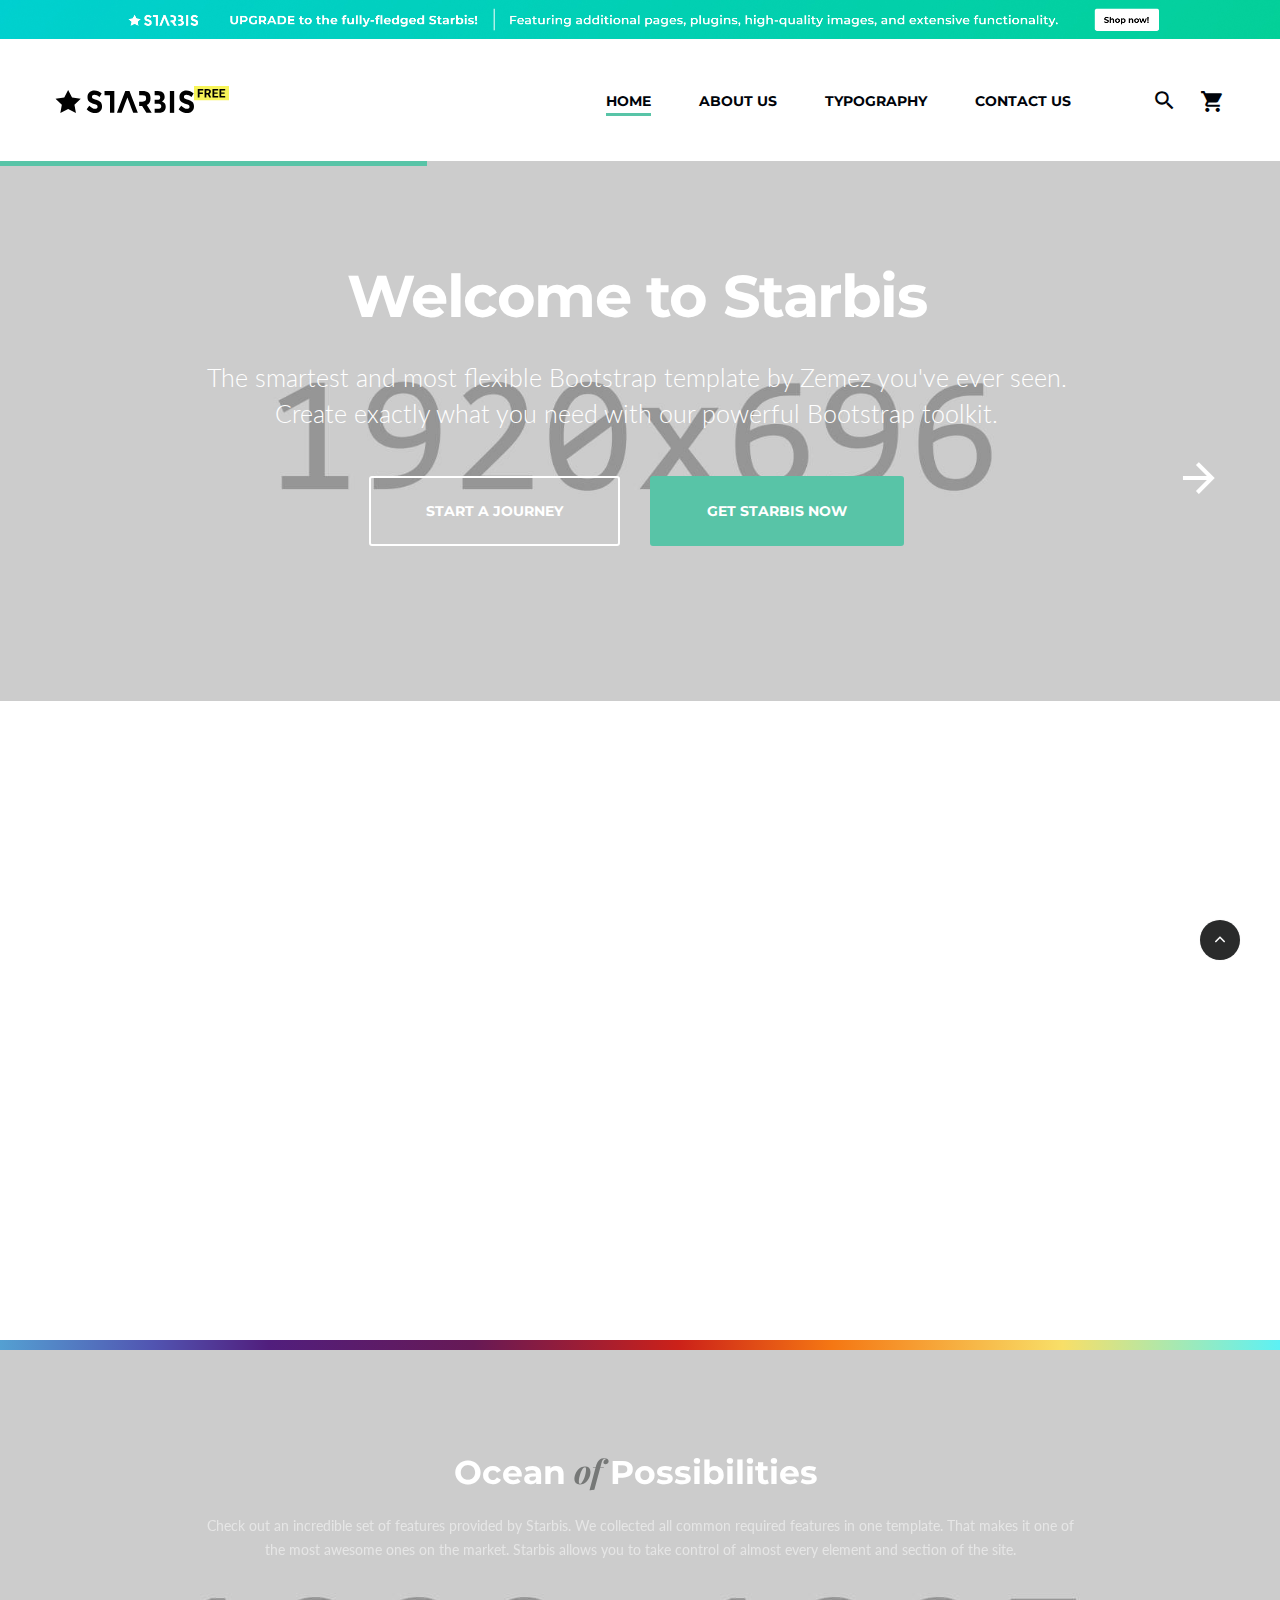
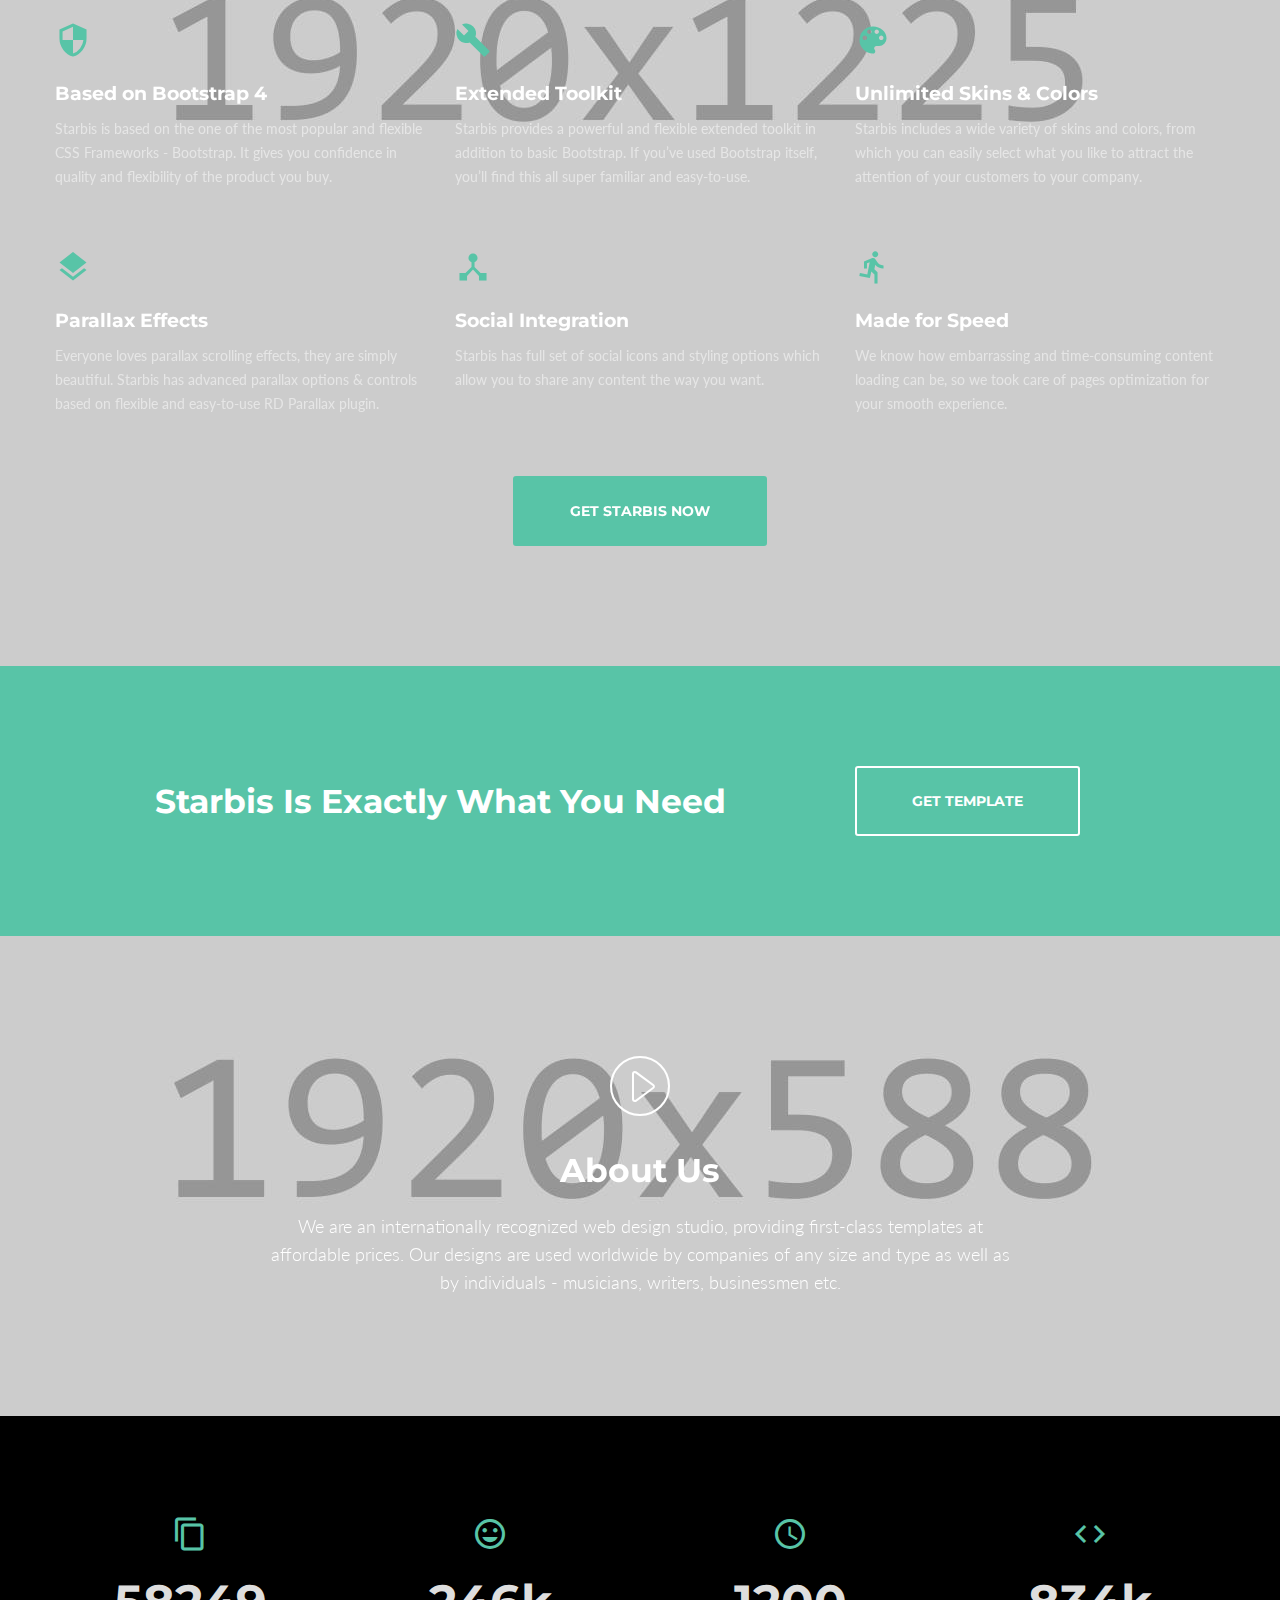
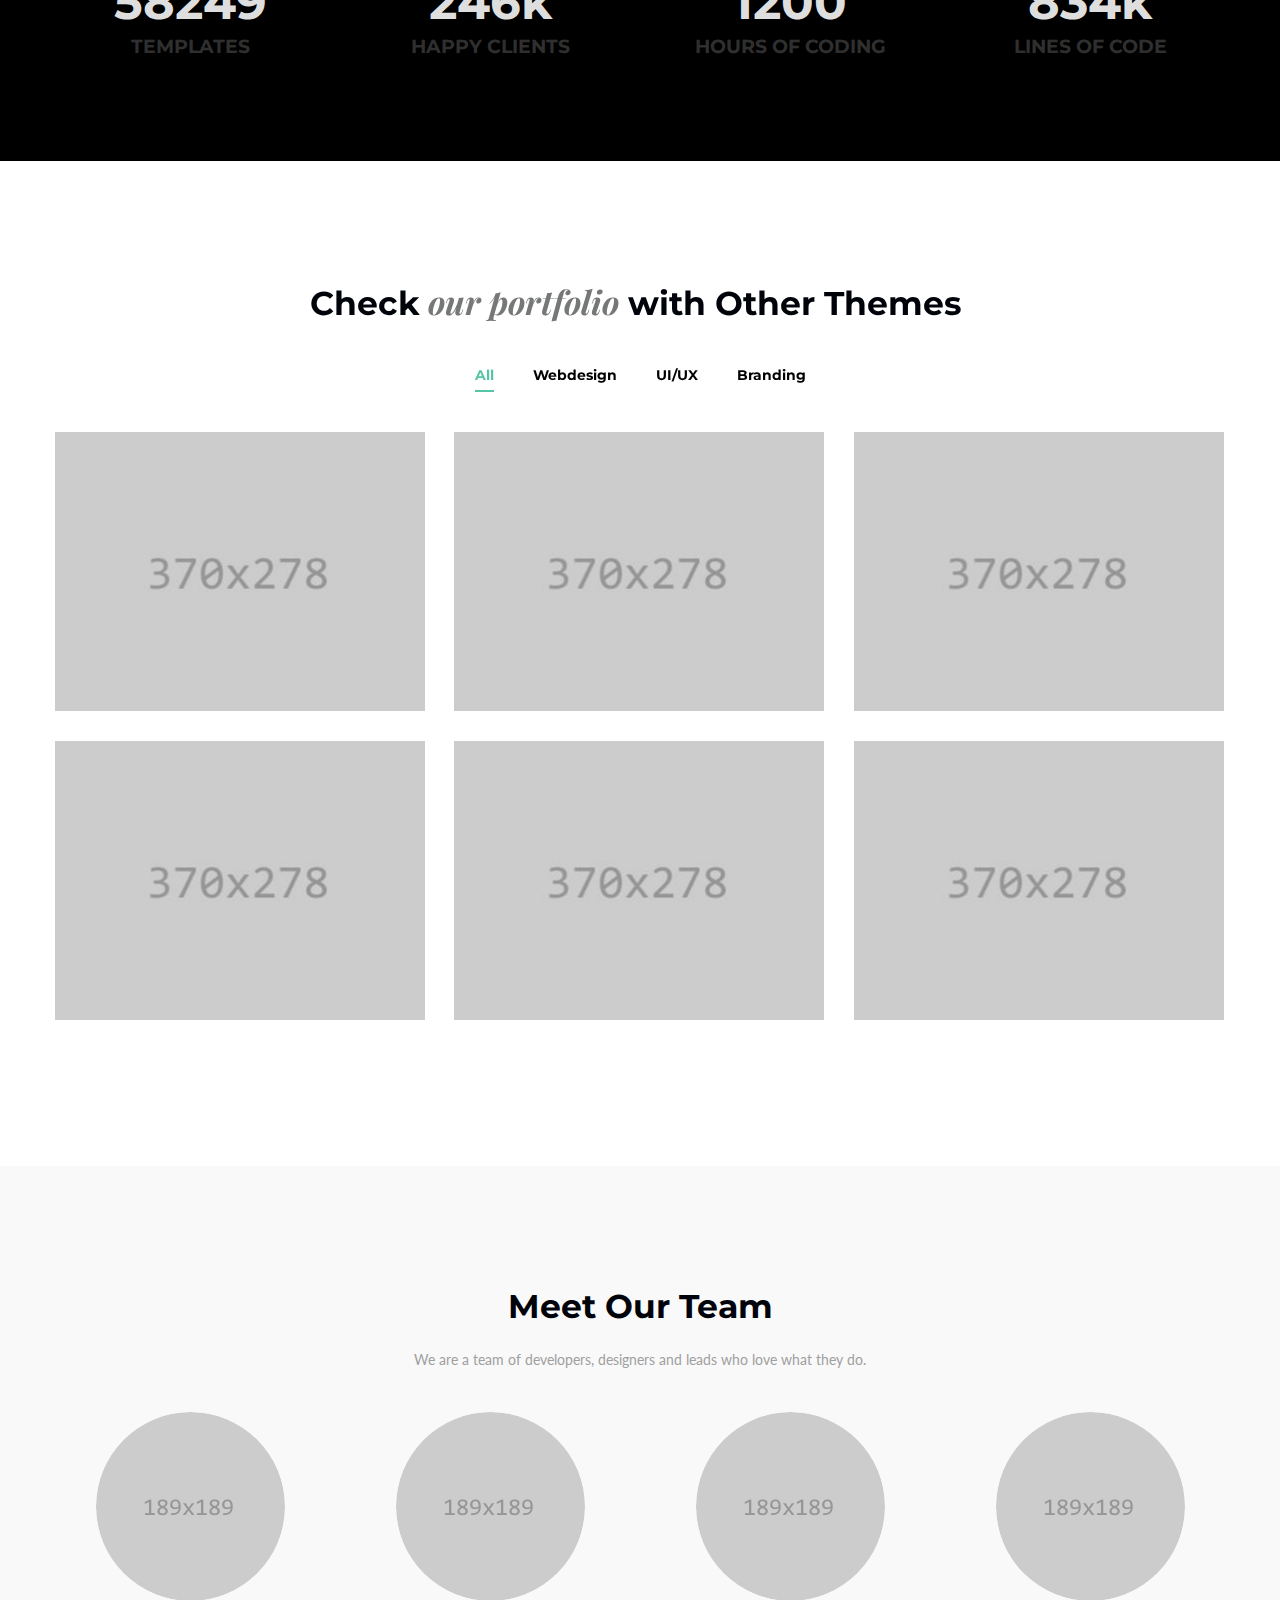
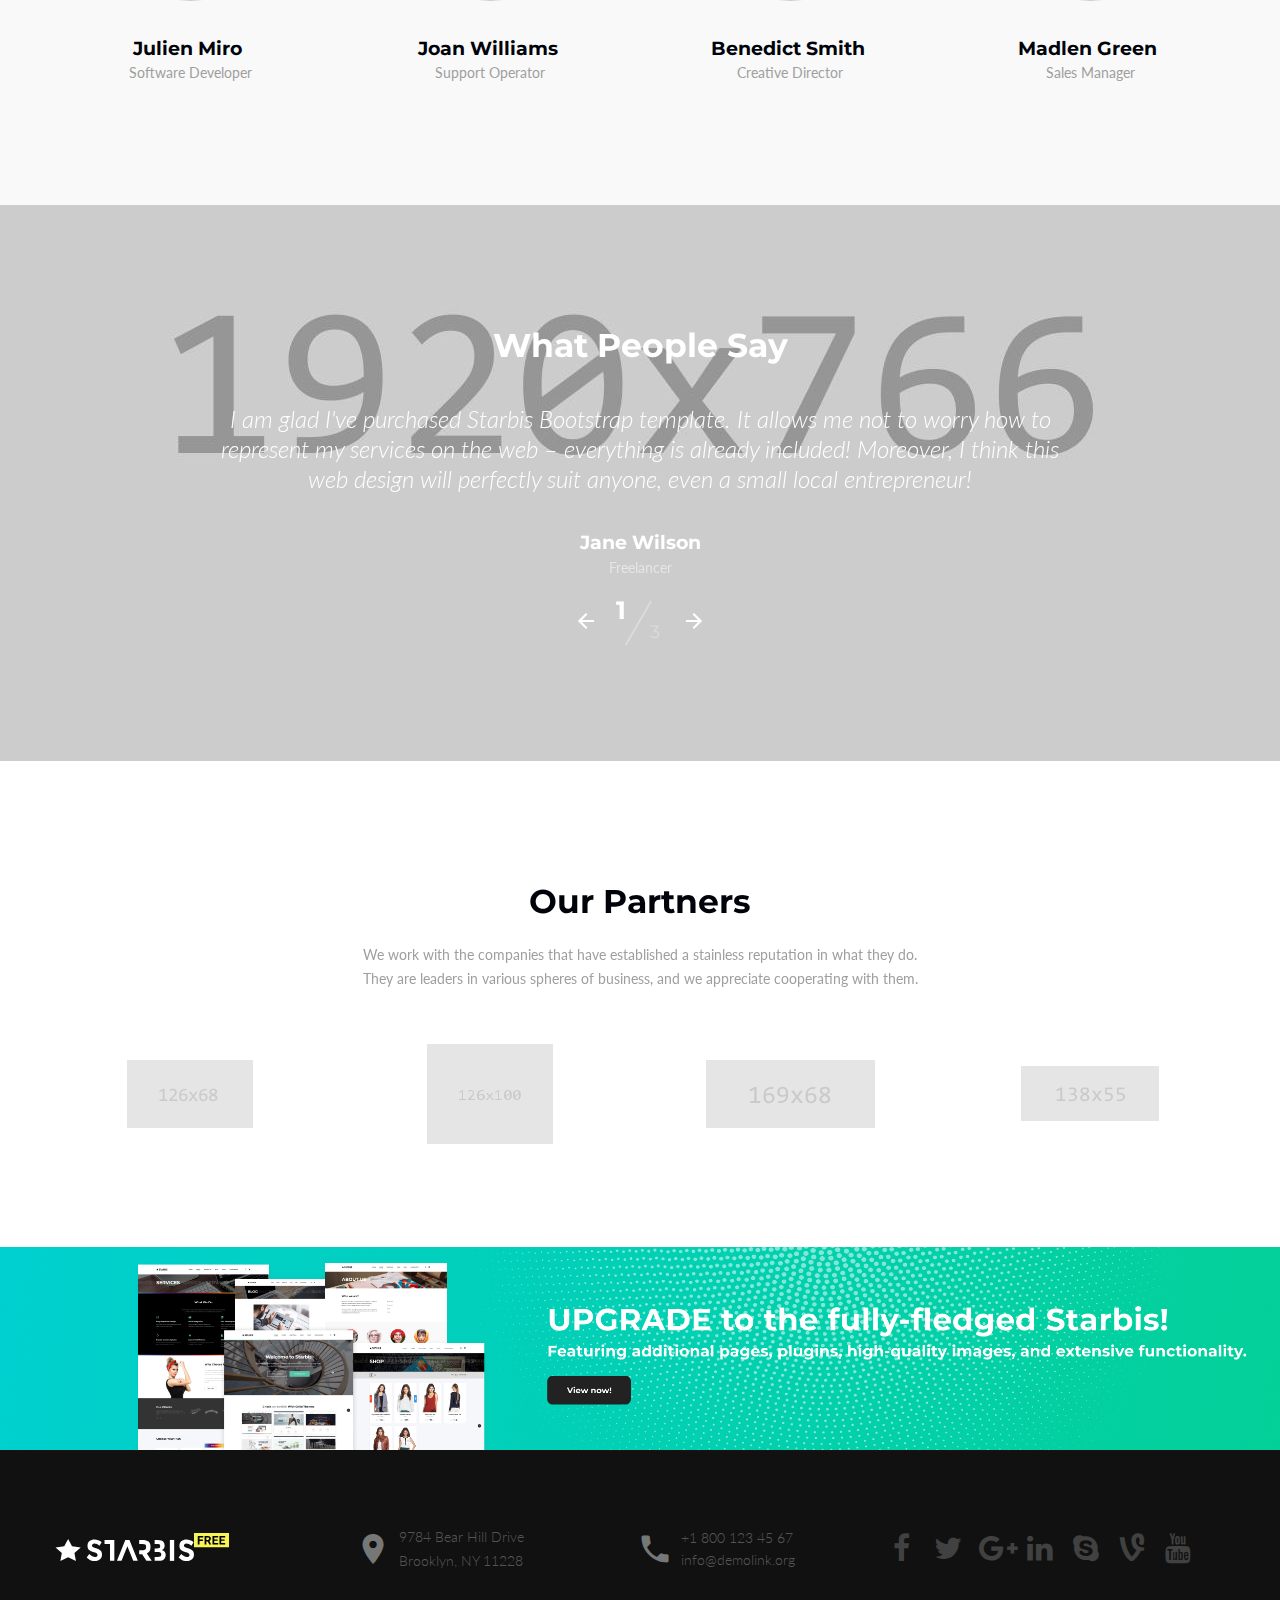
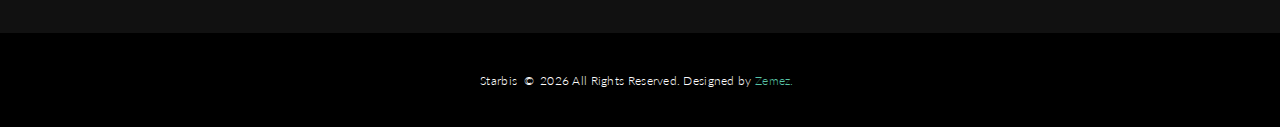
<file: index.html>
<!DOCTYPE html>
<html class="wide wow-animation" lang="en">
  <head>
    <title>Home</title>
    <meta charset="utf-8">
    <meta name="viewport" content="width=device-width, height=device-height, initial-scale=1.0">
    <meta http-equiv="X-UA-Compatible" content="IE=edge">
    <link rel="icon" href="images/favicon.ico" type="image/x-icon">
    <link rel="stylesheet" type="text/css" href="//fonts.googleapis.com/css?family=Montserrat:400,700%7CLato:300,300italic,400,400italic,700,900%7CPlayfair+Display:700italic,900">
    <link rel="stylesheet" href="css/bootstrap.css">
    <link rel="stylesheet" href="css/fonts.css">
    <link rel="stylesheet" href="css/style.css">
    <style>.ie-panel{display: none;background: #212121;padding: 10px 0;box-shadow: 3px 3px 5px 0 rgba(0,0,0,.3);clear: both;text-align:center;position: relative;z-index: 1;} html.ie-10 .ie-panel, html.lt-ie-10 .ie-panel {display: block;}</style>
  </head>
  <body>
    <div class="ie-panel"><a href="http://windows.microsoft.com/en-US/internet-explorer/"><img src="images/ie8-panel/warning_bar_0000_us.jpg" height="42" width="820" alt="You are using an outdated browser. For a faster, safer browsing experience, upgrade for free today."></a></div>
    <div class="preloader">
      <div><a class="brand brand-md" href="index.html"><img src="images/logo-inverse-139x22.svg" alt="" width="139" height="22"/></a>
        <div class="page-loader-body">
          <div id="spinningSquaresG">
            <div class="spinningSquaresG" id="spinningSquaresG_1"></div>
            <div class="spinningSquaresG" id="spinningSquaresG_2"></div>
            <div class="spinningSquaresG" id="spinningSquaresG_3"></div>
            <div class="spinningSquaresG" id="spinningSquaresG_4"></div>
            <div class="spinningSquaresG" id="spinningSquaresG_5"></div>
            <div class="spinningSquaresG" id="spinningSquaresG_6"></div>
            <div class="spinningSquaresG" id="spinningSquaresG_7"></div>
            <div class="spinningSquaresG" id="spinningSquaresG_8"></div>
          </div>
        </div>
      </div>
    </div><a class="d-none d-xl-block" href="https://www.templatemonster.com/website-templates/starbis.html" target="blank"><img class="d-block w-100" src="images/banner-01.jpg" alt=""/></a>
    <div class="page">
      <header class="page-head">
        <div class="rd-navbar-wrap">
          <nav class="rd-navbar rd-navbar-default" data-layout="rd-navbar-fixed" data-sm-layout="rd-navbar-fixed" data-md-layout="rd-navbar-fixed" data-md-device-layout="rd-navbar-fixed" data-lg-layout="rd-navbar-static" data-lg-device-layout="rd-navbar-fixed" data-xl-layout="rd-navbar-static" data-xl-device-layout="rd-navbar-static" data-xxl-layout="rd-navbar-static" data-xxl-device-layout="rd-navbar-static" data-lg-stick-up="true" data-xl-stick-up="true" data-xxl-stick-up="true" data-lg-stick-up-offset="60px" data-xl-stick-up-offset="60px" data-xxl-stick-up-offset="60px">
            <div class="rd-navbar-inner">
              <div class="rd-navbar-panel">
                <button class="rd-navbar-toggle" data-custom-toggle=".rd-navbar-nav-wrap" data-custom-toggle-disable-on-blur="true"><span></span></button><a class="rd-navbar-brand brand" href="index.html"><img src="images/logo-default-139x22.svg" alt="" width="139" height="22"/></a>
              </div>
              <div class="rd-navbar-group rd-navbar-search-wrap">
                <div class="rd-navbar-nav-wrap">
                  <div class="rd-navbar-nav-inner">
                    <div class="rd-navbar-search">
                      <form class="rd-search" action="#" method="GET" data-search-live="rd-search-results-live">
                        <div class="form-wrap">
                          <label class="form-label" for="rd-search-form-input">Search...</label>
                          <input class="form-input" id="rd-search-form-input" type="text" name="s" autocomplete="off">
                          <div class="rd-search-results-live" id="rd-search-results-live"></div>
                        </div>
                        <button class="rd-search-submit" type="submit"></button>
                      </form>
                      <button class="rd-navbar-search-toggle" data-rd-navbar-toggle=".rd-navbar-search, .rd-navbar-search-wrap"></button>
                    </div>
                    <ul class="rd-navbar-nav">
                      <li class="rd-nav-item active"><a class="rd-nav-link" href="index.html">Home</a>
                      </li>
                      <li class="rd-nav-item"><a class="rd-nav-link" href="about-us.html">About us</a>
                      </li>
                      <li class="rd-nav-item"><a class="rd-nav-link" href="typography.html">Typography</a>
                      </li>
                      <li class="rd-nav-item"><a class="rd-nav-link" href="contact-us.html">Contact us</a>
                      </li>
                    </ul>
                  </div>
                </div>
                <div class="rd-navbar-shop"><a class="novi-icon link-shop material-icons-shopping_cart" href="#"></a></div>
              </div>
            </div>
          </nav>
        </div>
      </header>
      <section class="swiper-container swiper-slider swiper-variant-1 bg-black" data-loop="false" data-autoplay="5500" data-simulate-touch="true">
        <div class="swiper-wrapper text-center">
          <div class="swiper-slide" data-slide-bg="images/home-slider-1-slide-1.jpg">
            <div class="swiper-slide-caption">
              <div class="container">
                <div class="row justify-content-md-center">
                  <div class="col-md-11 col-lg-10 col-xl-9">
                    <h2 class="slider-header" data-caption-animate="fadeInUp" data-caption-delay="0s">Welcome to Starbis</h2>
                    <p class="text-bigger slider-text" data-caption-animate="fadeInUp" data-caption-delay="100">The smartest and most flexible Bootstrap template by Zemez you've ever seen. Create exactly what you need with our powerful Bootstrap toolkit.</p>
                    <div class="group-xl-responsive"><a class="button button-xl button-white-outline-variant-1" data-caption-animate="fadeInUp" data-caption-delay="250" href="#" data-custom-scroll-to="section-start-journey">Start a journey</a><a class="button button-xl button-primary-contrast" data-caption-animate="fadeInUp" data-caption-delay="250" href="https://www.templatemonster.com/website-templates/starbis.html" target="_blank">Get starbis now</a></div>
                  </div>
                </div>
              </div>
            </div>
          </div>
          <div class="swiper-slide" data-slide-bg="images/home-slider-1-slide-2.jpg">
            <div class="swiper-slide-caption">
              <div class="container">
                <div class="row justify-content-md-center">
                  <div class="col-md-11 col-lg-10 col-xl-9">
                    <h2 class="slider-header" data-caption-animate="fadeInUp" data-caption-delay="0s">Unlimited Opportunities</h2>
                    <p class="text-bigger slider-text" data-caption-animate="fadeInUp" data-caption-delay="100">Starbis is the easiest way for you to build different sites without using many themes. Everything you need is combined in a single template.</p>
                    <div class="group-xl-responsive"><a class="button button-xl button-white-outline-variant-1" data-caption-animate="fadeInUp" data-caption-delay="250" href="#" data-custom-scroll-to="section-start-journey">Start a journey</a><a class="button button-xl button-primary-contrast" data-caption-animate="fadeInUp" data-caption-delay="250" href="https://www.templatemonster.com/website-templates/starbis.html" target="_blank">Get starbis now</a></div>
                  </div>
                </div>
              </div>
            </div>
          </div>
          <div class="swiper-slide" data-slide-bg="images/home-slider-1-slide-3.jpg">
            <div class="swiper-slide-caption">
              <div class="container">
                <div class="row justify-content-md-center">
                  <div class="col-md-11 col-lg-10 col-xl-9">
                    <h2 class="slider-header" data-caption-animate="fadeInUp" data-caption-delay="0s">Ultra Sharp & Responsive</h2>
                    <p class="text-bigger slider-text" data-caption-animate="fadeInUp" data-caption-delay="100">Beautiful and clean designs are optimized for all screen sizes and types. Taste a new meaning of Retina Ready.</p>
                    <div class="group-xl-responsive"><a class="button button-xl button-white-outline-variant-1" data-caption-animate="fadeInUp" data-caption-delay="250" href="#" data-custom-scroll-to="section-start-journey">Start a journey</a><a class="button button-xl button-primary-contrast" data-caption-animate="fadeInUp" data-caption-delay="250" href="https://www.templatemonster.com/website-templates/starbis.html" target="_blank">Get starbis now</a></div>
                  </div>
                </div>
              </div>
            </div>
          </div>
        </div>
        <div class="swiper-scrollbar"></div>
        <div class="swiper-nav-wrap">
          <div class="swiper-button-prev"></div>
          <div class="swiper-button-next"></div>
        </div>
      </section>
      <section class="section section-50 section-md-90 section-xl-top-120 section-xl-bottom-145" id="section-start-journey">
        <div class="container">
          <div class="row row-40 row-md-60 align-items-lg-end justify-content-lg-center">
            <div class="col-md-10 col-lg-5 wow fadeInLeftSmall" data-wow-duration="1s" data-wow-offset="200">
              <h2 class="text-red-orange">Most Flexible</h2>
              <p class="h3">Bootstrap template</p>
              <p class="text-secondary">Created by the industry leaders, Starbis Bootstrap template includes a comprehensive set of tools which are super easy to pick up and run. This template gives you a huge leg up to create your own beautiful site using powerful options & tools, unlimited designs, and responsive framework.</p><a class="button button-xl button-primary" href="https://www.templatemonster.com/website-templates/starbis.html" target="_blank">Get Starbis Now</a>
            </div>
            <div class="col-md-11 col-lg-7">
              <div class="image-group">
                <figure class="wow fadeInRightSmall" data-wow-duration=".9s" data-wow-delay=".0s" data-wow-offset="80"><img src="images/home-1-243x199.png" alt="" width="243" height="199"/>
                </figure>
                <figure class="wow fadeInRightSmall" data-wow-duration=".9s" data-wow-delay=".2s" data-wow-offset="200"><img src="images/home-2-508x341.png" alt="" width="508" height="341"/>
                </figure>
                <figure class="wow fadeInRightSmall" data-wow-duration=".9s" data-wow-delay=".4s" data-wow-offset="300"><img src="images/home-3-689x469.png" alt="" width="689" height="469"/>
                </figure>
              </div>
            </div>
          </div>
        </div>
      </section>
      <div class="divider-spectrum"></div>
      <section class="parallax-container bg-black" data-parallax-img="images/parallax-1.jpg">
        <div class="parallax-content">
          <div class="section-50 section-md-75 section-xl-top-100 section-xl-bottom-120">
            <div class="container">
              <div class="row justify-content-md-center">
                <div class="col-md-11 col-lg-10 col-xl-9 text-center">
                  <h3><span>Ocean</span><em>of</em><span>Possibilities</span></h3>
                  <p>
                    Check out an incredible set of features provided by Starbis. We collected all common required features in one template. That makes it one of the most awesome ones on the market. Starbis allows you to take control of almost every element and section of the site.
                    
                  </p>
                </div>
              </div>
              <div class="row row-40 row-xl-60 offset-xl-top-60">
                <div class="col-md-6 col-lg-4">
                  <article class="icon-box-vertical"><span class="novi-icon icon icon-primary icon-md material-icons-security"></span>
                    <h5 class="icon-box-header"><a href="#">Based on Bootstrap 4</a></h5>
                    <p>Starbis is based on the one of the most popular and flexible CSS Frameworks - Bootstrap. It gives you confidence in quality and flexibility of the product you buy.</p>
                  </article>
                </div>
                <div class="col-md-6 col-lg-4">
                  <article class="icon-box-vertical"><span class="novi-icon icon icon-primary icon-md material-icons-build"></span>
                    <h5 class="icon-box-header"><a href="#">Extended Toolkit</a></h5>
                    <p>Starbis provides a powerful and flexible extended toolkit in addition to basic Bootstrap. If you’ve used Bootstrap itself, you’ll find this all super familiar and easy-to-use.</p>
                  </article>
                </div>
                <div class="col-md-6 col-lg-4">
                  <article class="icon-box-vertical"><span class="novi-icon icon icon-primary icon-md material-icons-palette"></span>
                    <h5 class="icon-box-header"><a href="#">Unlimited Skins &amp; Colors</a></h5>
                    <p>Starbis includes a wide variety of skins and colors, from which you can easily select what you like to attract the attention of your customers to your company.</p>
                  </article>
                </div>
                <div class="col-md-6 col-lg-4">
                  <article class="icon-box-vertical"><span class="novi-icon icon icon-primary icon-md material-icons-layers"></span>
                    <h5 class="icon-box-header"><a href="#">Parallax Effects</a></h5>
                    <p>Everyone loves parallax scrolling effects, they are simply beautiful. Starbis has advanced parallax options &amp; controls based on flexible and easy-to-use RD Parallax plugin.</p>
                  </article>
                </div>
                <div class="col-md-6 col-lg-4">
                  <article class="icon-box-vertical"><span class="novi-icon icon icon-primary icon-md material-icons-device_hub"></span>
                    <h5 class="icon-box-header"><a href="#">Social Integration</a></h5>
                    <p>Starbis has full set of social icons and styling options which allow you to share any content the way you want.</p>
                  </article>
                </div>
                <div class="col-md-6 col-lg-4">
                  <article class="icon-box-vertical"><span class="novi-icon icon icon-primary icon-md material-icons-directions_run"></span>
                    <h5 class="icon-box-header"><a href="#">Made for Speed</a></h5>
                    <p>We know how embarrassing and time-consuming content loading can be, so we took care of pages optimization for your smooth experience.</p>
                  </article>
                </div>
              </div>
              <div class="row offset-xl-top-60">
                <div class="col-sm-12 text-center"><a class="button button-xl button-primary" href="https://www.templatemonster.com/website-templates/starbis.html" target="_blank">Get Starbis Now</a></div>
              </div>
            </div>
          </div>
        </div>
      </section>
      <section class="section section-60 section-md-100 bg-accent novi-background">
        <div class="container text-center text-lg-left">
          <div class="row row-30 align-items-md-center justify-content-lg-center">
            <div class="col-lg-8 col-xl-7">
              <h3>Starbis Is Exactly What You Need</h3>
            </div>
            <div class="col-lg-4 col-xl-3"><a class="button button-xl button-black-outline" href="https://www.templatemonster.com/website-templates/starbis.html" target="_blank">Get template</a></div>
          </div>
        </div>
      </section>
      <section class="parallax-container bg-black" data-parallax-img="images/parallax-2.jpg">
        <div class="parallax-content">
          <div class="section-60 section-md-100 section-xl-120">
            <div class="container text-center">
              <div class="row">
                <div class="col-sm-12"><a class="link-circle link-white" data-lightgallery="item" href="https://www.youtube.com/watch?v=1UWpbtUupQQ"><span class="novi-icon icon icon-xl fl-36-slim-icons-play90"></span></a>
                  <h3>About Us</h3>
                  <p class="big font-weight-light"><span class="d-inline-block" style="max-width: 740px;">We are an internationally recognized web design studio, providing first-class templates at affordable prices. Our designs are used worldwide by companies of any size and type as well as by individuals - musicians, writers, businessmen etc.</span></p>
                </div>
              </div>
            </div>
          </div>
        </div>
      </section>
      <section class="section section-60 section-md-100 novi-background bg-black">
        <div class="container">
          <div class="row row-40">
            <div class="col-sm-6 col-md-3">
              <div class="box-counter"><span class="novi-icon icon icon-md icon-primary material-icons-content_copy"></span>
                <div class="text-large counter">58249</div>
                <h5 class="box-header">templates</h5>
              </div>
            </div>
            <div class="col-sm-6 col-md-3">
              <div class="box-counter"><span class="novi-icon icon icon-md icon-primary material-icons-mood"></span>
                <div class="text-large counter counter-k">246</div>
                <h5 class="box-header">happy clients</h5>
              </div>
            </div>
            <div class="col-sm-6 col-md-3">
              <div class="box-counter"><span class="novi-icon icon icon-md icon-primary material-icons-access_time"></span>
                <div class="text-large counter">1200</div>
                <h5 class="box-header">hours of coding</h5>
              </div>
            </div>
            <div class="col-sm-6 col-md-3">
              <div class="box-counter"><span class="novi-icon icon icon-md icon-primary material-icons-code"></span>
                <div class="text-large counter counter-k">834</div>
                <h5 class="box-header">lines of code</h5>
              </div>
            </div>
          </div>
        </div>
      </section>
      <section class="section section-50 section-md-90 section-xl-top-120 section-xl-bottom-145">
        <div class="container isotope-wrap">
          <div class="row row-40">
            <div class="col-sm-12 text-center">
              <h3><span>Check</span><em>our portfolio</em><span>with Other Themes</span></h3>
              <ul class="isotope-filters-responsive">
                <li>
                  <p>Choose your category:</p>
                </li>
                <li class="block-top-level">
                  <button class="isotope-filters-toggle button button-sm button-default" data-custom-toggle="#isotope-1" data-custom-toggle-disable-on-blur="true">Filter<span class="caret"></span></button>
                  <div class="isotope-filters isotope-filters-minimal isotope-filters-horizontal" id="isotope-1">
                    <ul class="list-inline">
                      <li><a class="active" data-isotope-filter="*" href="#">All</a></li>
                      <li><a data-isotope-filter="Category 1" href="#">Webdesign</a></li>
                      <li><a data-isotope-filter="Category 2" href="#">UI/UX</a></li>
                      <li><a data-isotope-filter="Category 3" href="#">Branding</a></li>
                    </ul>
                  </div>
                </li>
              </ul>
            </div>
            <div class="col-sm-12">
              <div class="row isotope isotope-gutter-default" data-lightgallery="group" data-lg-thumbnail="false">
                <div class="col-12 col-md-6 col-lg-4 isotope-item" data-filter="Category 1">
                  <div class="thumbnail thumbnail-variant-3"><a class="link link-external" href="#"><span class="novi-icon icon icon-sm fa fa-link"></span></a>
                    <figure><img src="images/gallery-grid-1-370x278.jpg" alt="" width="370" height="278"/>
                    </figure>
                    <div class="caption"><a class="link link-original" href="images/gallery-1-1200x900_original.jpg" data-lightgallery="item"></a></div>
                  </div>
                </div>
                <div class="col-12 col-md-6 col-lg-4 isotope-item" data-filter="Category 2">
                  <div class="thumbnail thumbnail-variant-3"><a class="link link-external" href="#"><span class="novi-icon icon icon-sm fa fa-link"></span></a>
                    <figure><img src="images/gallery-grid-2-370x278.jpg" alt="" width="370" height="278"/>
                    </figure>
                    <div class="caption"><a class="link link-original" href="images/gallery-2-1200x978_original.jpg" data-lightgallery="item"></a></div>
                  </div>
                </div>
                <div class="col-12 col-md-6 col-lg-4 isotope-item" data-filter="Category 3">
                  <div class="thumbnail thumbnail-variant-3"><a class="link link-external" href="#"><span class="novi-icon icon icon-sm fa fa-link"></span></a>
                    <figure><img src="images/gallery-grid-3-370x278.jpg" alt="" width="370" height="278"/>
                    </figure>
                    <div class="caption"><a class="link link-original" href="images/gallery-3-1200x606_original.jpg" data-lightgallery="item"></a></div>
                  </div>
                </div>
                <div class="col-12 col-md-6 col-lg-4 isotope-item" data-filter="Category 1">
                  <div class="thumbnail thumbnail-variant-3"><a class="link link-external" href="#"><span class="novi-icon icon icon-sm fa fa-link"></span></a>
                    <figure><img src="images/gallery-grid-4-370x278.jpg" alt="" width="370" height="278"/>
                    </figure>
                    <div class="caption"><a class="link link-original" href="images/gallery-4-1200x713_original.jpg" data-lightgallery="item"></a></div>
                  </div>
                </div>
                <div class="col-12 col-md-6 col-lg-4 isotope-item" data-filter="Category 2">
                  <div class="thumbnail thumbnail-variant-3"><a class="link link-external" href="#"><span class="novi-icon icon icon-sm fa fa-link"></span></a>
                    <figure><img src="images/gallery-grid-5-370x278.jpg" alt="" width="370" height="278"/>
                    </figure>
                    <div class="caption"><a class="link link-original" href="images/gallery-5-1200x900_original.jpg" data-lightgallery="item"></a></div>
                  </div>
                </div>
                <div class="col-12 col-md-6 col-lg-4 isotope-item" data-filter="Category 3">
                  <div class="thumbnail thumbnail-variant-3"><a class="link link-external" href="#"><span class="novi-icon icon icon-sm fa fa-link"></span></a>
                    <figure><img src="images/gallery-grid-6-370x278.jpg" alt="" width="370" height="278"/>
                    </figure>
                    <div class="caption"><a class="link link-original" href="images/gallery-6-1200x900_original.jpg" data-lightgallery="item"></a></div>
                  </div>
                </div>
              </div>
            </div>
          </div>
        </div>
      </section>
      <section class="section section-50 section-md-90 section-xl-120 bg-gray-lighter novi-background">
        <div class="container">
          <div class="text-center">
            <h3>Meet Our Team</h3>
            <p>We are a team of developers, designers and leads who love what they do.</p>
          </div>
          <div class="row row-40 row-lg-60">
            <div class="col-sm-6 col-md-4 col-lg-3">
              <div class="thumbnail thumbnail-variant-1">
                <div class="thumbnail-image"><img src="images/team-1-189x189.png" alt="" width="189" height="189"/>
                  <div class="thumbnail-image-inner"><a class="novi-icon icon icon-md material-icons-local_phone link-primary-inverse-v2" href="tel:#"></a><a class="novi-icon icon icon-md-smaller fa-envelope-o link-white" href="mailto:#"></a></div>
                </div>
                <div class="thumbnail-caption">
                  <h5 class="header"><a href="#">Julien Miro</a></h5>
                  <p>Software Developer</p>
                </div>
              </div>
            </div>
            <div class="col-sm-6 col-md-4 col-lg-3">
              <div class="thumbnail thumbnail-variant-1">
                <div class="thumbnail-image"><img src="images/team-2-189x189.png" alt="" width="189" height="189"/>
                  <div class="thumbnail-image-inner"><a class="novi-icon icon icon-md material-icons-local_phone link-primary-inverse-v2" href="tel:#"></a><a class="novi-icon icon icon-md-smaller fa-envelope-o link-white" href="mailto:#"></a></div>
                </div>
                <div class="thumbnail-caption">
                  <h5 class="header"><a href="#">Joan Williams</a></h5>
                  <p>Support Operator</p>
                </div>
              </div>
            </div>
            <div class="col-sm-6 col-md-4 col-lg-3">
              <div class="thumbnail thumbnail-variant-1">
                <div class="thumbnail-image"><img src="images/team-3-189x189.png" alt="" width="189" height="189"/>
                  <div class="thumbnail-image-inner"><a class="novi-icon icon icon-md material-icons-local_phone link-primary-inverse-v2" href="tel:#"></a><a class="novi-icon icon icon-md-smaller fa-envelope-o link-white" href="mailto:#"></a></div>
                </div>
                <div class="thumbnail-caption">
                  <h5 class="header"><a href="#">Benedict Smith</a></h5>
                  <p>Creative Director</p>
                </div>
              </div>
            </div>
            <div class="col-sm-6 col-md-4 col-lg-3">
              <div class="thumbnail thumbnail-variant-1">
                <div class="thumbnail-image"><img src="images/team-4-189x189.png" alt="" width="189" height="189"/>
                  <div class="thumbnail-image-inner"><a class="novi-icon icon icon-md material-icons-local_phone link-primary-inverse-v2" href="tel:#"></a><a class="novi-icon icon icon-md-smaller fa-envelope-o link-white" href="mailto:#"></a></div>
                </div>
                <div class="thumbnail-caption">
                  <h5 class="header"><a href="#">Madlen Green</a></h5>
                  <p>Sales Manager</p>
                </div>
              </div>
            </div>
          </div>
        </div>
      </section>
      <section class="parallax-container bg-black" data-parallax-img="images/clients-testimonials-parallax-1.jpg">
        <div class="parallax-content">
          <div class="section-60 section-md-90 section-xl-120">
            <div class="container text-center">
              <h3>What People Say</h3>
              <div class="row justify-content-lg-center">
                <div class="col-lg-11 col-xl-9">
                  <div class="owl-carousel-inverse">
                    <div class="owl-carousel owl-nav-position-numbering" data-items="1" data-stage-padding="0" data-loop="false" data-margin="30" data-nav="true" data-numbering="#owl-numbering-1" data-animation-in="fadeIn" data-animation-out="fadeOut">
                      <div class="item">
                              <blockquote class="quote-minimal quote-minimal-inverse">
                                <div class="quote-body">
                                  <p>
                                    <q>I am glad I've purchased Starbis Bootstrap template. It allows me not to worry how to represent my services on the web – everything is already included! Moreover, I think this web design will perfectly suit anyone, even a small local entrepreneur!</q>
                                  </p>
                                </div>
                                <div class="quote-meta">
                                  <cite>Jane Wilson</cite>
                                  <p class="caption">Freelancer</p>
                                </div>
                              </blockquote>
                      </div>
                      <div class="item">
                              <blockquote class="quote-minimal quote-minimal-inverse">
                                <div class="quote-body">
                                  <p>
                                    <q>The themes are beautiful! But what really makes the difference is the customer service. Both pre and post sales support is second to none. Very fast, friendly and competent. I can only recommend Starbis.</q>
                                  </p>
                                </div>
                                <div class="quote-meta">
                                  <cite>Amanda Smith</cite>
                                  <p class="caption">Sales manager</p>
                                </div>
                              </blockquote>
                      </div>
                      <div class="item">
                              <blockquote class="quote-minimal quote-minimal-inverse">
                                <div class="quote-body">
                                  <p>
                                    <q>We have purchased several themes and contacted support once, the case had to be passed to technical support but it was resolved within the day. Very fast responses and excellent templates to choose from. Would highly recommend.</q>
                                  </p>
                                </div>
                                <div class="quote-meta">
                                  <cite>Sam Cole</cite>
                                  <p class="caption">Business owner</p>
                                </div>
                              </blockquote>
                      </div>
                    </div>
                    <div class="owl-numbering owl-numbering-default" id="owl-numbering-1">
                      <div class="numbering-current"></div>
                      <div class="numbering-separator"></div>
                      <div class="numbering-count"></div>
                    </div>
                  </div>
                </div>
              </div>
            </div>
          </div>
        </div>
      </section>
      <section class="section section-50 section-md-90 section-xl-top-120">
        <div class="container">
          <div class="text-center">
            <h3>Our Partners</h3>
            <p><span class="d-inline-block" style="max-width: 580px;">We work with the companies that have established a stainless reputation in what they do. They are leaders in various spheres of business, and we appreciate cooperating with them.</span></p>
          </div>
          <div class="row row-30">
            <div class="col-sm-6 col-md-3">
              <div class="link-image-wrap"><a class="link-image" href="#"><img src="images/clients-1-126x68.png" alt="" width="126" height="68"/></a></div>
            </div>
            <div class="col-sm-6 col-md-3">
              <div class="link-image-wrap"><a class="link-image" href="#"><img src="images/clients-2-126x100.png" alt="" width="126" height="100"/></a></div>
            </div>
            <div class="col-sm-6 col-md-3">
              <div class="link-image-wrap"><a class="link-image" href="#"><img src="images/clients-4-169x68.png" alt="" width="169" height="68"/></a></div>
            </div>
            <div class="col-sm-6 col-md-3">
              <div class="link-image-wrap"><a class="link-image" href="#"><img src="images/clients-6-138x55.png" alt="" width="138" height="55"/></a></div>
            </div>
          </div>
        </div>
      </section><a class="d-block" href="https://www.templatemonster.com/website-templates/starbis.html" target="blank"><img class="d-block w-100" src="images/banner-02.jpg" alt=""/></a>
      <section class="section section-40 section-md-top-75 section-md-bottom-60 bg-cod-gray novi-background">
        <div class="container text-center text-md-left">
          <div class="row row-30 align-items-md-center justify-content-lg-center justify-content-xl-start">
            <div class="col-lg-11 col-xl-3"><a class="brand" href="index.html"><img src="images/logo-inverse-139x22.svg" alt="" width="139" height="22"/></a></div>
            <div class="col-md-7 col-lg-6 col-xl-5">
              <div class="wrap-justify">
                <address class="contact-info text-left">
                  <div class="unit unit-horizontal unit-spacing-xs align-items-center justify-content-center unit-sm-left">
                    <div class="unit-left"><span class="novi-icon icon icon-md-custom icon-gunsmoke material-icons-place"></span></div>
                    <div class="unit-body font-weight-light"><a class="link-light-03 d-inline" href="#">9784 Bear Hill Drive<br>Brooklyn, NY 11228</a></div>
                  </div>
                </address>
                <address class="contact-info text-left">
                  <div class="unit unit-horizontal unit-spacing-xs align-items-center justify-content-center unit-sm-left">
                    <div class="unit-left"><span class="novi-icon icon icon-md-custom icon-gunsmoke material-icons-phone"></span></div>
                    <div class="unit-body font-weight-light">
                      <div class="link-wrap"><a class="link-light-03" href="tel:#">+1 800 123 45 67</a></div>
                      <div class="link-wrap"><a class="link-light-03" href="mailto:#">info@demolink.org</a></div>
                    </div>
                  </div>
                </address>
              </div>
            </div>
            <div class="col-md-5 col-xl-4 text-lg-center">
              <ul class="list-inline list-inline-xs">
                <li><a class="novi-icon icon icon-sm-custom link-tundora fa-facebook" href="#"></a></li>
                <li><a class="novi-icon icon icon-sm-custom link-tundora fa-twitter" href="#"></a></li>
                <li><a class="novi-icon icon icon-sm-custom link-tundora fa-google-plus" href="#"></a></li>
                <li><a class="novi-icon icon icon-sm-custom link-tundora fa-linkedin" href="#"></a></li>
                <li><a class="novi-icon icon icon-sm-custom link-tundora fa-skype" href="#"></a></li>
                <li><a class="novi-icon icon icon-sm-custom link-tundora fa-vine" href="#"></a></li>
                <li><a class="novi-icon icon icon-sm-custom link-tundora fa-youtube" href="#"></a></li>
              </ul>
            </div>
          </div>
        </div>
      </section>
      <footer class="page-foot page-foot-default section-35 bg-black novi-background text-center">
        <div class="container">
          <p class="rights small"><span>Starbis</span><span>&nbsp;&#169;&nbsp;</span><span class="copyright-year"></span><span>All Rights Reserved.</span><br class="d-md-none"><span>Designed by <a class="link-primary" href="https://www.templatemonster.com/products/author/zemez/">Zemez.</a></span></p>
        </div>
      </footer>
    </div>
    <div class="snackbars" id="form-output-global"></div>
    <script src="js/core.min.js"></script>
    <script src="js/script.js"></script>
  </body>
</html>
</file>
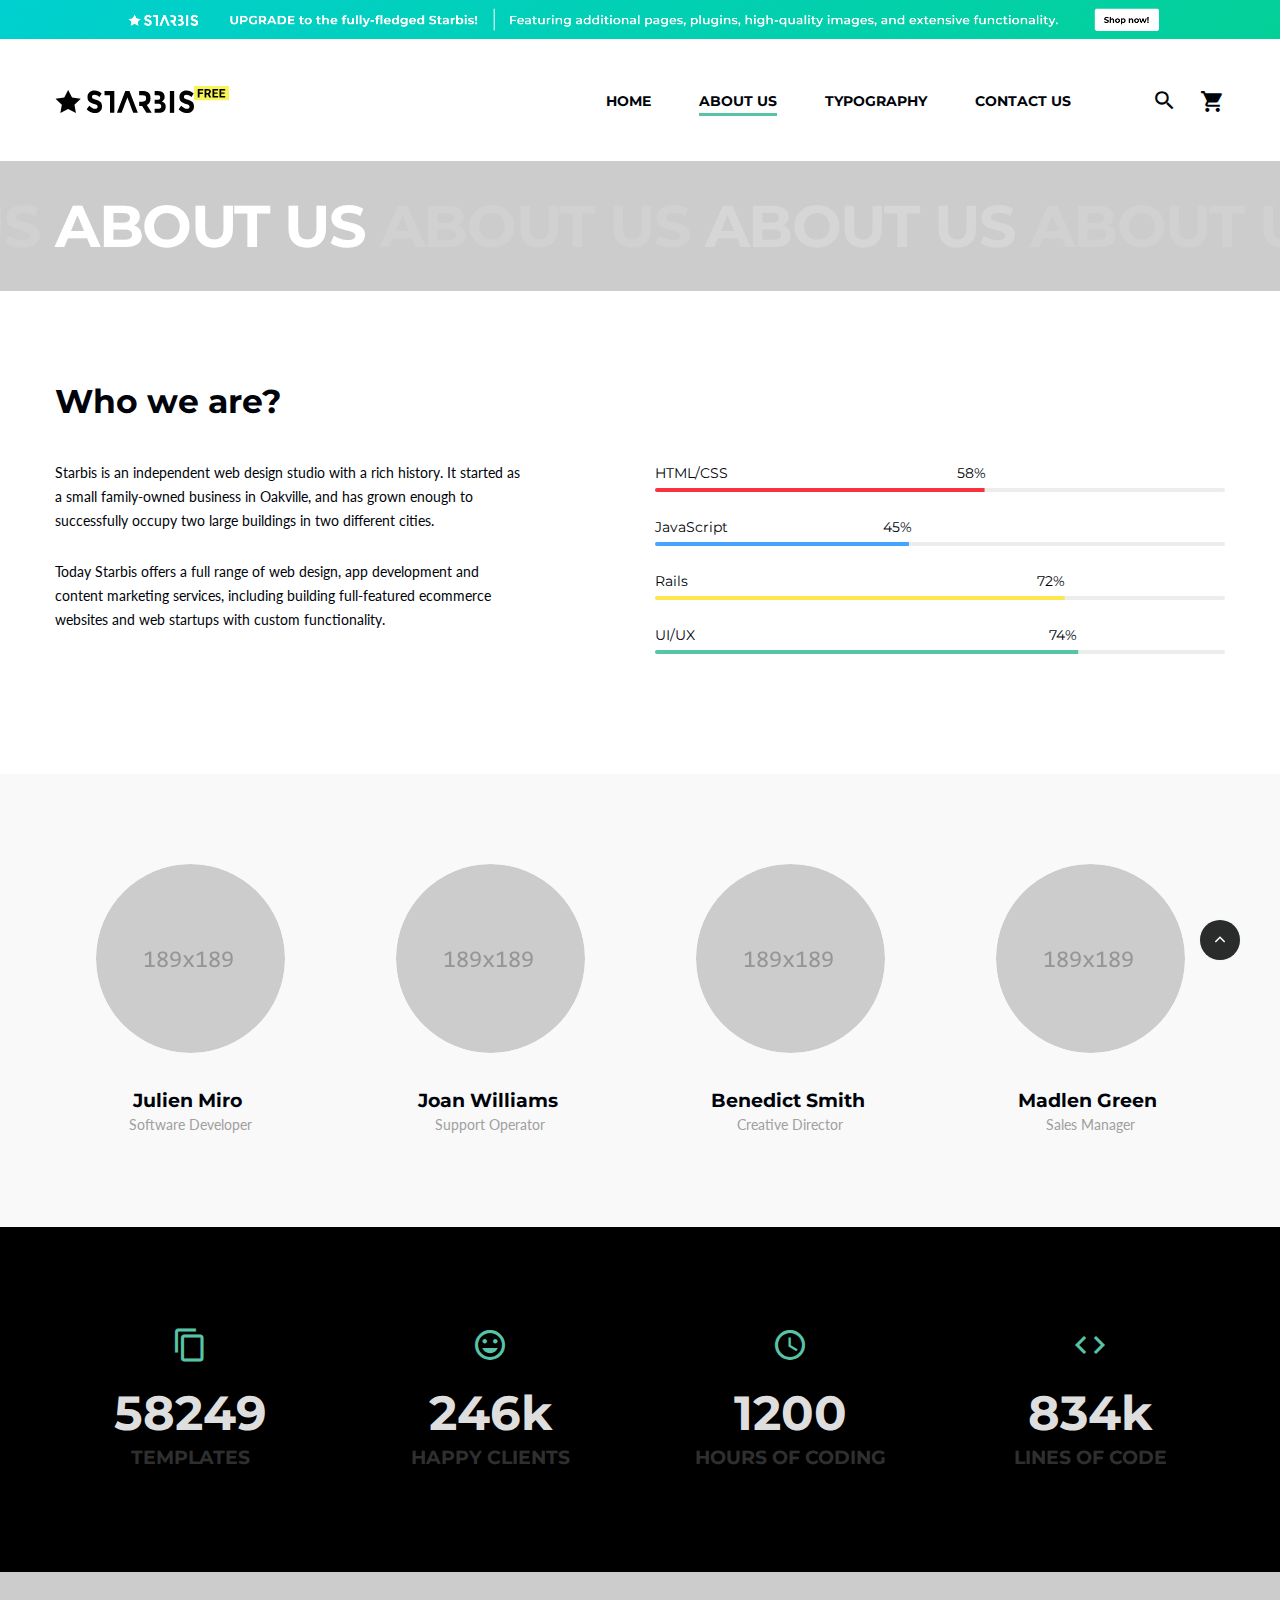
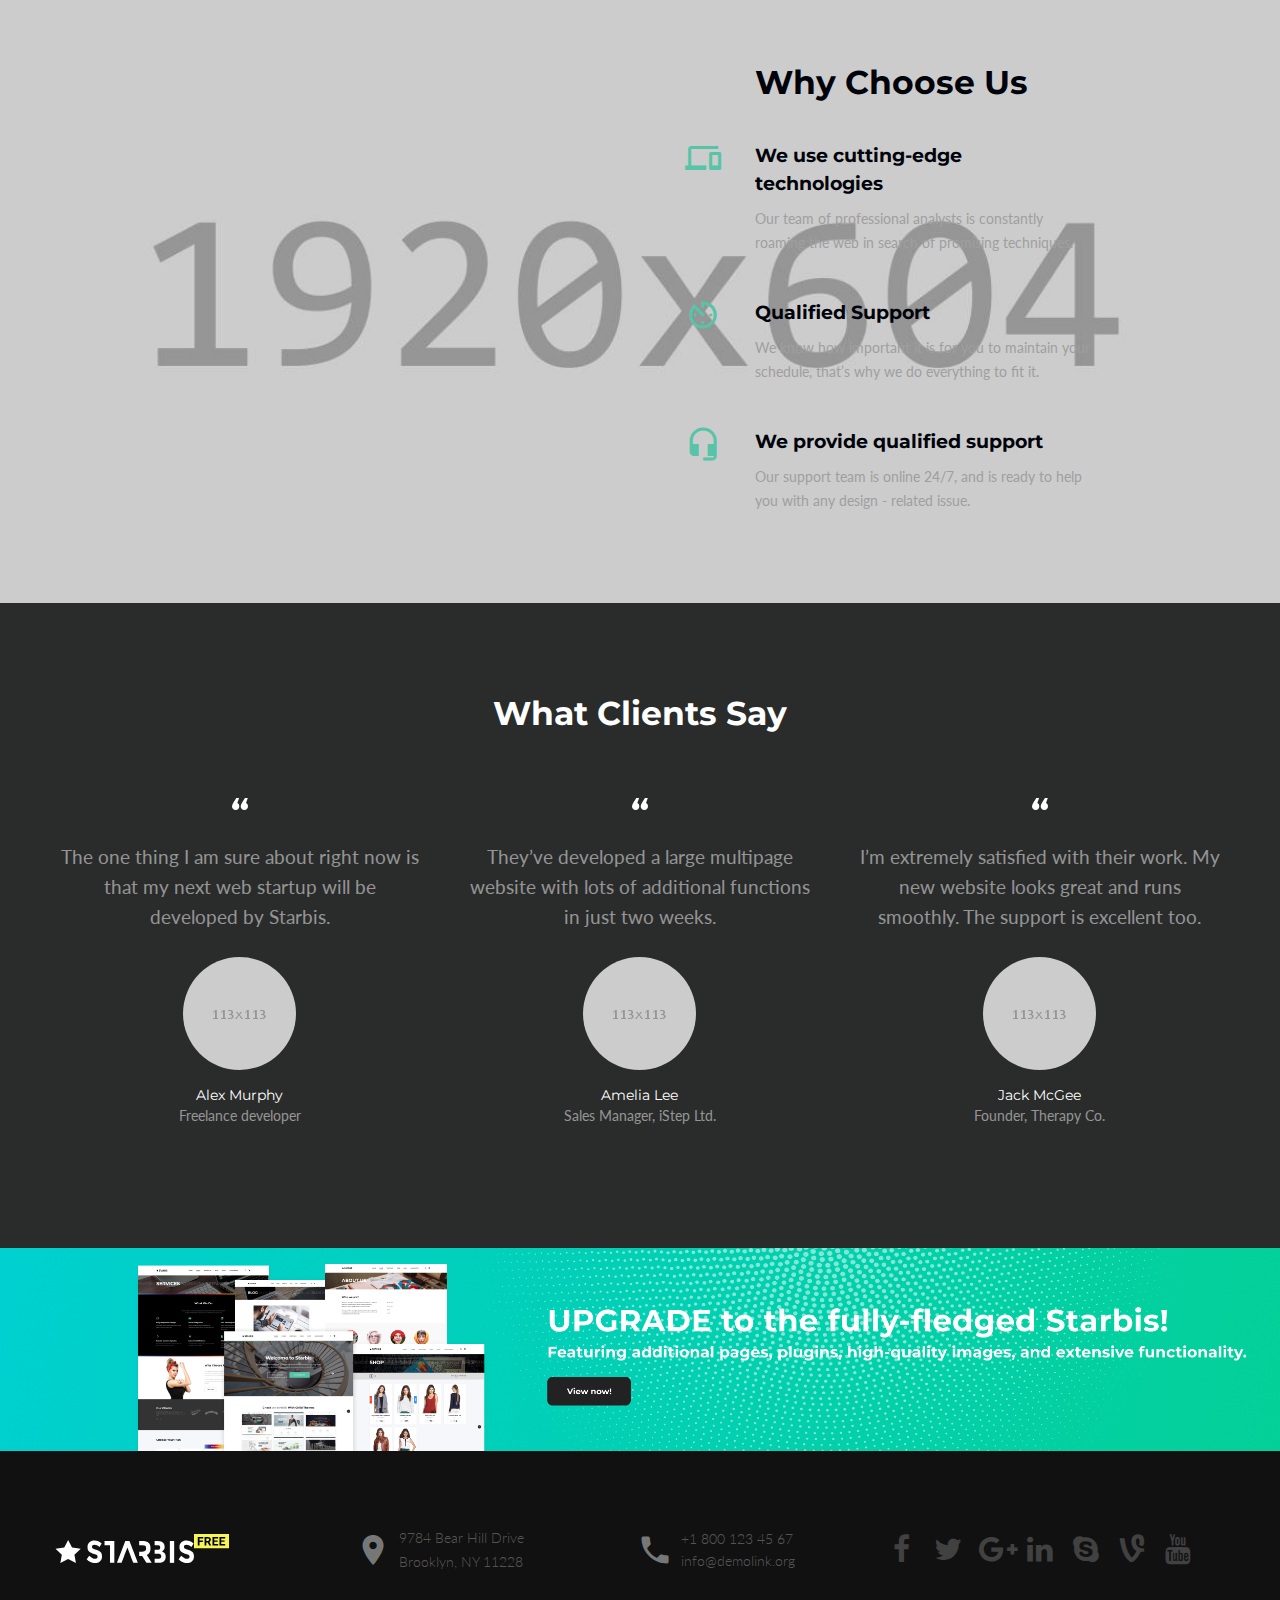
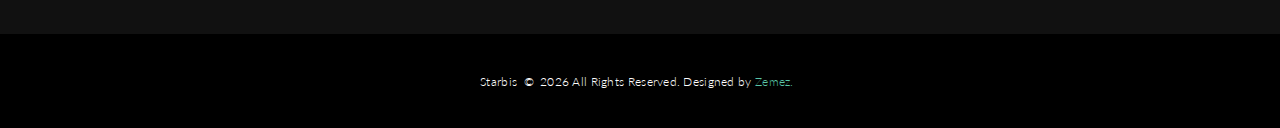
<file: about-us.html>
<!DOCTYPE html>
<html class="wide wow-animation" lang="en">
  <head>
    <title>About us</title>
    <meta charset="utf-8">
    <meta name="viewport" content="width=device-width, height=device-height, initial-scale=1.0">
    <meta http-equiv="X-UA-Compatible" content="IE=edge">
    <link rel="icon" href="images/favicon.ico" type="image/x-icon">
    <link rel="stylesheet" type="text/css" href="//fonts.googleapis.com/css?family=Montserrat:400,700%7CLato:300,300italic,400,400italic,700,900%7CPlayfair+Display:700italic,900">
    <link rel="stylesheet" href="css/bootstrap.css">
    <link rel="stylesheet" href="css/fonts.css">
    <link rel="stylesheet" href="css/style.css">
    <style>.ie-panel{display: none;background: #212121;padding: 10px 0;box-shadow: 3px 3px 5px 0 rgba(0,0,0,.3);clear: both;text-align:center;position: relative;z-index: 1;} html.ie-10 .ie-panel, html.lt-ie-10 .ie-panel {display: block;}</style>
  </head>
  <body>
    <div class="ie-panel"><a href="http://windows.microsoft.com/en-US/internet-explorer/"><img src="images/ie8-panel/warning_bar_0000_us.jpg" height="42" width="820" alt="You are using an outdated browser. For a faster, safer browsing experience, upgrade for free today."></a></div>
    <div class="preloader">
      <div><a class="brand brand-md" href="index.html"><img src="images/logo-inverse-139x22.svg" alt="" width="139" height="22"/></a>
        <div class="page-loader-body">
          <div id="spinningSquaresG">
            <div class="spinningSquaresG" id="spinningSquaresG_1"></div>
            <div class="spinningSquaresG" id="spinningSquaresG_2"></div>
            <div class="spinningSquaresG" id="spinningSquaresG_3"></div>
            <div class="spinningSquaresG" id="spinningSquaresG_4"></div>
            <div class="spinningSquaresG" id="spinningSquaresG_5"></div>
            <div class="spinningSquaresG" id="spinningSquaresG_6"></div>
            <div class="spinningSquaresG" id="spinningSquaresG_7"></div>
            <div class="spinningSquaresG" id="spinningSquaresG_8"></div>
          </div>
        </div>
      </div>
    </div><a class="d-none d-xl-block" href="https://www.templatemonster.com/website-templates/starbis.html" target="blank"><img class="d-block w-100" src="images/banner-01.jpg" alt=""/></a>
    <div class="page">
      <header class="page-head">
        <div class="rd-navbar-wrap">
          <nav class="rd-navbar rd-navbar-default" data-layout="rd-navbar-fixed" data-sm-layout="rd-navbar-fixed" data-md-layout="rd-navbar-fixed" data-md-device-layout="rd-navbar-fixed" data-lg-layout="rd-navbar-static" data-lg-device-layout="rd-navbar-fixed" data-xl-layout="rd-navbar-static" data-xl-device-layout="rd-navbar-static" data-xxl-layout="rd-navbar-static" data-xxl-device-layout="rd-navbar-static" data-lg-stick-up="true" data-xl-stick-up="true" data-xxl-stick-up="true" data-lg-stick-up-offset="60px" data-xl-stick-up-offset="60px" data-xxl-stick-up-offset="60px">
            <div class="rd-navbar-inner">
              <div class="rd-navbar-panel">
                <button class="rd-navbar-toggle" data-custom-toggle=".rd-navbar-nav-wrap" data-custom-toggle-disable-on-blur="true"><span></span></button><a class="rd-navbar-brand brand" href="index.html"><img src="images/logo-default-139x22.svg" alt="" width="139" height="22"/></a>
              </div>
              <div class="rd-navbar-group rd-navbar-search-wrap">
                <div class="rd-navbar-nav-wrap">
                  <div class="rd-navbar-nav-inner">
                    <div class="rd-navbar-search">
                      <form class="rd-search" action="#" method="GET" data-search-live="rd-search-results-live">
                        <div class="form-wrap">
                          <label class="form-label" for="rd-search-form-input">Search...</label>
                          <input class="form-input" id="rd-search-form-input" type="text" name="s" autocomplete="off">
                          <div class="rd-search-results-live" id="rd-search-results-live"></div>
                        </div>
                        <button class="rd-search-submit" type="submit"></button>
                      </form>
                      <button class="rd-navbar-search-toggle" data-rd-navbar-toggle=".rd-navbar-search, .rd-navbar-search-wrap"></button>
                    </div>
                    <ul class="rd-navbar-nav">
                      <li class="rd-nav-item"><a class="rd-nav-link" href="index.html">Home</a>
                      </li>
                      <li class="rd-nav-item active"><a class="rd-nav-link" href="about-us.html">About us</a>
                      </li>
                      <li class="rd-nav-item"><a class="rd-nav-link" href="typography.html">Typography</a>
                      </li>
                      <li class="rd-nav-item"><a class="rd-nav-link" href="contact-us.html">Contact us</a>
                      </li>
                    </ul>
                  </div>
                </div>
                <div class="rd-navbar-shop"><a class="novi-icon link-shop material-icons-shopping_cart" href="#"></a></div>
              </div>
            </div>
          </nav>
        </div>
      </header>
      <section class="section section-30 section-xxl-40 section-xxl-66 section-xxl-bottom-90 novi-background bg-gray-dark page-title-wrap" style="background-image: url(images/bg-image-1.jpg);">
        <div class="container">
          <div class="page-title">
            <h2>About us</h2>
          </div>
        </div>
      </section>
      <section class="section section-66 section-md-90 section-xl-bottom-120 novi-background">
        <div class="container">
          <h3>Who we are?</h3>
          <div class="row row-40 justify-content-lg-between">
            <div class="col-md-6 col-xl-5 text-secondary">
              <div class="inset-md-right-15 inset-xl-right-0">
                <p>Starbis is an independent web design studio with a rich history. It started as a small family-owned business in Oakville, and has grown enough to successfully occupy two large buildings in two different cities.</p>
                <p>Today Starbis offers a full range of web design, app development and content marketing services, including building full-featured ecommerce websites and web startups with custom functionality.</p>
              </div>
            </div>
            <div class="col-md-6">
              <div class="shift-sm-top-1">
                <ul class="list-progress">
                  <li>
                    <p class="animated fadeIn">HTML/CSS</p>
                    <div class="progress-bar-js progress-bar-horizontal progress-bar-red-orange-1" data-value="70" data-stroke="4" data-easing="linear" data-counter="true" data-duration="1000" data-trail="100"></div>
                  </li>
                  <li>
                    <p class="animated fadeIn">JavaScript</p>
                    <div class="progress-bar-js progress-bar-horizontal progress-bar-dodger-blue" data-value="54" data-stroke="4" data-easing="linear" data-counter="true" data-duration="1000" data-trail="100"></div>
                  </li>
                  <li>
                    <p class="animated fadeIn">Rails</p>
                    <div class="progress-bar-js progress-bar-horizontal progress-bar-gorse" data-value="87" data-stroke="4" data-easing="linear" data-counter="true" data-duration="1000" data-trail="100"></div>
                  </li>
                  <li>
                    <p class="animated fadeIn">UI/UX</p>
                    <div class="progress-bar-js progress-bar-horizontal progress-bar-primary" data-value="90" data-stroke="4" data-easing="linear" data-counter="true" data-duration="1000" data-trail="100"></div>
                  </li>
                </ul>
              </div>
            </div>
          </div>
        </div>
      </section>
      <section class="section section-60 section-md-90 bg-gray-lighter novi-background">
        <div class="container">
          <div class="row row-40 row-lg-60">
            <div class="col-sm-6 col-md-4 col-lg-3">
              <div class="thumbnail thumbnail-variant-1">
                <div class="thumbnail-image"><img src="images/team-1-189x189.png" alt="" width="189" height="189"/>
                  <div class="thumbnail-image-inner"><a class="novi-icon icon icon-md material-icons-local_phone link-primary-inverse-v2" href="tel:#"></a><a class="novi-icon icon icon-md-smaller fa-envelope-o link-white" href="mailto:#"></a></div>
                </div>
                <div class="thumbnail-caption">
                  <h5 class="header"><a href="#">Julien Miro</a></h5>
                  <p>Software Developer</p>
                </div>
              </div>
            </div>
            <div class="col-sm-6 col-md-4 col-lg-3">
              <div class="thumbnail thumbnail-variant-1">
                <div class="thumbnail-image"><img src="images/team-2-189x189.png" alt="" width="189" height="189"/>
                  <div class="thumbnail-image-inner"><a class="novi-icon icon icon-md material-icons-local_phone link-primary-inverse-v2" href="tel:#"></a><a class="novi-icon icon icon-md-smaller fa-envelope-o link-white" href="mailto:#"></a></div>
                </div>
                <div class="thumbnail-caption">
                  <h5 class="header"><a href="#">Joan Williams</a></h5>
                  <p>Support Operator</p>
                </div>
              </div>
            </div>
            <div class="col-sm-6 col-md-4 col-lg-3">
              <div class="thumbnail thumbnail-variant-1">
                <div class="thumbnail-image"><img src="images/team-3-189x189.png" alt="" width="189" height="189"/>
                  <div class="thumbnail-image-inner"><a class="novi-icon icon icon-md material-icons-local_phone link-primary-inverse-v2" href="tel:#"></a><a class="novi-icon icon icon-md-smaller fa-envelope-o link-white" href="mailto:#"></a></div>
                </div>
                <div class="thumbnail-caption">
                  <h5 class="header"><a href="#">Benedict Smith</a></h5>
                  <p>Creative Director</p>
                </div>
              </div>
            </div>
            <div class="col-sm-6 col-md-4 col-lg-3">
              <div class="thumbnail thumbnail-variant-1">
                <div class="thumbnail-image"><img src="images/team-4-189x189.png" alt="" width="189" height="189"/>
                  <div class="thumbnail-image-inner"><a class="novi-icon icon icon-md material-icons-local_phone link-primary-inverse-v2" href="tel:#"></a><a class="novi-icon icon icon-md-smaller fa-envelope-o link-white" href="mailto:#"></a></div>
                </div>
                <div class="thumbnail-caption">
                  <h5 class="header"><a href="#">Madlen Green</a></h5>
                  <p>Sales Manager</p>
                </div>
              </div>
            </div>
          </div>
        </div>
      </section>
      <section class="section section-60 section-md-100 novi-background bg-black">
        <div class="container">
          <div class="row row-40">
            <div class="col-sm-6 col-md-3">
              <div class="box-counter"><span class="novi-icon icon icon-md icon-primary material-icons-content_copy"></span>
                <div class="text-large counter">58249</div>
                <h5 class="box-header">templates</h5>
              </div>
            </div>
            <div class="col-sm-6 col-md-3">
              <div class="box-counter"><span class="novi-icon icon icon-md icon-primary material-icons-mood"></span>
                <div class="text-large counter counter-k">246</div>
                <h5 class="box-header">happy clients</h5>
              </div>
            </div>
            <div class="col-sm-6 col-md-3">
              <div class="box-counter"><span class="novi-icon icon icon-md icon-primary material-icons-access_time"></span>
                <div class="text-large counter">1200</div>
                <h5 class="box-header">hours of coding</h5>
              </div>
            </div>
            <div class="col-sm-6 col-md-3">
              <div class="box-counter"><span class="novi-icon icon icon-md icon-primary material-icons-code"></span>
                <div class="text-large counter counter-k">834</div>
                <h5 class="box-header">lines of code</h5>
              </div>
            </div>
          </div>
        </div>
      </section>
      <section class="section section-60 section-md-90 bg-athens-gray bg-image bg-image-1 novi-background" style="background-image: url(images/about-1.jpg);">
        <div class="container">
          <div class="row">
            <div class="offset-md-4 col-md-8 offset-lg-5 col-lg-7 offset-xl-6 col-xl-5">
              <div class="inset-md-left-100">
                <h3>Why Choose Us</h3>
              </div>
              <div class="inset-md-left-30 inset-md-right-30">
                <ul class="list-xl">
                  <li>
                    <article class="icon-box-horizontal">
                      <div class="unit unit-spacing-md">
                        <div class="unit-left"><span class="novi-icon icon icon-primary icon-md material-icons-phonelink"></span></div>
                        <div class="unit-body">
                          <h5><a href="#">We use cutting-edge technologies</a></h5>
                          <p>Our team of professional analysts is constantly roaming the web in search of promising techniques.</p>
                        </div>
                      </div>
                    </article>
                  </li>
                  <li>
                    <article class="icon-box-horizontal">
                      <div class="unit unit-spacing-md">
                        <div class="unit-left"><span class="novi-icon icon icon-primary icon-md material-icons-av_timer"></span></div>
                        <div class="unit-body">
                          <h5><a href="#">Qualified Support</a></h5>
                          <p>We know how important it is for you to maintain your schedule, that’s why we do everything to fit it. </p>
                        </div>
                      </div>
                    </article>
                  </li>
                  <li>
                    <article class="icon-box-horizontal">
                      <div class="unit unit-spacing-md">
                        <div class="unit-left"><span class="novi-icon icon icon-primary icon-md material-icons-headset_mic"></span></div>
                        <div class="unit-body">
                          <h5><a href="#">We provide qualified support</a></h5>
                          <p>Our support team is online 24/7, and is ready to help you with any design - related issue.</p>
                        </div>
                      </div>
                    </article>
                  </li>
                </ul>
              </div>
            </div>
          </div>
        </div>
      </section>
      <section class="section section-60 section-md-90 section-lg-bottom-120 bg-gray-dark novi-background text-center">
        <div class="container">
          <h3>What Clients Say</h3>
          <div class="row row-40 row-xl-60 justify-content-sm-center justify-content-md-start offset-xl-top-60">
            <div class="col-md-4"> 
                    <blockquote class="quote-vertical">
                      <div class="quote-body">
                        <div class="quote-open">
                          <svg version="1.1" baseprofile="tiny" xmlns="http://www.w3.org/2000/svg" xmlns:xlink="http://www.w3.org/1999/xlink" x="0px" y="0px" width="16px" height="12px" viewbox="0 0 21 15" overflow="scroll" xml:space="preserve" preserveAspectRatio="none">
                            <path d="M9.597,10.412c0,1.306-0.473,2.399-1.418,3.277c-0.944,0.876-2.06,1.316-3.349,1.316                  c-1.287,0-2.414-0.44-3.382-1.316C0.482,12.811,0,11.758,0,10.535c0-1.226,0.58-2.716,1.739-4.473L5.603,0H9.34L6.956,6.37                  C8.716,7.145,9.597,8.493,9.597,10.412z M20.987,10.412c0,1.306-0.473,2.399-1.418,3.277c-0.944,0.876-2.06,1.316-3.35,1.316                  c-1.288,0-2.415-0.44-3.381-1.316c-0.966-0.879-1.45-1.931-1.45-3.154c0-1.226,0.582-2.716,1.74-4.473L16.994,0h3.734l-2.382,6.37                  C20.106,7.145,20.987,8.493,20.987,10.412z"></path>
                          </svg>
                        </div>
                        <p class="quote-text">
                          <q>The one thing I am sure about right now is that my next web startup will be developed by Starbis.</q>
                        </p>
                      </div>
                      <div class="quote-meta">
                        <figure class="quote-image"><img src="images/clients-testimonials-7-113x113.png" alt="" width="113" height="113"/>
                        </figure>
                        <cite>Alex Murphy</cite>
                        <p class="caption">Freelance developer</p>
                      </div>
                    </blockquote>
            </div>
            <div class="col-md-4">
                    <blockquote class="quote-vertical">
                      <div class="quote-body">
                        <div class="quote-open">
                          <svg version="1.1" baseprofile="tiny" xmlns="http://www.w3.org/2000/svg" xmlns:xlink="http://www.w3.org/1999/xlink" x="0px" y="0px" width="16px" height="12px" viewbox="0 0 21 15" overflow="scroll" xml:space="preserve" preserveAspectRatio="none">
                            <path d="M9.597,10.412c0,1.306-0.473,2.399-1.418,3.277c-0.944,0.876-2.06,1.316-3.349,1.316                  c-1.287,0-2.414-0.44-3.382-1.316C0.482,12.811,0,11.758,0,10.535c0-1.226,0.58-2.716,1.739-4.473L5.603,0H9.34L6.956,6.37                  C8.716,7.145,9.597,8.493,9.597,10.412z M20.987,10.412c0,1.306-0.473,2.399-1.418,3.277c-0.944,0.876-2.06,1.316-3.35,1.316                  c-1.288,0-2.415-0.44-3.381-1.316c-0.966-0.879-1.45-1.931-1.45-3.154c0-1.226,0.582-2.716,1.74-4.473L16.994,0h3.734l-2.382,6.37                  C20.106,7.145,20.987,8.493,20.987,10.412z"></path>
                          </svg>
                        </div>
                        <p class="quote-text">
                          <q>They’ve developed a large multipage website with lots of additional functions in just two weeks.</q>
                        </p>
                      </div>
                      <div class="quote-meta">
                        <figure class="quote-image"><img src="images/clients-testimonials-8-113x113.png" alt="" width="113" height="113"/>
                        </figure>
                        <cite>Amelia Lee</cite>
                        <p class="caption">Sales Manager, iStep Ltd.</p>
                      </div>
                    </blockquote>
            </div>
            <div class="col-md-4">
                    <blockquote class="quote-vertical">
                      <div class="quote-body">
                        <div class="quote-open">
                          <svg version="1.1" baseprofile="tiny" xmlns="http://www.w3.org/2000/svg" xmlns:xlink="http://www.w3.org/1999/xlink" x="0px" y="0px" width="16px" height="12px" viewbox="0 0 21 15" overflow="scroll" xml:space="preserve" preserveAspectRatio="none">
                            <path d="M9.597,10.412c0,1.306-0.473,2.399-1.418,3.277c-0.944,0.876-2.06,1.316-3.349,1.316                  c-1.287,0-2.414-0.44-3.382-1.316C0.482,12.811,0,11.758,0,10.535c0-1.226,0.58-2.716,1.739-4.473L5.603,0H9.34L6.956,6.37                  C8.716,7.145,9.597,8.493,9.597,10.412z M20.987,10.412c0,1.306-0.473,2.399-1.418,3.277c-0.944,0.876-2.06,1.316-3.35,1.316                  c-1.288,0-2.415-0.44-3.381-1.316c-0.966-0.879-1.45-1.931-1.45-3.154c0-1.226,0.582-2.716,1.74-4.473L16.994,0h3.734l-2.382,6.37                  C20.106,7.145,20.987,8.493,20.987,10.412z"></path>
                          </svg>
                        </div>
                        <p class="quote-text">
                          <q>I’m extremely satisfied with their work. My new website looks great and runs smoothly. The support is excellent too.</q>
                        </p>
                      </div>
                      <div class="quote-meta">
                        <figure class="quote-image"><img src="images/clients-testimonials-9-113x113.png" alt="" width="113" height="113"/>
                        </figure>
                        <cite>Jack McGee</cite>
                        <p class="caption">Founder, Therapy Co.</p>
                      </div>
                    </blockquote>
            </div>
          </div>
        </div>
      </section><a class="d-block" href="https://www.templatemonster.com/website-templates/starbis.html" target="blank"><img class="d-block w-100" src="images/banner-02.jpg" alt=""/></a>
      <section class="section section-40 section-md-top-75 section-md-bottom-60 bg-cod-gray novi-background">
        <div class="container text-center text-md-left">
          <div class="row row-30 align-items-md-center justify-content-lg-center justify-content-xl-start">
            <div class="col-lg-11 col-xl-3"><a class="brand" href="index.html"><img src="images/logo-inverse-139x22.svg" alt="" width="139" height="22"/></a></div>
            <div class="col-md-7 col-lg-6 col-xl-5">
              <div class="wrap-justify">
                <address class="contact-info text-left">
                  <div class="unit unit-horizontal unit-spacing-xs align-items-center justify-content-center unit-sm-left">
                    <div class="unit-left"><span class="novi-icon icon icon-md-custom icon-gunsmoke material-icons-place"></span></div>
                    <div class="unit-body font-weight-light"><a class="link-light-03 d-inline" href="#">9784 Bear Hill Drive<br>Brooklyn, NY 11228</a></div>
                  </div>
                </address>
                <address class="contact-info text-left">
                  <div class="unit unit-horizontal unit-spacing-xs align-items-center justify-content-center unit-sm-left">
                    <div class="unit-left"><span class="novi-icon icon icon-md-custom icon-gunsmoke material-icons-phone"></span></div>
                    <div class="unit-body font-weight-light">
                      <div class="link-wrap"><a class="link-light-03" href="tel:#">+1 800 123 45 67</a></div>
                      <div class="link-wrap"><a class="link-light-03" href="mailto:#">info@demolink.org</a></div>
                    </div>
                  </div>
                </address>
              </div>
            </div>
            <div class="col-md-5 col-xl-4 text-lg-center">
              <ul class="list-inline list-inline-xs">
                <li><a class="novi-icon icon icon-sm-custom link-tundora fa-facebook" href="#"></a></li>
                <li><a class="novi-icon icon icon-sm-custom link-tundora fa-twitter" href="#"></a></li>
                <li><a class="novi-icon icon icon-sm-custom link-tundora fa-google-plus" href="#"></a></li>
                <li><a class="novi-icon icon icon-sm-custom link-tundora fa-linkedin" href="#"></a></li>
                <li><a class="novi-icon icon icon-sm-custom link-tundora fa-skype" href="#"></a></li>
                <li><a class="novi-icon icon icon-sm-custom link-tundora fa-vine" href="#"></a></li>
                <li><a class="novi-icon icon icon-sm-custom link-tundora fa-youtube" href="#"></a></li>
              </ul>
            </div>
          </div>
        </div>
      </section>
      <footer class="page-foot page-foot-default section-35 bg-black novi-background text-center">
        <div class="container">
          <p class="rights small"><span>Starbis</span><span>&nbsp;&#169;&nbsp;</span><span class="copyright-year"></span><span>All Rights Reserved.</span><br class="d-md-none"><span>Designed by <a class="link-primary" href="https://www.templatemonster.com/products/author/zemez/">Zemez.</a></span></p>
        </div>
      </footer>
    </div>
    <div class="snackbars" id="form-output-global"></div>
    <script src="js/core.min.js"></script>
    <script src="js/script.js"></script>
  </body>
</html>
</file>
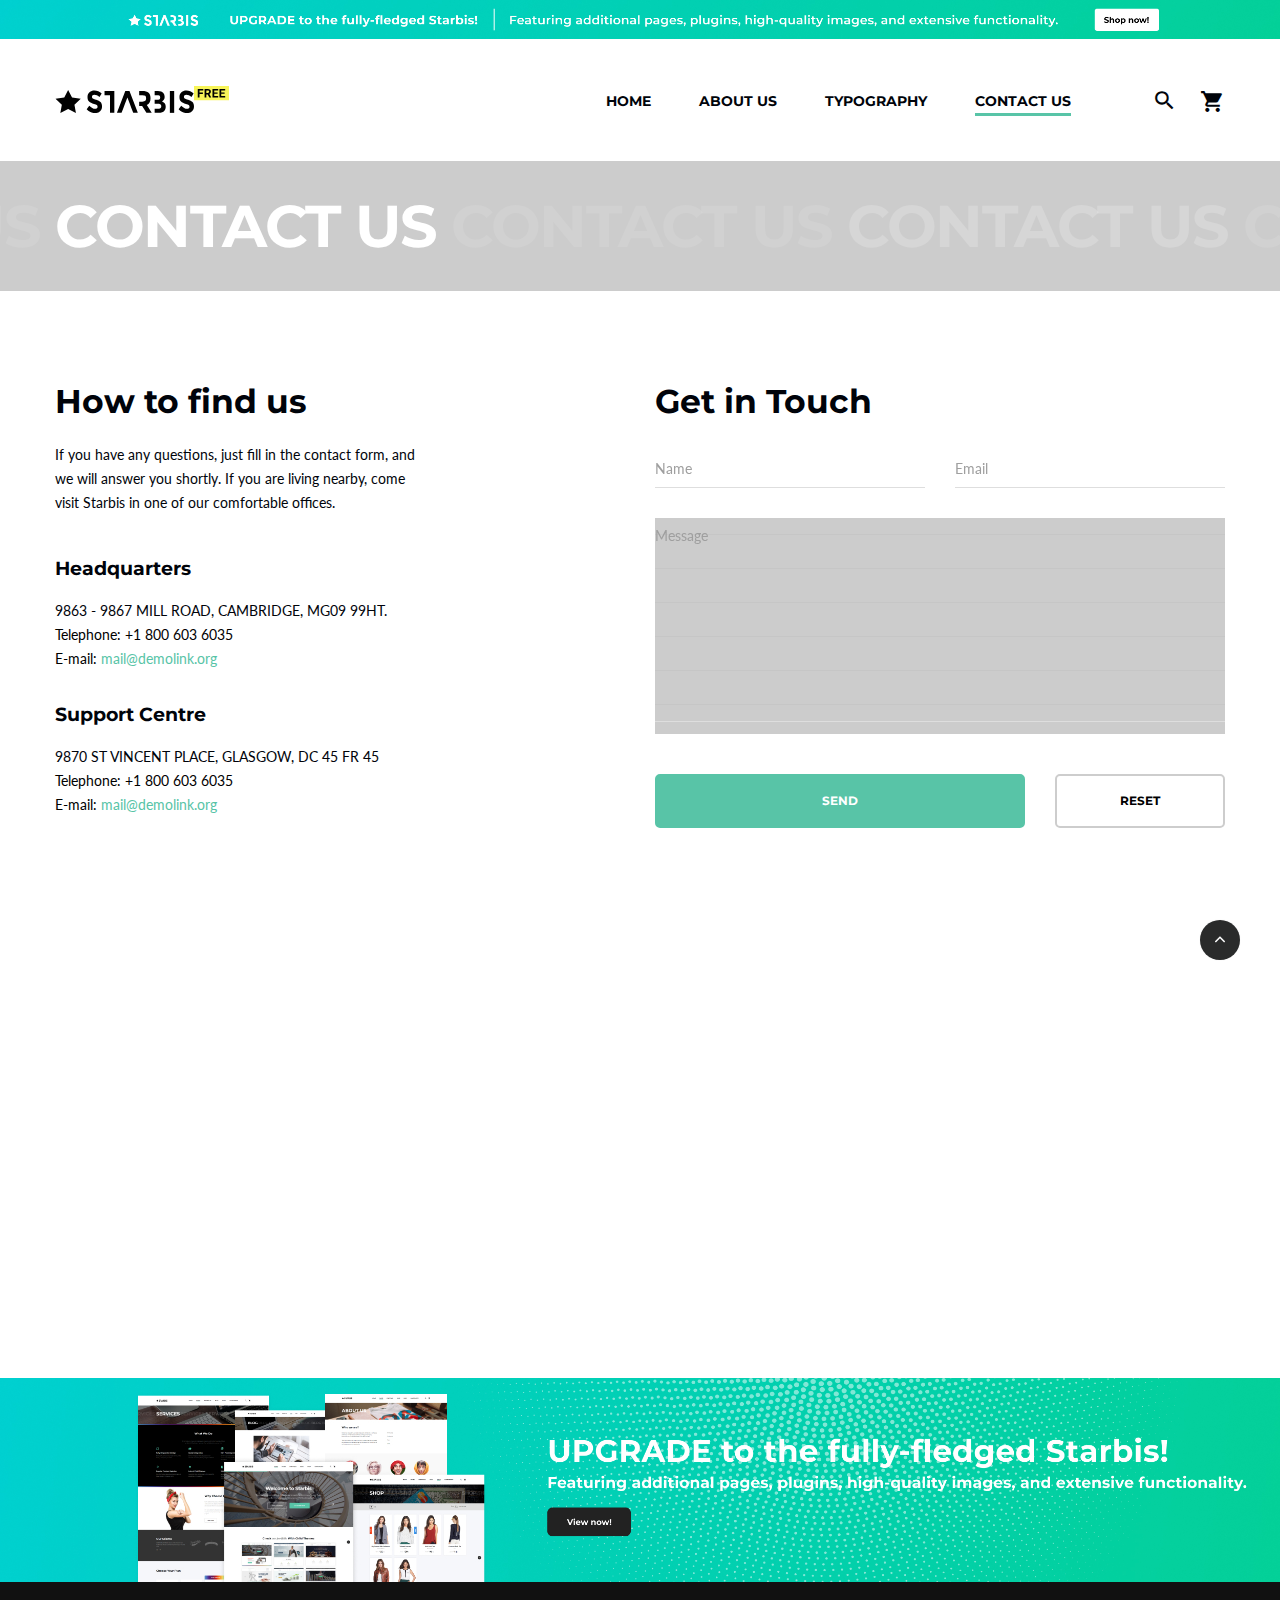
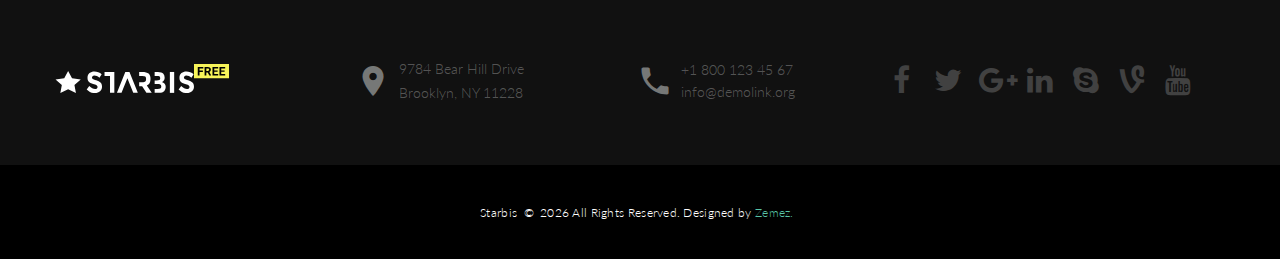
<file: contact-us.html>
<!DOCTYPE html>
<html class="wide wow-animation" lang="en">
  <head>
    <title>Contact us</title>
    <meta charset="utf-8">
    <meta name="viewport" content="width=device-width, height=device-height, initial-scale=1.0">
    <meta http-equiv="X-UA-Compatible" content="IE=edge">
    <link rel="icon" href="images/favicon.ico" type="image/x-icon">
    <link rel="stylesheet" type="text/css" href="//fonts.googleapis.com/css?family=Montserrat:400,700%7CLato:300,300italic,400,400italic,700,900%7CPlayfair+Display:700italic,900">
    <link rel="stylesheet" href="css/bootstrap.css">
    <link rel="stylesheet" href="css/fonts.css">
    <link rel="stylesheet" href="css/style.css">
    <style>.ie-panel{display: none;background: #212121;padding: 10px 0;box-shadow: 3px 3px 5px 0 rgba(0,0,0,.3);clear: both;text-align:center;position: relative;z-index: 1;} html.ie-10 .ie-panel, html.lt-ie-10 .ie-panel {display: block;}</style>
  </head>
  <body>
    <div class="ie-panel"><a href="http://windows.microsoft.com/en-US/internet-explorer/"><img src="images/ie8-panel/warning_bar_0000_us.jpg" height="42" width="820" alt="You are using an outdated browser. For a faster, safer browsing experience, upgrade for free today."></a></div>
    <div class="preloader">
      <div><a class="brand brand-md" href="index.html"><img src="images/logo-inverse-139x22.svg" alt="" width="139" height="22"/></a>
        <div class="page-loader-body">
          <div id="spinningSquaresG">
            <div class="spinningSquaresG" id="spinningSquaresG_1"></div>
            <div class="spinningSquaresG" id="spinningSquaresG_2"></div>
            <div class="spinningSquaresG" id="spinningSquaresG_3"></div>
            <div class="spinningSquaresG" id="spinningSquaresG_4"></div>
            <div class="spinningSquaresG" id="spinningSquaresG_5"></div>
            <div class="spinningSquaresG" id="spinningSquaresG_6"></div>
            <div class="spinningSquaresG" id="spinningSquaresG_7"></div>
            <div class="spinningSquaresG" id="spinningSquaresG_8"></div>
          </div>
        </div>
      </div>
    </div><a class="d-none d-xl-block" href="https://www.templatemonster.com/website-templates/starbis.html" target="blank"><img class="d-block w-100" src="images/banner-01.jpg" alt=""/></a>
    <div class="page">
      <header class="page-head">
        <div class="rd-navbar-wrap">
          <nav class="rd-navbar rd-navbar-default" data-layout="rd-navbar-fixed" data-sm-layout="rd-navbar-fixed" data-md-layout="rd-navbar-fixed" data-md-device-layout="rd-navbar-fixed" data-lg-layout="rd-navbar-static" data-lg-device-layout="rd-navbar-fixed" data-xl-layout="rd-navbar-static" data-xl-device-layout="rd-navbar-static" data-xxl-layout="rd-navbar-static" data-xxl-device-layout="rd-navbar-static" data-lg-stick-up="true" data-xl-stick-up="true" data-xxl-stick-up="true" data-lg-stick-up-offset="60px" data-xl-stick-up-offset="60px" data-xxl-stick-up-offset="60px">
            <div class="rd-navbar-inner">
              <div class="rd-navbar-panel">
                <button class="rd-navbar-toggle" data-custom-toggle=".rd-navbar-nav-wrap" data-custom-toggle-disable-on-blur="true"><span></span></button><a class="rd-navbar-brand brand" href="index.html"><img src="images/logo-default-139x22.svg" alt="" width="139" height="22"/></a>
              </div>
              <div class="rd-navbar-group rd-navbar-search-wrap">
                <div class="rd-navbar-nav-wrap">
                  <div class="rd-navbar-nav-inner">
                    <div class="rd-navbar-search">
                      <form class="rd-search" action="#" method="GET" data-search-live="rd-search-results-live">
                        <div class="form-wrap">
                          <label class="form-label" for="rd-search-form-input">Search...</label>
                          <input class="form-input" id="rd-search-form-input" type="text" name="s" autocomplete="off">
                          <div class="rd-search-results-live" id="rd-search-results-live"></div>
                        </div>
                        <button class="rd-search-submit" type="submit"></button>
                      </form>
                      <button class="rd-navbar-search-toggle" data-rd-navbar-toggle=".rd-navbar-search, .rd-navbar-search-wrap"></button>
                    </div>
                    <ul class="rd-navbar-nav">
                      <li class="rd-nav-item"><a class="rd-nav-link" href="index.html">Home</a>
                      </li>
                      <li class="rd-nav-item"><a class="rd-nav-link" href="about-us.html">About us</a>
                      </li>
                      <li class="rd-nav-item"><a class="rd-nav-link" href="typography.html">Typography</a>
                      </li>
                      <li class="rd-nav-item active"><a class="rd-nav-link" href="contact-us.html">Contact us</a>
                      </li>
                    </ul>
                  </div>
                </div>
                <div class="rd-navbar-shop"><a class="novi-icon link-shop material-icons-shopping_cart" href="#"></a></div>
              </div>
            </div>
          </nav>
        </div>
      </header>
      <section class="section section-30 section-xxl-40 section-xxl-66 section-xxl-bottom-90 novi-background bg-gray-dark page-title-wrap" style="background-image: url(images/bg-image-4.jpg);">
        <div class="container">
          <div class="page-title">
            <h2>Contact us</h2>
          </div>
        </div>
      </section>
      <section class="section section-60 section-md-top-90 section-md-bottom-100">
        <div class="container">
          <div class="row row-50 justify-content-md-between">
            <div class="col-lg-5 col-xl-4">
              <div class="inset-lg-right-15 inset-xl-right-0">
                <div class="row row-30 row-md-40">
                  <div class="col-md-10 col-lg-12">
                    <h3>How to find us</h3>
                    <p class="offset-sm-top-40 text-secondary">
                      If you have any questions, just fill in the contact form, and we will answer you shortly. If you are living nearby, come visit Starbis in one of our comfortable offices.
                      
                    </p>
                  </div>
                  <div class="col-sm-12">
                    <div class="row row-30">
                      <div class="col-md-6 col-lg-12">
                        <h5>Headquarters</h5>
                        <address class="contact-info">
                          <p class="text-uppercase">9863 - 9867 MILL ROAD, CAMBRIDGE, MG09 99HT.</p>
                          <dl class="list-terms-inline">
                            <dt>Telephone</dt>
                            <dd><a class="link-secondary" href="tel:#">+1 800 603 6035</a></dd>
                          </dl>
                          <dl class="list-terms-inline">
                            <dt>E-mail</dt>
                            <dd><a class="link-primary" href="mailto:#">mail@demolink.org</a></dd>
                          </dl>
                        </address>
                      </div>
                      <div class="col-md-6 col-lg-12">
                        <h5>Support Centre</h5>
                        <address class="contact-info">
                          <p class="text-uppercase">9870 ST VINCENT PLACE, GLASGOW, DC 45 FR 45</p>
                          <dl class="list-terms-inline">
                            <dt>Telephone</dt>
                            <dd><a class="link-secondary" href="tel:#">+1 800 603 6035</a></dd>
                          </dl>
                          <dl class="list-terms-inline">
                            <dt>E-mail</dt>
                            <dd><a class="link-primary" href="mailto:#">mail@demolink.org</a></dd>
                          </dl>
                        </address>
                      </div>
                    </div>
                  </div>
                </div>
              </div>
            </div>
            <div class="col-lg-7 col-xl-6">
              <h3>Get in Touch</h3>
              <form class="rd-mailform form-modern" data-form-output="form-output-global" data-form-type="contact" method="post" action="bat/rd-mailform.php">
                <div class="row row-30">
                  <div class="col-md-6">
                    <div class="form-wrap">
                      <input class="form-input" id="contact-name" type="text" name="name" data-constraints="@Required">
                      <label class="form-label" for="contact-name">Name</label>
                    </div>
                  </div>
                  <div class="col-md-6">
                    <div class="form-wrap">
                      <input class="form-input" id="contact-email" type="email" name="email" data-constraints="@Email @Required">
                      <label class="form-label" for="contact-email">Email</label>
                    </div>
                  </div>
                  <div class="col-sm-12">
                    <div class="form-wrap">
                      <div class="textarea-lined-wrap">
                        <textarea class="form-input" id="contact-message" name="message" data-constraints="@Required"></textarea>
                        <label class="form-label" for="contact-message">Message</label>
                      </div>
                    </div>
                  </div>
                </div>
                <div class="row row-30 row-sm-50">
                  <div class="col-sm-8">
                    <button class="button button-primary button-block" type="submit">Send</button>
                  </div>
                  <div class="col-sm-4">
                    <button class="button button-silver-outline button-block" type="reset">Reset</button>
                  </div>
                </div>
              </form>
            </div>
          </div>
        </div>
      </section>
      <!--Google Map-->
      <section class="section">
        <!--Please, add the data attribute data-key="YOUR_API_KEY" in order to insert your own API key for the Google map.-->
        <!--Please note that YOUR_API_KEY should replaced with your key.-->
        <!--Example: <div class="google-map-container" data-key="YOUR_API_KEY">-->
        <div class="google-map-container" data-center="9870 St Vincent Place, Glasgow, DC 45 Fr 45." data-zoom="5" data-icon="images/gmap_marker.png" data-icon-active="images/gmap_marker_active.png" data-styles="[{&quot;featureType&quot;:&quot;landscape&quot;,&quot;stylers&quot;:[{&quot;saturation&quot;:-100},{&quot;lightness&quot;:60}]},{&quot;featureType&quot;:&quot;road.local&quot;,&quot;stylers&quot;:[{&quot;saturation&quot;:-100},{&quot;lightness&quot;:40},{&quot;visibility&quot;:&quot;on&quot;}]},{&quot;featureType&quot;:&quot;transit&quot;,&quot;stylers&quot;:[{&quot;saturation&quot;:-100},{&quot;visibility&quot;:&quot;simplified&quot;}]},{&quot;featureType&quot;:&quot;administrative.province&quot;,&quot;stylers&quot;:[{&quot;visibility&quot;:&quot;off&quot;}]},{&quot;featureType&quot;:&quot;water&quot;,&quot;stylers&quot;:[{&quot;visibility&quot;:&quot;on&quot;},{&quot;lightness&quot;:30}]},{&quot;featureType&quot;:&quot;road.highway&quot;,&quot;elementType&quot;:&quot;geometry.fill&quot;,&quot;stylers&quot;:[{&quot;color&quot;:&quot;#ef8c25&quot;},{&quot;lightness&quot;:40}]},{&quot;featureType&quot;:&quot;road.highway&quot;,&quot;elementType&quot;:&quot;geometry.stroke&quot;,&quot;stylers&quot;:[{&quot;visibility&quot;:&quot;off&quot;}]},{&quot;featureType&quot;:&quot;poi.park&quot;,&quot;elementType&quot;:&quot;geometry.fill&quot;,&quot;stylers&quot;:[{&quot;color&quot;:&quot;#b6c54c&quot;},{&quot;lightness&quot;:40},{&quot;saturation&quot;:-40}]},{}]">
          <div class="google-map"></div>
          <ul class="google-map-markers">
            <li data-location="9870 St Vincent Place, Glasgow, DC 45 Fr 45." data-description="9870 St Vincent Place, Glasgow"></li>
          </ul>
        </div>
      </section><a class="d-block" href="https://www.templatemonster.com/website-templates/starbis.html" target="blank"><img class="d-block w-100" src="images/banner-02.jpg" alt=""/></a>
      <section class="section section-40 section-md-top-75 section-md-bottom-60 bg-cod-gray novi-background">
        <div class="container text-center text-md-left">
          <div class="row row-30 align-items-md-center justify-content-lg-center justify-content-xl-start">
            <div class="col-lg-11 col-xl-3"><a class="brand" href="index.html"><img src="images/logo-inverse-139x22.svg" alt="" width="139" height="22"/></a></div>
            <div class="col-md-7 col-lg-6 col-xl-5">
              <div class="wrap-justify">
                <address class="contact-info text-left">
                  <div class="unit unit-horizontal unit-spacing-xs align-items-center justify-content-center unit-sm-left">
                    <div class="unit-left"><span class="novi-icon icon icon-md-custom icon-gunsmoke material-icons-place"></span></div>
                    <div class="unit-body font-weight-light"><a class="link-light-03 d-inline" href="#">9784 Bear Hill Drive<br>Brooklyn, NY 11228</a></div>
                  </div>
                </address>
                <address class="contact-info text-left">
                  <div class="unit unit-horizontal unit-spacing-xs align-items-center justify-content-center unit-sm-left">
                    <div class="unit-left"><span class="novi-icon icon icon-md-custom icon-gunsmoke material-icons-phone"></span></div>
                    <div class="unit-body font-weight-light">
                      <div class="link-wrap"><a class="link-light-03" href="tel:#">+1 800 123 45 67</a></div>
                      <div class="link-wrap"><a class="link-light-03" href="mailto:#">info@demolink.org</a></div>
                    </div>
                  </div>
                </address>
              </div>
            </div>
            <div class="col-md-5 col-xl-4 text-lg-center">
              <ul class="list-inline list-inline-xs">
                <li><a class="novi-icon icon icon-sm-custom link-tundora fa-facebook" href="#"></a></li>
                <li><a class="novi-icon icon icon-sm-custom link-tundora fa-twitter" href="#"></a></li>
                <li><a class="novi-icon icon icon-sm-custom link-tundora fa-google-plus" href="#"></a></li>
                <li><a class="novi-icon icon icon-sm-custom link-tundora fa-linkedin" href="#"></a></li>
                <li><a class="novi-icon icon icon-sm-custom link-tundora fa-skype" href="#"></a></li>
                <li><a class="novi-icon icon icon-sm-custom link-tundora fa-vine" href="#"></a></li>
                <li><a class="novi-icon icon icon-sm-custom link-tundora fa-youtube" href="#"></a></li>
              </ul>
            </div>
          </div>
        </div>
      </section>
      <footer class="page-foot page-foot-default section-35 bg-black novi-background text-center">
        <div class="container">
          <p class="rights small"><span>Starbis</span><span>&nbsp;&#169;&nbsp;</span><span class="copyright-year"></span><span>All Rights Reserved.</span><br class="d-md-none"><span>Designed by <a class="link-primary" href="https://www.templatemonster.com/products/author/zemez/">Zemez.</a></span></p>
        </div>
      </footer>
    </div>
    <div class="snackbars" id="form-output-global"></div>
    <script src="js/core.min.js"></script>
    <script src="js/script.js"></script>
  </body>
</html>
</file>
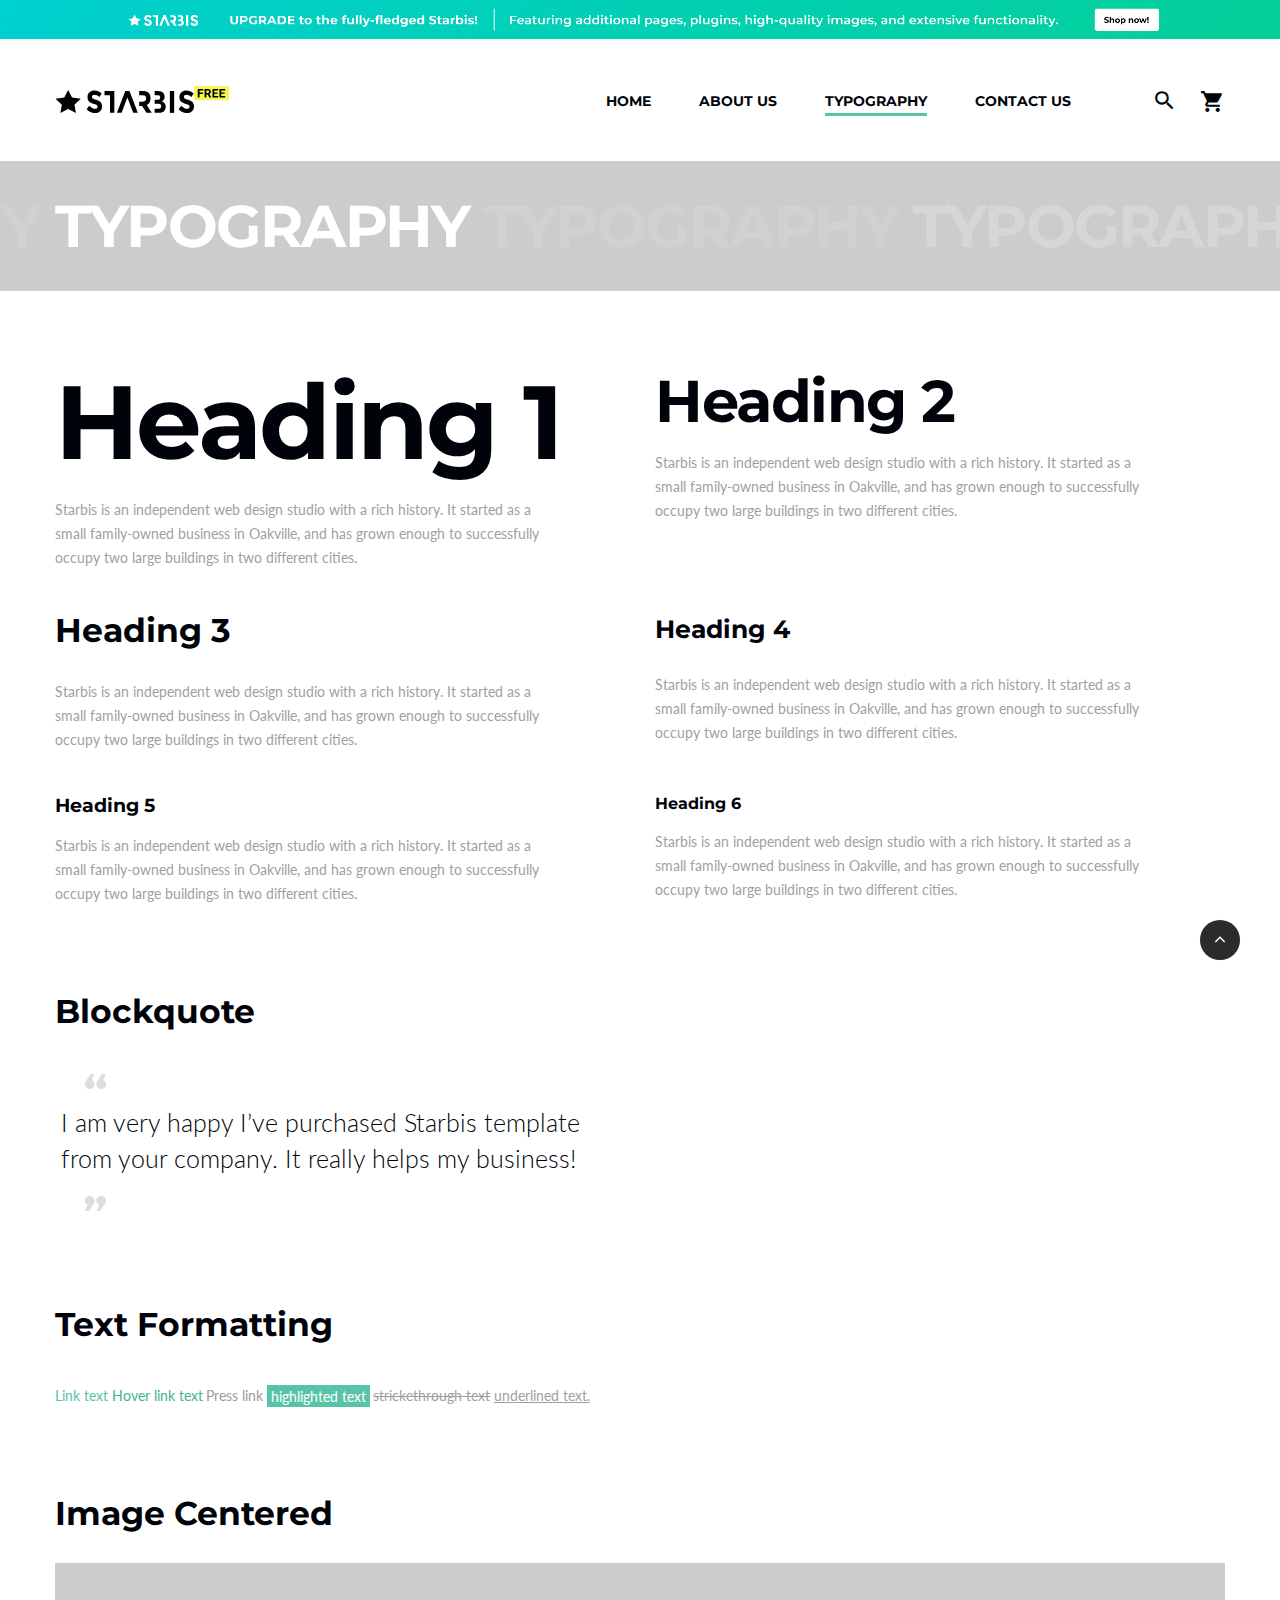
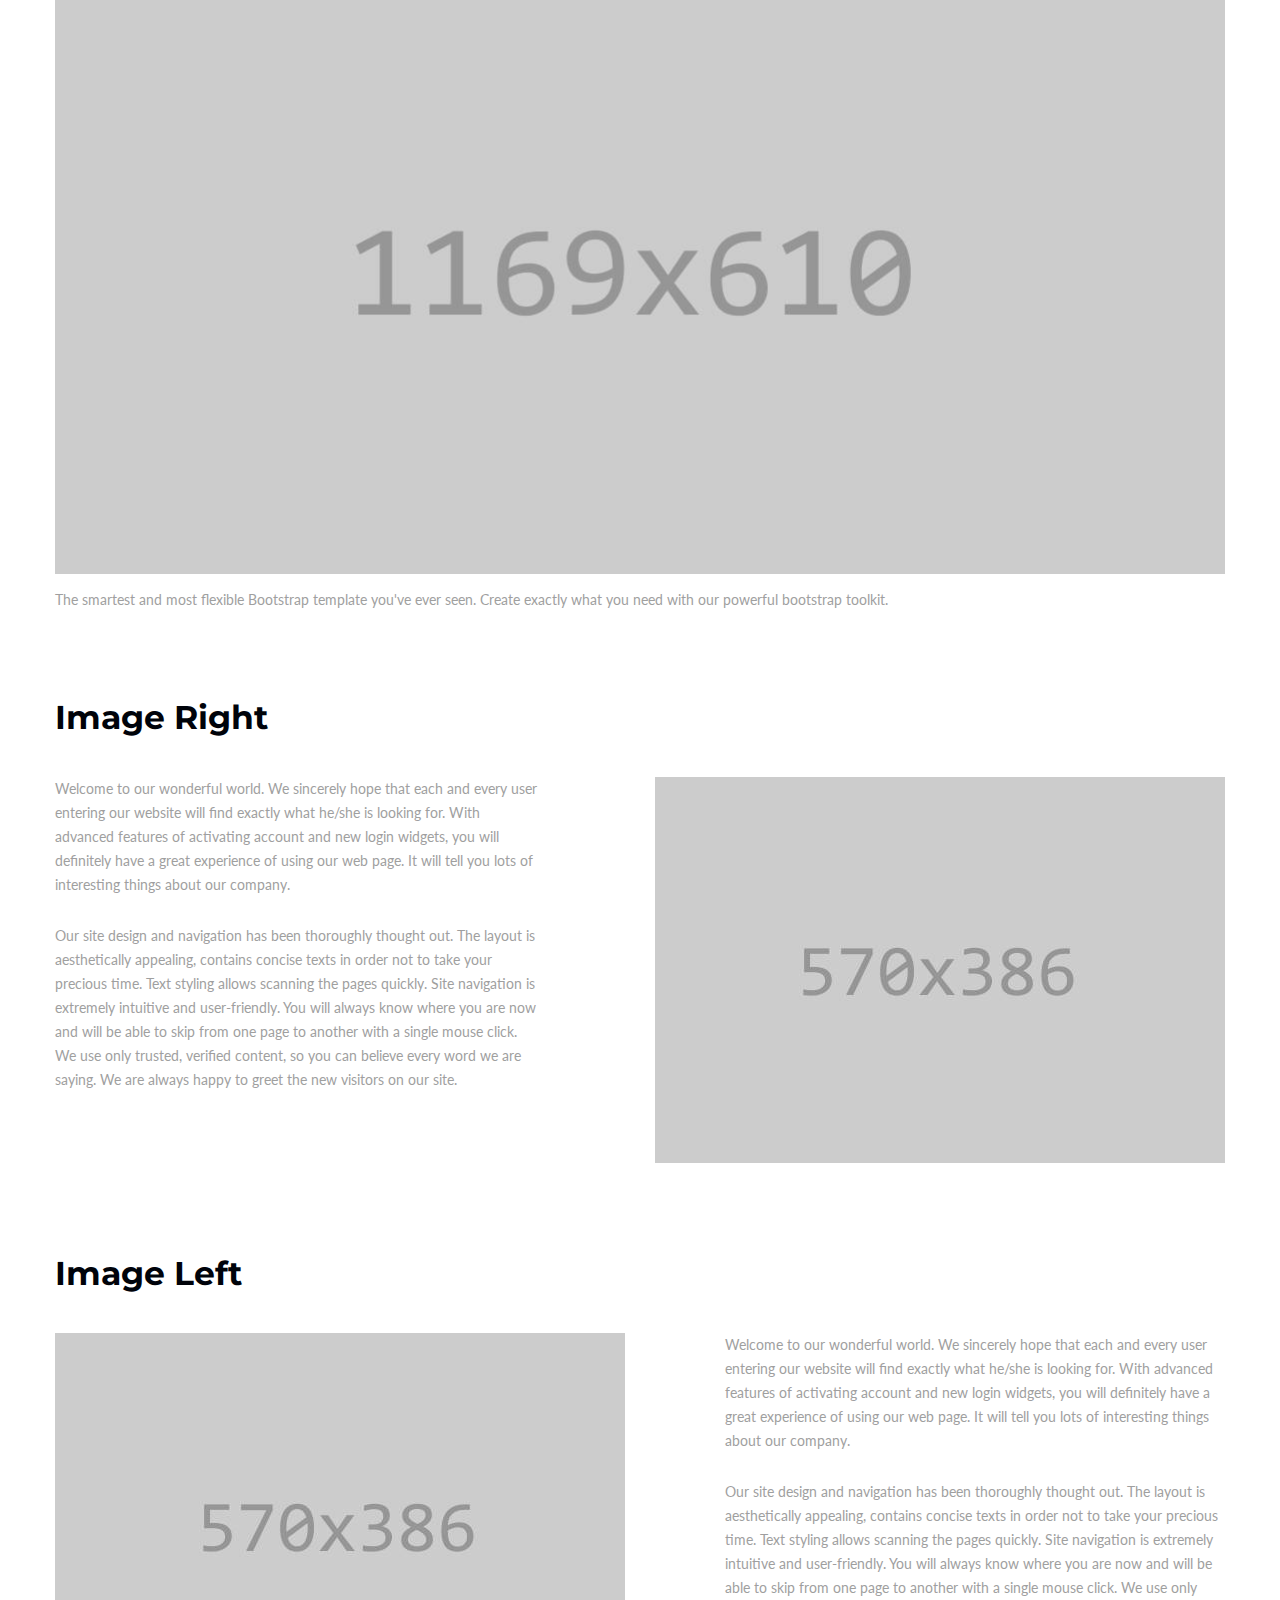
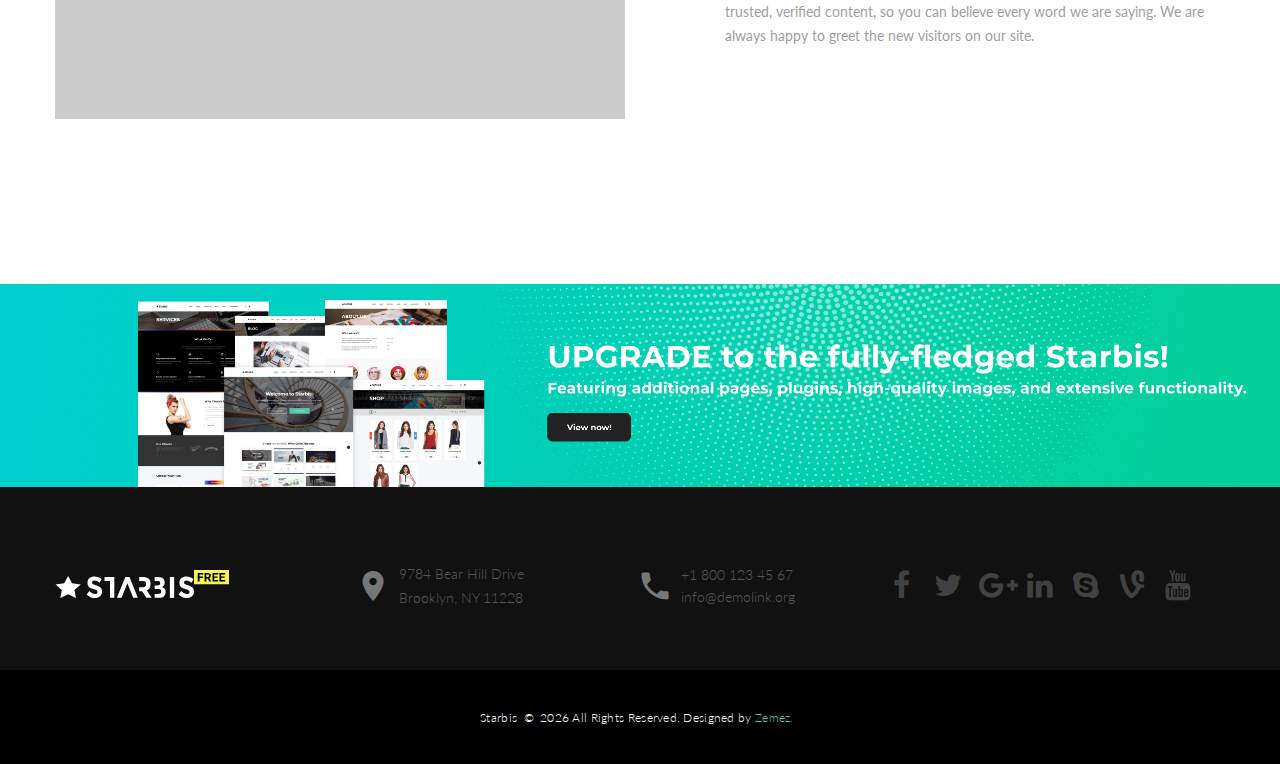
<file: typography.html>
<!DOCTYPE html>
<html class="wide wow-animation" lang="en">
  <head>
    <title>Typography</title>
    <meta charset="utf-8">
    <meta name="viewport" content="width=device-width, height=device-height, initial-scale=1.0">
    <meta http-equiv="X-UA-Compatible" content="IE=edge">
    <link rel="icon" href="images/favicon.ico" type="image/x-icon">
    <link rel="stylesheet" type="text/css" href="//fonts.googleapis.com/css?family=Montserrat:400,700%7CLato:300,300italic,400,400italic,700,900%7CPlayfair+Display:700italic,900">
    <link rel="stylesheet" href="css/bootstrap.css">
    <link rel="stylesheet" href="css/fonts.css">
    <link rel="stylesheet" href="css/style.css">
    <style>.ie-panel{display: none;background: #212121;padding: 10px 0;box-shadow: 3px 3px 5px 0 rgba(0,0,0,.3);clear: both;text-align:center;position: relative;z-index: 1;} html.ie-10 .ie-panel, html.lt-ie-10 .ie-panel {display: block;}</style>
  </head>
  <body>
    <div class="ie-panel"><a href="http://windows.microsoft.com/en-US/internet-explorer/"><img src="images/ie8-panel/warning_bar_0000_us.jpg" height="42" width="820" alt="You are using an outdated browser. For a faster, safer browsing experience, upgrade for free today."></a></div>
    <div class="preloader">
      <div><a class="brand brand-md" href="index.html"><img src="images/logo-inverse-139x22.svg" alt="" width="139" height="22"/></a>
        <div class="page-loader-body">
          <div id="spinningSquaresG">
            <div class="spinningSquaresG" id="spinningSquaresG_1"></div>
            <div class="spinningSquaresG" id="spinningSquaresG_2"></div>
            <div class="spinningSquaresG" id="spinningSquaresG_3"></div>
            <div class="spinningSquaresG" id="spinningSquaresG_4"></div>
            <div class="spinningSquaresG" id="spinningSquaresG_5"></div>
            <div class="spinningSquaresG" id="spinningSquaresG_6"></div>
            <div class="spinningSquaresG" id="spinningSquaresG_7"></div>
            <div class="spinningSquaresG" id="spinningSquaresG_8"></div>
          </div>
        </div>
      </div>
    </div><a class="d-none d-xl-block" href="https://www.templatemonster.com/website-templates/starbis.html" target="blank"><img class="d-block w-100" src="images/banner-01.jpg" alt=""/></a>
    <div class="page">
      <header class="page-head">
        <div class="rd-navbar-wrap">
          <nav class="rd-navbar rd-navbar-default" data-layout="rd-navbar-fixed" data-sm-layout="rd-navbar-fixed" data-md-layout="rd-navbar-fixed" data-md-device-layout="rd-navbar-fixed" data-lg-layout="rd-navbar-static" data-lg-device-layout="rd-navbar-fixed" data-xl-layout="rd-navbar-static" data-xl-device-layout="rd-navbar-static" data-xxl-layout="rd-navbar-static" data-xxl-device-layout="rd-navbar-static" data-lg-stick-up="true" data-xl-stick-up="true" data-xxl-stick-up="true" data-lg-stick-up-offset="60px" data-xl-stick-up-offset="60px" data-xxl-stick-up-offset="60px">
            <div class="rd-navbar-inner">
              <div class="rd-navbar-panel">
                <button class="rd-navbar-toggle" data-custom-toggle=".rd-navbar-nav-wrap" data-custom-toggle-disable-on-blur="true"><span></span></button><a class="rd-navbar-brand brand" href="index.html"><img src="images/logo-default-139x22.svg" alt="" width="139" height="22"/></a>
              </div>
              <div class="rd-navbar-group rd-navbar-search-wrap">
                <div class="rd-navbar-nav-wrap">
                  <div class="rd-navbar-nav-inner">
                    <div class="rd-navbar-search">
                      <form class="rd-search" action="#" method="GET" data-search-live="rd-search-results-live">
                        <div class="form-wrap">
                          <label class="form-label" for="rd-search-form-input">Search...</label>
                          <input class="form-input" id="rd-search-form-input" type="text" name="s" autocomplete="off">
                          <div class="rd-search-results-live" id="rd-search-results-live"></div>
                        </div>
                        <button class="rd-search-submit" type="submit"></button>
                      </form>
                      <button class="rd-navbar-search-toggle" data-rd-navbar-toggle=".rd-navbar-search, .rd-navbar-search-wrap"></button>
                    </div>
                    <ul class="rd-navbar-nav">
                      <li class="rd-nav-item"><a class="rd-nav-link" href="index.html">Home</a>
                      </li>
                      <li class="rd-nav-item"><a class="rd-nav-link" href="about-us.html">About us</a>
                      </li>
                      <li class="rd-nav-item active"><a class="rd-nav-link" href="typography.html">Typography</a>
                      </li>
                      <li class="rd-nav-item"><a class="rd-nav-link" href="contact-us.html">Contact us</a>
                      </li>
                    </ul>
                  </div>
                </div>
                <div class="rd-navbar-shop"><a class="novi-icon link-shop material-icons-shopping_cart" href="#"></a></div>
              </div>
            </div>
          </nav>
        </div>
      </header>
      <section class="section section-30 section-xxl-40 section-xxl-66 section-xxl-bottom-90 novi-background bg-gray-dark page-title-wrap" style="background-image: url(images/bg-image-1.jpg);">
        <div class="container">
          <div class="page-title">
            <h2>Typography</h2>
          </div>
        </div>
      </section>
      <section class="section section-60 section-md-top-75 section-md-bottom-50">
        <div class="container">
          <div class="row row-30 row-md-40">
            <div class="col-md-6">
              <h1>Heading 1</h1>
              <div class="inset-lg-right-40 inset-xl-right-70">
                <p>Starbis is an independent web design studio with a rich history. It started as a small family-owned business in Oakville, and has grown enough to successfully occupy two large buildings in two different cities.</p>
              </div>
            </div>
            <div class="col-md-6">
              <h2>Heading 2</h2>
              <div class="inset-lg-right-40 inset-xl-right-70">
                <p>Starbis is an independent web design studio with a rich history. It started as a small family-owned business in Oakville, and has grown enough to successfully occupy two large buildings in two different cities.</p>
              </div>
            </div>
            <div class="col-md-6">
              <h3>Heading 3</h3>
              <div class="inset-lg-right-40 inset-xl-right-70">
                <p>Starbis is an independent web design studio with a rich history. It started as a small family-owned business in Oakville, and has grown enough to successfully occupy two large buildings in two different cities.</p>
              </div>
            </div>
            <div class="col-md-6">
              <h4>Heading 4</h4>
              <div class="inset-lg-right-40 inset-xl-right-70">
                <p>Starbis is an independent web design studio with a rich history. It started as a small family-owned business in Oakville, and has grown enough to successfully occupy two large buildings in two different cities.</p>
              </div>
            </div>
            <div class="col-md-6">
              <h5>Heading 5</h5>
              <div class="inset-lg-right-40 inset-xl-right-70">
                <p>Starbis is an independent web design studio with a rich history. It started as a small family-owned business in Oakville, and has grown enough to successfully occupy two large buildings in two different cities.</p>
              </div>
            </div>
            <div class="col-md-6">
              <h6>Heading 6</h6>
              <div class="inset-lg-right-40 inset-xl-right-70">
                <p>Starbis is an independent web design studio with a rich history. It started as a small family-owned business in Oakville, and has grown enough to successfully occupy two large buildings in two different cities.</p>
              </div>
            </div>
          </div>
        </div>
      </section>
      <section class="section section-35">
        <div class="container">
          <h3>Blockquote</h3>
          <blockquote class="quote-default">
            <div class="quote-open">
              <svg version="1.1" baseprofile="tiny" xmlns="http://www.w3.org/2000/svg" xmlns:xlink="http://www.w3.org/1999/xlink" x="0px" y="0px" width="21px" height="15px" viewbox="0 0 21 15" overflow="scroll" xml:space="preserve">
                <path d="M9.597,10.412c0,1.306-0.473,2.399-1.418,3.277c-0.944,0.876-2.06,1.316-3.349,1.316            c-1.287,0-2.414-0.44-3.382-1.316C0.482,12.811,0,11.758,0,10.535c0-1.226,0.58-2.716,1.739-4.473L5.603,0H9.34L6.956,6.37            C8.716,7.145,9.597,8.493,9.597,10.412z M20.987,10.412c0,1.306-0.473,2.399-1.418,3.277c-0.944,0.876-2.06,1.316-3.35,1.316            c-1.288,0-2.415-0.44-3.381-1.316c-0.966-0.879-1.45-1.931-1.45-3.154c0-1.226,0.582-2.716,1.74-4.473L16.994,0h3.734l-2.382,6.37            C20.106,7.145,20.987,8.493,20.987,10.412z"></path>
              </svg>
            </div>
            <div class="quote-body">
              <p>
                <q>I am very happy I’ve purchased Starbis template from your company. It really helps my business!</q>
              </p>
            </div>
            <div class="quote-close">
              <svg version="1.1" baseprofile="tiny" xmlns="http://www.w3.org/2000/svg" xmlns:xlink="http://www.w3.org/1999/xlink" x="0px" y="0px" width="21px" height="15px" viewbox="0 0 21 15" overflow="scroll" xml:space="preserve">
                <path d="M11.39,4.593c0-1.306,0.473-2.399,1.418-3.277C13.752,0.44,14.869,0,16.157,0c1.287,0,2.414,0.44,3.382,1.316            c0.966,0.879,1.448,1.931,1.448,3.154c0,1.226-0.58,2.716-1.739,4.473l-3.865,6.062h-3.737l2.384-6.37            C12.271,7.86,11.39,6.512,11.39,4.593z M0,4.593c0-1.306,0.473-2.399,1.418-3.277C2.362,0.44,3.478,0,4.768,0            c1.288,0,2.415,0.44,3.381,1.316c0.966,0.879,1.45,1.931,1.45,3.154c0,1.226-0.582,2.716-1.74,4.473l-3.865,6.062H0.259l2.382-6.37            C0.881,7.86,0,6.512,0,4.593z"></path>
              </svg>
            </div>
          </blockquote>
        </div>
      </section>
      <section class="section section-md-50">
        <div class="container">
          <h3>Text Formatting</h3>
          <div class="box-text"><a class="link link-primary-inline" href="#">Link text</a><a class="link link-primary-inline hover" href="#">Hover link text</a><a class="link link-primary-inline active" href="#">Press link</a><span class="mark">highlighted text</span><span class="text-strike">strickethrough text</span><span class="text-underline">underlined text.</span></div>
        </div>
      </section>
      <section class="section section-35">
        <div class="container">
          <h3>Image Centered</h3>
          <figure><img src="images/typography-1-1169x610.jpg" alt="" width="1169" height="610"/>
          </figure>
          <p class="text-gray-darker">The smartest and most flexible Bootstrap template you've ever seen. Create exactly what you need with our powerful bootstrap toolkit.</p>
        </div>
      </section>
      <section class="section section-35 section-md-50">
        <div class="container">
          <h3>Image Right</h3>
          <div class="row row-30 flex-row-md-reverse justify-content-end-md-justify">
            <div class="col-md-6">
              <figure><img src="images/typography-2-570x386.jpg" alt="" width="570" height="386"/>
              </figure>
            </div>
            <div class="col-md-6">
              <div class="inset-lg-right-40 inset-xl-right-85 text-gray-darker">
                <p>Welcome to our wonderful world. We sincerely hope that each and every user entering our website will find exactly what he/she is looking for. With advanced features of activating account and new login widgets, you will definitely have a great experience of using our web page. It will tell you lots of interesting things about our company.</p>
                <p>Our site design and navigation has been thoroughly thought out. The layout is aesthetically appealing, contains concise texts in order not to take your precious time. Text styling allows scanning the pages quickly. Site navigation is extremely intuitive and user-friendly. You will always know where you are now and will be able to skip from one page to another with a single mouse click. We use only trusted, verified content, so you can believe every word we are saying. We are always happy to greet the new visitors on our site.</p>
              </div>
            </div>
          </div>
        </div>
      </section>
      <section class="section section-40 section-md-bottom-100 section-xl-bottom-165">
        <div class="container">
          <h3>Image Left</h3>
          <div class="row row-30 justify-content-end-md-justify">
            <div class="col-md-6">
              <figure><img src="images/typography-3-570x386.jpg" alt="" width="570" height="386"/>
              </figure>
            </div>
            <div class="col-md-6">
              <div class="inset-lg-left-40 inset-xl-left-70 text-gray-darker">
                <p>Welcome to our wonderful world. We sincerely hope that each and every user entering our website will find exactly what he/she is looking for. With advanced features of activating account and new login widgets, you will definitely have a great experience of using our web page. It will tell you lots of interesting things about our company.</p>
                <p>Our site design and navigation has been thoroughly thought out. The layout is aesthetically appealing, contains concise texts in order not to take your precious time. Text styling allows scanning the pages quickly. Site navigation is extremely intuitive and user-friendly. You will always know where you are now and will be able to skip from one page to another with a single mouse click. We use only trusted, verified content, so you can believe every word we are saying. We are always happy to greet the new visitors on our site.</p>
              </div>
            </div>
          </div>
        </div>
      </section><a class="d-block" href="https://www.templatemonster.com/website-templates/starbis.html" target="blank"><img class="d-block w-100" src="images/banner-02.jpg" alt=""/></a>
      <section class="section section-40 section-md-top-75 section-md-bottom-60 bg-cod-gray novi-background">
        <div class="container text-center text-md-left">
          <div class="row row-30 align-items-md-center justify-content-lg-center justify-content-xl-start">
            <div class="col-lg-11 col-xl-3"><a class="brand" href="index.html"><img src="images/logo-inverse-139x22.svg" alt="" width="139" height="22"/></a></div>
            <div class="col-md-7 col-lg-6 col-xl-5">
              <div class="wrap-justify">
                <address class="contact-info text-left">
                  <div class="unit unit-horizontal unit-spacing-xs align-items-center justify-content-center unit-sm-left">
                    <div class="unit-left"><span class="novi-icon icon icon-md-custom icon-gunsmoke material-icons-place"></span></div>
                    <div class="unit-body font-weight-light"><a class="link-light-03 d-inline" href="#">9784 Bear Hill Drive<br>Brooklyn, NY 11228</a></div>
                  </div>
                </address>
                <address class="contact-info text-left">
                  <div class="unit unit-horizontal unit-spacing-xs align-items-center justify-content-center unit-sm-left">
                    <div class="unit-left"><span class="novi-icon icon icon-md-custom icon-gunsmoke material-icons-phone"></span></div>
                    <div class="unit-body font-weight-light">
                      <div class="link-wrap"><a class="link-light-03" href="tel:#">+1 800 123 45 67</a></div>
                      <div class="link-wrap"><a class="link-light-03" href="mailto:#">info@demolink.org</a></div>
                    </div>
                  </div>
                </address>
              </div>
            </div>
            <div class="col-md-5 col-xl-4 text-lg-center">
              <ul class="list-inline list-inline-xs">
                <li><a class="novi-icon icon icon-sm-custom link-tundora fa-facebook" href="#"></a></li>
                <li><a class="novi-icon icon icon-sm-custom link-tundora fa-twitter" href="#"></a></li>
                <li><a class="novi-icon icon icon-sm-custom link-tundora fa-google-plus" href="#"></a></li>
                <li><a class="novi-icon icon icon-sm-custom link-tundora fa-linkedin" href="#"></a></li>
                <li><a class="novi-icon icon icon-sm-custom link-tundora fa-skype" href="#"></a></li>
                <li><a class="novi-icon icon icon-sm-custom link-tundora fa-vine" href="#"></a></li>
                <li><a class="novi-icon icon icon-sm-custom link-tundora fa-youtube" href="#"></a></li>
              </ul>
            </div>
          </div>
        </div>
      </section>
      <footer class="page-foot page-foot-default section-35 bg-black novi-background text-center">
        <div class="container">
          <p class="rights small"><span>Starbis</span><span>&nbsp;&#169;&nbsp;</span><span class="copyright-year"></span><span>All Rights Reserved.</span><br class="d-md-none"><span>Designed by <a class="link-primary" href="https://www.templatemonster.com/products/author/zemez/">Zemez.</a></span></p>
        </div>
      </footer>
    </div>
    <div class="snackbars" id="form-output-global"></div>
    <script src="js/core.min.js"></script>
    <script src="js/script.js"></script>
  </body>
</html>
</file>
<file: css/fonts.css>
/** @group Fonts *//** @section Font Awesome Icons 4.7.0 */@font-face {	font-family: 'FontAwesome';	src: url("../fonts/fontawesome-webfont.eot?v=4.7.0");	src: url("../fonts/fontawesome-webfont.eot?#iefix&v=4.7.0") format("embedded-opentype"), url("../fonts/fontawesome-webfont.woff2?v=4.7.0") format("woff2"), url("../fonts/fontawesome-webfont.woff?v=4.7.0") format("woff"), url("../fonts/fontawesome-webfont.ttf?v=4.7.0") format("truetype"), url("../fonts/fontawesome-webfont.svg?v=4.7.0#fontawesomeregular") format("svg");	font-weight: normal;	font-style: normal;}.fa {	display: inline-block;	font-family: 'FontAwesome';	font-size: inherit;	text-rendering: auto;	-webkit-font-smoothing: antialiased;	-moz-osx-font-smoothing: grayscale;}[class*='fa-']:before {	font-weight: 400;	font-family: 'FontAwesome';}/* makes the font 33% larger relative to the icon container */.fa-lg {	font-size: 1.33333333em;	line-height: 0.75em;	vertical-align: -15%;}.fa-2x {	font-size: 2em;}.fa-3x {	font-size: 3em;}.fa-4x {	font-size: 4em;}.fa-5x {	font-size: 5em;}.fa-fw {	width: 1.28571429em;	text-align: center;}.fa-ul {	padding-left: 0;	margin-left: 2.14285714em;	list-style-type: none;}.fa-ul > li {	position: relative;}.fa-li {	position: absolute;	left: -2.14285714em;	width: 2.14285714em;	top: 0.14285714em;	text-align: center;}.fa-li.fa-lg {	left: -1.85714286em;}.fa-border {	padding: .2em .25em .15em;	border: solid 0.08em #eeeeee;	border-radius: .1em;}.fa-pull-left {	float: left;}.fa-pull-right {	float: right;}.fa.fa-pull-left {	margin-right: .3em;}.fa.fa-pull-right {	margin-left: .3em;}/* Deprecated as of 4.4.0 */.pull-right {	float: right;}.pull-left {	float: left;}.fa.pull-left {	margin-right: .3em;}.fa.pull-right {	margin-left: .3em;}.fa-spin {	-webkit-animation: fa-spin 2s infinite linear;	animation: fa-spin 2s infinite linear;}.fa-pulse {	-webkit-animation: fa-spin 1s infinite steps(8);	animation: fa-spin 1s infinite steps(8);}@-webkit-keyframes fa-spin {	0% {		-webkit-transform: rotate(0deg);		transform: rotate(0deg);	}	100% {		-webkit-transform: rotate(359deg);		transform: rotate(359deg);	}}@keyframes fa-spin {	0% {		-webkit-transform: rotate(0deg);		transform: rotate(0deg);	}	100% {		-webkit-transform: rotate(359deg);		transform: rotate(359deg);	}}.fa-rotate-90 {	-ms-filter: "progid:DXImageTransform.Microsoft.BasicImage(rotation=1)";	-webkit-transform: rotate(90deg);	-ms-transform: rotate(90deg);	transform: rotate(90deg);}.fa-rotate-180 {	-ms-filter: "progid:DXImageTransform.Microsoft.BasicImage(rotation=2)";	-webkit-transform: rotate(180deg);	-ms-transform: rotate(180deg);	transform: rotate(180deg);}.fa-rotate-270 {	-ms-filter: "progid:DXImageTransform.Microsoft.BasicImage(rotation=3)";	-webkit-transform: rotate(270deg);	-ms-transform: rotate(270deg);	transform: rotate(270deg);}.fa-flip-horizontal {	-ms-filter: "progid:DXImageTransform.Microsoft.BasicImage(rotation=0, mirror=1)";	-webkit-transform: scale(-1, 1);	-ms-transform: scale(-1, 1);	transform: scale(-1, 1);}.fa-flip-vertical {	-ms-filter: "progid:DXImageTransform.Microsoft.BasicImage(rotation=2, mirror=1)";	-webkit-transform: scale(1, -1);	-ms-transform: scale(1, -1);	transform: scale(1, -1);}:root .fa-rotate-90,:root .fa-rotate-180,:root .fa-rotate-270,:root .fa-flip-horizontal,:root .fa-flip-vertical {	filter: none;}.fa-stack {	position: relative;	display: inline-block;	width: 2em;	height: 2em;	line-height: 2em;	vertical-align: middle;}.fa-stack-1x,.fa-stack-2x {	position: absolute;	left: 0;	width: 100%;	text-align: center;}.fa-stack-1x {	line-height: inherit;}.fa-stack-2x {	font-size: 2em;}.fa-inverse {	color: #ffffff;}/* Font Awesome uses the Unicode Private Use Area (PUA) to ensure screen
   readers do not read off random characters that represent icons */.fa-glass:before {	content: "\f000";}.fa-music:before {	content: "\f001";}.fa-search:before {	content: "\f002";}.fa-envelope-o:before {	content: "\f003";}.fa-heart:before {	content: "\f004";}.fa-star:before {	content: "\f005";}.fa-star-o:before {	content: "\f006";}.fa-user:before {	content: "\f007";}.fa-film:before {	content: "\f008";}.fa-th-large:before {	content: "\f009";}.fa-th:before {	content: "\f00a";}.fa-th-list:before {	content: "\f00b";}.fa-check:before {	content: "\f00c";}.fa-remove:before,.fa-close:before,.fa-times:before {	content: "\f00d";}.fa-search-plus:before {	content: "\f00e";}.fa-search-minus:before {	content: "\f010";}.fa-power-off:before {	content: "\f011";}.fa-signal:before {	content: "\f012";}.fa-gear:before,.fa-cog:before {	content: "\f013";}.fa-trash-o:before {	content: "\f014";}.fa-home:before {	content: "\f015";}.fa-file-o:before {	content: "\f016";}.fa-clock-o:before {	content: "\f017";}.fa-road:before {	content: "\f018";}.fa-download:before {	content: "\f019";}.fa-arrow-circle-o-down:before {	content: "\f01a";}.fa-arrow-circle-o-up:before {	content: "\f01b";}.fa-inbox:before {	content: "\f01c";}.fa-play-circle-o:before {	content: "\f01d";}.fa-rotate-right:before,.fa-repeat:before {	content: "\f01e";}.fa-refresh:before {	content: "\f021";}.fa-list-alt:before {	content: "\f022";}.fa-lock:before {	content: "\f023";}.fa-flag:before {	content: "\f024";}.fa-headphones:before {	content: "\f025";}.fa-volume-off:before {	content: "\f026";}.fa-volume-down:before {	content: "\f027";}.fa-volume-up:before {	content: "\f028";}.fa-qrcode:before {	content: "\f029";}.fa-barcode:before {	content: "\f02a";}.fa-tag:before {	content: "\f02b";}.fa-tags:before {	content: "\f02c";}.fa-book:before {	content: "\f02d";}.fa-bookmark:before {	content: "\f02e";}.fa-print:before {	content: "\f02f";}.fa-camera:before {	content: "\f030";}.fa-font:before {	content: "\f031";}.fa-bold:before {	content: "\f032";}.fa-italic:before {	content: "\f033";}.fa-text-height:before {	content: "\f034";}.fa-text-width:before {	content: "\f035";}.fa-align-left:before {	content: "\f036";}.fa-align-center:before {	content: "\f037";}.fa-align-right:before {	content: "\f038";}.fa-align-justify:before {	content: "\f039";}.fa-list:before {	content: "\f03a";}.fa-dedent:before,.fa-outdent:before {	content: "\f03b";}.fa-indent:before {	content: "\f03c";}.fa-video-camera:before {	content: "\f03d";}.fa-photo:before,.fa-image:before,.fa-picture-o:before {	content: "\f03e";}.fa-pencil:before {	content: "\f040";}.fa-map-marker:before {	content: "\f041";}.fa-adjust:before {	content: "\f042";}.fa-tint:before {	content: "\f043";}.fa-edit:before,.fa-pencil-square-o:before {	content: "\f044";}.fa-share-square-o:before {	content: "\f045";}.fa-check-square-o:before {	content: "\f046";}.fa-arrows:before {	content: "\f047";}.fa-step-backward:before {	content: "\f048";}.fa-fast-backward:before {	content: "\f049";}.fa-backward:before {	content: "\f04a";}.fa-play:before {	content: "\f04b";}.fa-pause:before {	content: "\f04c";}.fa-stop:before {	content: "\f04d";}.fa-forward:before {	content: "\f04e";}.fa-fast-forward:before {	content: "\f050";}.fa-step-forward:before {	content: "\f051";}.fa-eject:before {	content: "\f052";}.fa-chevron-left:before {	content: "\f053";}.fa-chevron-right:before {	content: "\f054";}.fa-plus-circle:before {	content: "\f055";}.fa-minus-circle:before {	content: "\f056";}.fa-times-circle:before {	content: "\f057";}.fa-check-circle:before {	content: "\f058";}.fa-question-circle:before {	content: "\f059";}.fa-info-circle:before {	content: "\f05a";}.fa-crosshairs:before {	content: "\f05b";}.fa-times-circle-o:before {	content: "\f05c";}.fa-check-circle-o:before {	content: "\f05d";}.fa-ban:before {	content: "\f05e";}.fa-arrow-left:before {	content: "\f060";}.fa-arrow-right:before {	content: "\f061";}.fa-arrow-up:before {	content: "\f062";}.fa-arrow-down:before {	content: "\f063";}.fa-mail-forward:before,.fa-share:before {	content: "\f064";}.fa-expand:before {	content: "\f065";}.fa-compress:before {	content: "\f066";}.fa-plus:before {	content: "\f067";}.fa-minus:before {	content: "\f068";}.fa-asterisk:before {	content: "\f069";}.fa-exclamation-circle:before {	content: "\f06a";}.fa-gift:before {	content: "\f06b";}.fa-leaf:before {	content: "\f06c";}.fa-fire:before {	content: "\f06d";}.fa-eye:before {	content: "\f06e";}.fa-eye-slash:before {	content: "\f070";}.fa-warning:before,.fa-exclamation-triangle:before {	content: "\f071";}.fa-plane:before {	content: "\f072";}.fa-calendar:before {	content: "\f073";}.fa-random:before {	content: "\f074";}.fa-comment:before {	content: "\f075";}.fa-magnet:before {	content: "\f076";}.fa-chevron-up:before {	content: "\f077";}.fa-chevron-down:before {	content: "\f078";}.fa-retweet:before {	content: "\f079";}.fa-shopping-cart:before {	content: "\f07a";}.fa-folder:before {	content: "\f07b";}.fa-folder-open:before {	content: "\f07c";}.fa-arrows-v:before {	content: "\f07d";}.fa-arrows-h:before {	content: "\f07e";}.fa-bar-chart-o:before,.fa-bar-chart:before {	content: "\f080";}.fa-twitter-square:before {	content: "\f081";}.fa-facebook-square:before {	content: "\f082";}.fa-camera-retro:before {	content: "\f083";}.fa-key:before {	content: "\f084";}.fa-gears:before,.fa-cogs:before {	content: "\f085";}.fa-comments:before {	content: "\f086";}.fa-thumbs-o-up:before {	content: "\f087";}.fa-thumbs-o-down:before {	content: "\f088";}.fa-star-half:before {	content: "\f089";}.fa-heart-o:before {	content: "\f08a";}.fa-sign-out:before {	content: "\f08b";}.fa-linkedin-square:before {	content: "\f08c";}.fa-thumb-tack:before {	content: "\f08d";}.fa-external-link:before {	content: "\f08e";}.fa-sign-in:before {	content: "\f090";}.fa-trophy:before {	content: "\f091";}.fa-github-square:before {	content: "\f092";}.fa-upload:before {	content: "\f093";}.fa-lemon-o:before {	content: "\f094";}.fa-phone:before {	content: "\f095";}.fa-square-o:before {	content: "\f096";}.fa-bookmark-o:before {	content: "\f097";}.fa-phone-square:before {	content: "\f098";}.fa-twitter:before {	content: "\f099";}.fa-facebook-f:before,.fa-facebook:before {	content: "\f09a";}.fa-github:before {	content: "\f09b";}.fa-unlock:before {	content: "\f09c";}.fa-credit-card:before {	content: "\f09d";}.fa-feed:before,.fa-rss:before {	content: "\f09e";}.fa-hdd-o:before {	content: "\f0a0";}.fa-bullhorn:before {	content: "\f0a1";}.fa-bell:before {	content: "\f0f3";}.fa-certificate:before {	content: "\f0a3";}.fa-hand-o-right:before {	content: "\f0a4";}.fa-hand-o-left:before {	content: "\f0a5";}.fa-hand-o-up:before {	content: "\f0a6";}.fa-hand-o-down:before {	content: "\f0a7";}.fa-arrow-circle-left:before {	content: "\f0a8";}.fa-arrow-circle-right:before {	content: "\f0a9";}.fa-arrow-circle-up:before {	content: "\f0aa";}.fa-arrow-circle-down:before {	content: "\f0ab";}.fa-globe:before {	content: "\f0ac";}.fa-wrench:before {	content: "\f0ad";}.fa-tasks:before {	content: "\f0ae";}.fa-filter:before {	content: "\f0b0";}.fa-briefcase:before {	content: "\f0b1";}.fa-arrows-alt:before {	content: "\f0b2";}.fa-group:before,.fa-users:before {	content: "\f0c0";}.fa-chain:before,.fa-link:before {	content: "\f0c1";}.fa-cloud:before {	content: "\f0c2";}.fa-flask:before {	content: "\f0c3";}.fa-cut:before,.fa-scissors:before {	content: "\f0c4";}.fa-copy:before,.fa-files-o:before {	content: "\f0c5";}.fa-paperclip:before {	content: "\f0c6";}.fa-save:before,.fa-floppy-o:before {	content: "\f0c7";}.fa-square:before {	content: "\f0c8";}.fa-navicon:before,.fa-reorder:before,.fa-bars:before {	content: "\f0c9";}.fa-list-ul:before {	content: "\f0ca";}.fa-list-ol:before {	content: "\f0cb";}.fa-strikethrough:before {	content: "\f0cc";}.fa-underline:before {	content: "\f0cd";}.fa-table:before {	content: "\f0ce";}.fa-magic:before {	content: "\f0d0";}.fa-truck:before {	content: "\f0d1";}.fa-pinterest:before {	content: "\f0d2";}.fa-pinterest-square:before {	content: "\f0d3";}.fa-google-plus-square:before {	content: "\f0d4";}.fa-google-plus:before {	content: "\f0d5";}.fa-money:before {	content: "\f0d6";}.fa-caret-down:before {	content: "\f0d7";}.fa-caret-up:before {	content: "\f0d8";}.fa-caret-left:before {	content: "\f0d9";}.fa-caret-right:before {	content: "\f0da";}.fa-columns:before {	content: "\f0db";}.fa-unsorted:before,.fa-sort:before {	content: "\f0dc";}.fa-sort-down:before,.fa-sort-desc:before {	content: "\f0dd";}.fa-sort-up:before,.fa-sort-asc:before {	content: "\f0de";}.fa-envelope:before {	content: "\f0e0";}.fa-linkedin:before {	content: "\f0e1";}.fa-rotate-left:before,.fa-undo:before {	content: "\f0e2";}.fa-legal:before,.fa-gavel:before {	content: "\f0e3";}.fa-dashboard:before,.fa-tachometer:before {	content: "\f0e4";}.fa-comment-o:before {	content: "\f0e5";}.fa-comments-o:before {	content: "\f0e6";}.fa-flash:before,.fa-bolt:before {	content: "\f0e7";}.fa-sitemap:before {	content: "\f0e8";}.fa-umbrella:before {	content: "\f0e9";}.fa-paste:before,.fa-clipboard:before {	content: "\f0ea";}.fa-lightbulb-o:before {	content: "\f0eb";}.fa-exchange:before {	content: "\f0ec";}.fa-cloud-download:before {	content: "\f0ed";}.fa-cloud-upload:before {	content: "\f0ee";}.fa-user-md:before {	content: "\f0f0";}.fa-stethoscope:before {	content: "\f0f1";}.fa-suitcase:before {	content: "\f0f2";}.fa-bell-o:before {	content: "\f0a2";}.fa-coffee:before {	content: "\f0f4";}.fa-cutlery:before {	content: "\f0f5";}.fa-file-text-o:before {	content: "\f0f6";}.fa-building-o:before {	content: "\f0f7";}.fa-hospital-o:before {	content: "\f0f8";}.fa-ambulance:before {	content: "\f0f9";}.fa-medkit:before {	content: "\f0fa";}.fa-fighter-jet:before {	content: "\f0fb";}.fa-beer:before {	content: "\f0fc";}.fa-h-square:before {	content: "\f0fd";}.fa-plus-square:before {	content: "\f0fe";}.fa-angle-double-left:before {	content: "\f100";}.fa-angle-double-right:before {	content: "\f101";}.fa-angle-double-up:before {	content: "\f102";}.fa-angle-double-down:before {	content: "\f103";}.fa-angle-left:before {	content: "\f104";}.fa-angle-right:before {	content: "\f105";}.fa-angle-up:before {	content: "\f106";}.fa-angle-down:before {	content: "\f107";}.fa-desktop:before {	content: "\f108";}.fa-laptop:before {	content: "\f109";}.fa-tablet:before {	content: "\f10a";}.fa-mobile-phone:before,.fa-mobile:before {	content: "\f10b";}.fa-circle-o:before {	content: "\f10c";}.fa-quote-left:before {	content: "\f10d";}.fa-quote-right:before {	content: "\f10e";}.fa-spinner:before {	content: "\f110";}.fa-circle:before {	content: "\f111";}.fa-mail-reply:before,.fa-reply:before {	content: "\f112";}.fa-github-alt:before {	content: "\f113";}.fa-folder-o:before {	content: "\f114";}.fa-folder-open-o:before {	content: "\f115";}.fa-smile-o:before {	content: "\f118";}.fa-frown-o:before {	content: "\f119";}.fa-meh-o:before {	content: "\f11a";}.fa-gamepad:before {	content: "\f11b";}.fa-keyboard-o:before {	content: "\f11c";}.fa-flag-o:before {	content: "\f11d";}.fa-flag-checkered:before {	content: "\f11e";}.fa-terminal:before {	content: "\f120";}.fa-code:before {	content: "\f121";}.fa-mail-reply-all:before,.fa-reply-all:before {	content: "\f122";}.fa-star-half-empty:before,.fa-star-half-full:before,.fa-star-half-o:before {	content: "\f123";}.fa-location-arrow:before {	content: "\f124";}.fa-crop:before {	content: "\f125";}.fa-code-fork:before {	content: "\f126";}.fa-unlink:before,.fa-chain-broken:before {	content: "\f127";}.fa-question:before {	content: "\f128";}.fa-info:before {	content: "\f129";}.fa-exclamation:before {	content: "\f12a";}.fa-superscript:before {	content: "\f12b";}.fa-subscript:before {	content: "\f12c";}.fa-eraser:before {	content: "\f12d";}.fa-puzzle-piece:before {	content: "\f12e";}.fa-microphone:before {	content: "\f130";}.fa-microphone-slash:before {	content: "\f131";}.fa-shield:before {	content: "\f132";}.fa-calendar-o:before {	content: "\f133";}.fa-fire-extinguisher:before {	content: "\f134";}.fa-rocket:before {	content: "\f135";}.fa-maxcdn:before {	content: "\f136";}.fa-chevron-circle-left:before {	content: "\f137";}.fa-chevron-circle-right:before {	content: "\f138";}.fa-chevron-circle-up:before {	content: "\f139";}.fa-chevron-circle-down:before {	content: "\f13a";}.fa-html5:before {	content: "\f13b";}.fa-css3:before {	content: "\f13c";}.fa-anchor:before {	content: "\f13d";}.fa-unlock-alt:before {	content: "\f13e";}.fa-bullseye:before {	content: "\f140";}.fa-ellipsis-h:before {	content: "\f141";}.fa-ellipsis-v:before {	content: "\f142";}.fa-rss-square:before {	content: "\f143";}.fa-play-circle:before {	content: "\f144";}.fa-ticket:before {	content: "\f145";}.fa-minus-square:before {	content: "\f146";}.fa-minus-square-o:before {	content: "\f147";}.fa-level-up:before {	content: "\f148";}.fa-level-down:before {	content: "\f149";}.fa-check-square:before {	content: "\f14a";}.fa-pencil-square:before {	content: "\f14b";}.fa-external-link-square:before {	content: "\f14c";}.fa-share-square:before {	content: "\f14d";}.fa-compass:before {	content: "\f14e";}.fa-toggle-down:before,.fa-caret-square-o-down:before {	content: "\f150";}.fa-toggle-up:before,.fa-caret-square-o-up:before {	content: "\f151";}.fa-toggle-right:before,.fa-caret-square-o-right:before {	content: "\f152";}.fa-euro:before,.fa-eur:before {	content: "\f153";}.fa-gbp:before {	content: "\f154";}.fa-dollar:before,.fa-usd:before {	content: "\f155";}.fa-rupee:before,.fa-inr:before {	content: "\f156";}.fa-cny:before,.fa-rmb:before,.fa-yen:before,.fa-jpy:before {	content: "\f157";}.fa-ruble:before,.fa-rouble:before,.fa-rub:before {	content: "\f158";}.fa-won:before,.fa-krw:before {	content: "\f159";}.fa-bitcoin:before,.fa-btc:before {	content: "\f15a";}.fa-file:before {	content: "\f15b";}.fa-file-text:before {	content: "\f15c";}.fa-sort-alpha-asc:before {	content: "\f15d";}.fa-sort-alpha-desc:before {	content: "\f15e";}.fa-sort-amount-asc:before {	content: "\f160";}.fa-sort-amount-desc:before {	content: "\f161";}.fa-sort-numeric-asc:before {	content: "\f162";}.fa-sort-numeric-desc:before {	content: "\f163";}.fa-thumbs-up:before {	content: "\f164";}.fa-thumbs-down:before {	content: "\f165";}.fa-youtube-square:before {	content: "\f166";}.fa-youtube:before {	content: "\f167";}.fa-xing:before {	content: "\f168";}.fa-xing-square:before {	content: "\f169";}.fa-youtube-play:before {	content: "\f16a";}.fa-dropbox:before {	content: "\f16b";}.fa-stack-overflow:before {	content: "\f16c";}.fa-instagram:before {	content: "\f16d";}.fa-flickr:before {	content: "\f16e";}.fa-adn:before {	content: "\f170";}.fa-bitbucket:before {	content: "\f171";}.fa-bitbucket-square:before {	content: "\f172";}.fa-tumblr:before {	content: "\f173";}.fa-tumblr-square:before {	content: "\f174";}.fa-long-arrow-down:before {	content: "\f175";}.fa-long-arrow-up:before {	content: "\f176";}.fa-long-arrow-left:before {	content: "\f177";}.fa-long-arrow-right:before {	content: "\f178";}.fa-apple:before {	content: "\f179";}.fa-windows:before {	content: "\f17a";}.fa-android:before {	content: "\f17b";}.fa-linux:before {	content: "\f17c";}.fa-dribbble:before {	content: "\f17d";}.fa-skype:before {	content: "\f17e";}.fa-foursquare:before {	content: "\f180";}.fa-trello:before {	content: "\f181";}.fa-female:before {	content: "\f182";}.fa-male:before {	content: "\f183";}.fa-gittip:before,.fa-gratipay:before {	content: "\f184";}.fa-sun-o:before {	content: "\f185";}.fa-moon-o:before {	content: "\f186";}.fa-archive:before {	content: "\f187";}.fa-bug:before {	content: "\f188";}.fa-vk:before {	content: "\f189";}.fa-weibo:before {	content: "\f18a";}.fa-renren:before {	content: "\f18b";}.fa-pagelines:before {	content: "\f18c";}.fa-stack-exchange:before {	content: "\f18d";}.fa-arrow-circle-o-right:before {	content: "\f18e";}.fa-arrow-circle-o-left:before {	content: "\f190";}.fa-toggle-left:before,.fa-caret-square-o-left:before {	content: "\f191";}.fa-dot-circle-o:before {	content: "\f192";}.fa-wheelchair:before {	content: "\f193";}.fa-vimeo-square:before {	content: "\f194";}.fa-turkish-lira:before,.fa-try:before {	content: "\f195";}.fa-plus-square-o:before {	content: "\f196";}.fa-space-shuttle:before {	content: "\f197";}.fa-slack:before {	content: "\f198";}.fa-envelope-square:before {	content: "\f199";}.fa-wordpress:before {	content: "\f19a";}.fa-openid:before {	content: "\f19b";}.fa-institution:before,.fa-bank:before,.fa-university:before {	content: "\f19c";}.fa-mortar-board:before,.fa-graduation-cap:before {	content: "\f19d";}.fa-yahoo:before {	content: "\f19e";}.fa-google:before {	content: "\f1a0";}.fa-reddit:before {	content: "\f1a1";}.fa-reddit-square:before {	content: "\f1a2";}.fa-stumbleupon-circle:before {	content: "\f1a3";}.fa-stumbleupon:before {	content: "\f1a4";}.fa-delicious:before {	content: "\f1a5";}.fa-digg:before {	content: "\f1a6";}.fa-pied-piper-pp:before {	content: "\f1a7";}.fa-pied-piper-alt:before {	content: "\f1a8";}.fa-drupal:before {	content: "\f1a9";}.fa-joomla:before {	content: "\f1aa";}.fa-language:before {	content: "\f1ab";}.fa-fax:before {	content: "\f1ac";}.fa-building:before {	content: "\f1ad";}.fa-child:before {	content: "\f1ae";}.fa-paw:before {	content: "\f1b0";}.fa-spoon:before {	content: "\f1b1";}.fa-cube:before {	content: "\f1b2";}.fa-cubes:before {	content: "\f1b3";}.fa-behance:before {	content: "\f1b4";}.fa-behance-square:before {	content: "\f1b5";}.fa-steam:before {	content: "\f1b6";}.fa-steam-square:before {	content: "\f1b7";}.fa-recycle:before {	content: "\f1b8";}.fa-automobile:before,.fa-car:before {	content: "\f1b9";}.fa-cab:before,.fa-taxi:before {	content: "\f1ba";}.fa-tree:before {	content: "\f1bb";}.fa-spotify:before {	content: "\f1bc";}.fa-deviantart:before {	content: "\f1bd";}.fa-soundcloud:before {	content: "\f1be";}.fa-database:before {	content: "\f1c0";}.fa-file-pdf-o:before {	content: "\f1c1";}.fa-file-word-o:before {	content: "\f1c2";}.fa-file-excel-o:before {	content: "\f1c3";}.fa-file-powerpoint-o:before {	content: "\f1c4";}.fa-file-photo-o:before,.fa-file-picture-o:before,.fa-file-image-o:before {	content: "\f1c5";}.fa-file-zip-o:before,.fa-file-archive-o:before {	content: "\f1c6";}.fa-file-sound-o:before,.fa-file-audio-o:before {	content: "\f1c7";}.fa-file-movie-o:before,.fa-file-video-o:before {	content: "\f1c8";}.fa-file-code-o:before {	content: "\f1c9";}.fa-vine:before {	content: "\f1ca";}.fa-codepen:before {	content: "\f1cb";}.fa-jsfiddle:before {	content: "\f1cc";}.fa-life-bouy:before,.fa-life-buoy:before,.fa-life-saver:before,.fa-support:before,.fa-life-ring:before {	content: "\f1cd";}.fa-circle-o-notch:before {	content: "\f1ce";}.fa-ra:before,.fa-resistance:before,.fa-rebel:before {	content: "\f1d0";}.fa-ge:before,.fa-empire:before {	content: "\f1d1";}.fa-git-square:before {	content: "\f1d2";}.fa-git:before {	content: "\f1d3";}.fa-y-combinator-square:before,.fa-yc-square:before,.fa-hacker-news:before {	content: "\f1d4";}.fa-tencent-weibo:before {	content: "\f1d5";}.fa-qq:before {	content: "\f1d6";}.fa-wechat:before,.fa-weixin:before {	content: "\f1d7";}.fa-send:before,.fa-paper-plane:before {	content: "\f1d8";}.fa-send-o:before,.fa-paper-plane-o:before {	content: "\f1d9";}.fa-history:before {	content: "\f1da";}.fa-circle-thin:before {	content: "\f1db";}.fa-header:before {	content: "\f1dc";}.fa-paragraph:before {	content: "\f1dd";}.fa-sliders:before {	content: "\f1de";}.fa-share-alt:before {	content: "\f1e0";}.fa-share-alt-square:before {	content: "\f1e1";}.fa-bomb:before {	content: "\f1e2";}.fa-soccer-ball-o:before,.fa-futbol-o:before {	content: "\f1e3";}.fa-tty:before {	content: "\f1e4";}.fa-binoculars:before {	content: "\f1e5";}.fa-plug:before {	content: "\f1e6";}.fa-slideshare:before {	content: "\f1e7";}.fa-twitch:before {	content: "\f1e8";}.fa-yelp:before {	content: "\f1e9";}.fa-newspaper-o:before {	content: "\f1ea";}.fa-wifi:before {	content: "\f1eb";}.fa-calculator:before {	content: "\f1ec";}.fa-paypal:before {	content: "\f1ed";}.fa-google-wallet:before {	content: "\f1ee";}.fa-cc-visa:before {	content: "\f1f0";}.fa-cc-mastercard:before {	content: "\f1f1";}.fa-cc-discover:before {	content: "\f1f2";}.fa-cc-amex:before {	content: "\f1f3";}.fa-cc-paypal:before {	content: "\f1f4";}.fa-cc-stripe:before {	content: "\f1f5";}.fa-bell-slash:before {	content: "\f1f6";}.fa-bell-slash-o:before {	content: "\f1f7";}.fa-trash:before {	content: "\f1f8";}.fa-copyright:before {	content: "\f1f9";}.fa-at:before {	content: "\f1fa";}.fa-eyedropper:before {	content: "\f1fb";}.fa-paint-brush:before {	content: "\f1fc";}.fa-birthday-cake:before {	content: "\f1fd";}.fa-area-chart:before {	content: "\f1fe";}.fa-pie-chart:before {	content: "\f200";}.fa-line-chart:before {	content: "\f201";}.fa-lastfm:before {	content: "\f202";}.fa-lastfm-square:before {	content: "\f203";}.fa-toggle-off:before {	content: "\f204";}.fa-toggle-on:before {	content: "\f205";}.fa-bicycle:before {	content: "\f206";}.fa-bus:before {	content: "\f207";}.fa-ioxhost:before {	content: "\f208";}.fa-angellist:before {	content: "\f209";}.fa-cc:before {	content: "\f20a";}.fa-shekel:before,.fa-sheqel:before,.fa-ils:before {	content: "\f20b";}.fa-meanpath:before {	content: "\f20c";}.fa-buysellads:before {	content: "\f20d";}.fa-connectdevelop:before {	content: "\f20e";}.fa-dashcube:before {	content: "\f210";}.fa-forumbee:before {	content: "\f211";}.fa-leanpub:before {	content: "\f212";}.fa-sellsy:before {	content: "\f213";}.fa-shirtsinbulk:before {	content: "\f214";}.fa-simplybuilt:before {	content: "\f215";}.fa-skyatlas:before {	content: "\f216";}.fa-cart-plus:before {	content: "\f217";}.fa-cart-arrow-down:before {	content: "\f218";}.fa-diamond:before {	content: "\f219";}.fa-ship:before {	content: "\f21a";}.fa-user-secret:before {	content: "\f21b";}.fa-motorcycle:before {	content: "\f21c";}.fa-street-view:before {	content: "\f21d";}.fa-heartbeat:before {	content: "\f21e";}.fa-venus:before {	content: "\f221";}.fa-mars:before {	content: "\f222";}.fa-mercury:before {	content: "\f223";}.fa-intersex:before,.fa-transgender:before {	content: "\f224";}.fa-transgender-alt:before {	content: "\f225";}.fa-venus-double:before {	content: "\f226";}.fa-mars-double:before {	content: "\f227";}.fa-venus-mars:before {	content: "\f228";}.fa-mars-stroke:before {	content: "\f229";}.fa-mars-stroke-v:before {	content: "\f22a";}.fa-mars-stroke-h:before {	content: "\f22b";}.fa-neuter:before {	content: "\f22c";}.fa-genderless:before {	content: "\f22d";}.fa-facebook-official:before {	content: "\f230";}.fa-pinterest-p:before {	content: "\f231";}.fa-whatsapp:before {	content: "\f232";}.fa-server:before {	content: "\f233";}.fa-user-plus:before {	content: "\f234";}.fa-user-times:before {	content: "\f235";}.fa-hotel:before,.fa-bed:before {	content: "\f236";}.fa-viacoin:before {	content: "\f237";}.fa-train:before {	content: "\f238";}.fa-subway:before {	content: "\f239";}.fa-medium:before {	content: "\f23a";}.fa-yc:before,.fa-y-combinator:before {	content: "\f23b";}.fa-optin-monster:before {	content: "\f23c";}.fa-opencart:before {	content: "\f23d";}.fa-expeditedssl:before {	content: "\f23e";}.fa-battery-4:before,.fa-battery:before,.fa-battery-full:before {	content: "\f240";}.fa-battery-3:before,.fa-battery-three-quarters:before {	content: "\f241";}.fa-battery-2:before,.fa-battery-half:before {	content: "\f242";}.fa-battery-1:before,.fa-battery-quarter:before {	content: "\f243";}.fa-battery-0:before,.fa-battery-empty:before {	content: "\f244";}.fa-mouse-pointer:before {	content: "\f245";}.fa-i-cursor:before {	content: "\f246";}.fa-object-group:before {	content: "\f247";}.fa-object-ungroup:before {	content: "\f248";}.fa-sticky-note:before {	content: "\f249";}.fa-sticky-note-o:before {	content: "\f24a";}.fa-cc-jcb:before {	content: "\f24b";}.fa-cc-diners-club:before {	content: "\f24c";}.fa-clone:before {	content: "\f24d";}.fa-balance-scale:before {	content: "\f24e";}.fa-hourglass-o:before {	content: "\f250";}.fa-hourglass-1:before,.fa-hourglass-start:before {	content: "\f251";}.fa-hourglass-2:before,.fa-hourglass-half:before {	content: "\f252";}.fa-hourglass-3:before,.fa-hourglass-end:before {	content: "\f253";}.fa-hourglass:before {	content: "\f254";}.fa-hand-grab-o:before,.fa-hand-rock-o:before {	content: "\f255";}.fa-hand-stop-o:before,.fa-hand-paper-o:before {	content: "\f256";}.fa-hand-scissors-o:before {	content: "\f257";}.fa-hand-lizard-o:before {	content: "\f258";}.fa-hand-spock-o:before {	content: "\f259";}.fa-hand-pointer-o:before {	content: "\f25a";}.fa-hand-peace-o:before {	content: "\f25b";}.fa-trademark:before {	content: "\f25c";}.fa-registered:before {	content: "\f25d";}.fa-creative-commons:before {	content: "\f25e";}.fa-gg:before {	content: "\f260";}.fa-gg-circle:before {	content: "\f261";}.fa-tripadvisor:before {	content: "\f262";}.fa-odnoklassniki:before {	content: "\f263";}.fa-odnoklassniki-square:before {	content: "\f264";}.fa-get-pocket:before {	content: "\f265";}.fa-wikipedia-w:before {	content: "\f266";}.fa-safari:before {	content: "\f267";}.fa-chrome:before {	content: "\f268";}.fa-firefox:before {	content: "\f269";}.fa-opera:before {	content: "\f26a";}.fa-internet-explorer:before {	content: "\f26b";}.fa-tv:before,.fa-television:before {	content: "\f26c";}.fa-contao:before {	content: "\f26d";}.fa-500px:before {	content: "\f26e";}.fa-amazon:before {	content: "\f270";}.fa-calendar-plus-o:before {	content: "\f271";}.fa-calendar-minus-o:before {	content: "\f272";}.fa-calendar-times-o:before {	content: "\f273";}.fa-calendar-check-o:before {	content: "\f274";}.fa-industry:before {	content: "\f275";}.fa-map-pin:before {	content: "\f276";}.fa-map-signs:before {	content: "\f277";}.fa-map-o:before {	content: "\f278";}.fa-map:before {	content: "\f279";}.fa-commenting:before {	content: "\f27a";}.fa-commenting-o:before {	content: "\f27b";}.fa-houzz:before {	content: "\f27c";}.fa-vimeo:before {	content: "\f27d";}.fa-black-tie:before {	content: "\f27e";}.fa-fonticons:before {	content: "\f280";}.fa-reddit-alien:before {	content: "\f281";}.fa-edge:before {	content: "\f282";}.fa-credit-card-alt:before {	content: "\f283";}.fa-codiepie:before {	content: "\f284";}.fa-modx:before {	content: "\f285";}.fa-fort-awesome:before {	content: "\f286";}.fa-usb:before {	content: "\f287";}.fa-product-hunt:before {	content: "\f288";}.fa-mixcloud:before {	content: "\f289";}.fa-scribd:before {	content: "\f28a";}.fa-pause-circle:before {	content: "\f28b";}.fa-pause-circle-o:before {	content: "\f28c";}.fa-stop-circle:before {	content: "\f28d";}.fa-stop-circle-o:before {	content: "\f28e";}.fa-shopping-bag:before {	content: "\f290";}.fa-shopping-basket:before {	content: "\f291";}.fa-hashtag:before {	content: "\f292";}.fa-bluetooth:before {	content: "\f293";}.fa-bluetooth-b:before {	content: "\f294";}.fa-percent:before {	content: "\f295";}.fa-gitlab:before {	content: "\f296";}.fa-wpbeginner:before {	content: "\f297";}.fa-wpforms:before {	content: "\f298";}.fa-envira:before {	content: "\f299";}.fa-universal-access:before {	content: "\f29a";}.fa-wheelchair-alt:before {	content: "\f29b";}.fa-question-circle-o:before {	content: "\f29c";}.fa-blind:before {	content: "\f29d";}.fa-audio-description:before {	content: "\f29e";}.fa-volume-control-phone:before {	content: "\f2a0";}.fa-braille:before {	content: "\f2a1";}.fa-assistive-listening-systems:before {	content: "\f2a2";}.fa-asl-interpreting:before,.fa-american-sign-language-interpreting:before {	content: "\f2a3";}.fa-deafness:before,.fa-hard-of-hearing:before,.fa-deaf:before {	content: "\f2a4";}.fa-glide:before {	content: "\f2a5";}.fa-glide-g:before {	content: "\f2a6";}.fa-signing:before,.fa-sign-language:before {	content: "\f2a7";}.fa-low-vision:before {	content: "\f2a8";}.fa-viadeo:before {	content: "\f2a9";}.fa-viadeo-square:before {	content: "\f2aa";}.fa-snapchat:before {	content: "\f2ab";}.fa-snapchat-ghost:before {	content: "\f2ac";}.fa-snapchat-square:before {	content: "\f2ad";}.fa-pied-piper:before {	content: "\f2ae";}.fa-first-order:before {	content: "\f2b0";}.fa-yoast:before {	content: "\f2b1";}.fa-themeisle:before {	content: "\f2b2";}.fa-google-plus-circle:before,.fa-google-plus-official:before {	content: "\f2b3";}.fa-fa:before,.fa-font-awesome:before {	content: "\f2b4";}.fa-handshake-o:before {	content: "\f2b5";}.fa-envelope-open:before {	content: "\f2b6";}.fa-envelope-open-o:before {	content: "\f2b7";}.fa-linode:before {	content: "\f2b8";}.fa-address-book:before {	content: "\f2b9";}.fa-address-book-o:before {	content: "\f2ba";}.fa-vcard:before,.fa-address-card:before {	content: "\f2bb";}.fa-vcard-o:before,.fa-address-card-o:before {	content: "\f2bc";}.fa-user-circle:before {	content: "\f2bd";}.fa-user-circle-o:before {	content: "\f2be";}.fa-user-o:before {	content: "\f2c0";}.fa-id-badge:before {	content: "\f2c1";}.fa-drivers-license:before,.fa-id-card:before {	content: "\f2c2";}.fa-drivers-license-o:before,.fa-id-card-o:before {	content: "\f2c3";}.fa-quora:before {	content: "\f2c4";}.fa-free-code-camp:before {	content: "\f2c5";}.fa-telegram:before {	content: "\f2c6";}.fa-thermometer-4:before,.fa-thermometer:before,.fa-thermometer-full:before {	content: "\f2c7";}.fa-thermometer-3:before,.fa-thermometer-three-quarters:before {	content: "\f2c8";}.fa-thermometer-2:before,.fa-thermometer-half:before {	content: "\f2c9";}.fa-thermometer-1:before,.fa-thermometer-quarter:before {	content: "\f2ca";}.fa-thermometer-0:before,.fa-thermometer-empty:before {	content: "\f2cb";}.fa-shower:before {	content: "\f2cc";}.fa-bathtub:before,.fa-s15:before,.fa-bath:before {	content: "\f2cd";}.fa-podcast:before {	content: "\f2ce";}.fa-window-maximize:before {	content: "\f2d0";}.fa-window-minimize:before {	content: "\f2d1";}.fa-window-restore:before {	content: "\f2d2";}.fa-times-rectangle:before,.fa-window-close:before {	content: "\f2d3";}.fa-times-rectangle-o:before,.fa-window-close-o:before {	content: "\f2d4";}.fa-bandcamp:before {	content: "\f2d5";}.fa-grav:before {	content: "\f2d6";}.fa-etsy:before {	content: "\f2d7";}.fa-imdb:before {	content: "\f2d8";}.fa-ravelry:before {	content: "\f2d9";}.fa-eercast:before {	content: "\f2da";}.fa-microchip:before {	content: "\f2db";}.fa-snowflake-o:before {	content: "\f2dc";}.fa-superpowers:before {	content: "\f2dd";}.fa-wpexplorer:before {	content: "\f2de";}.fa-meetup:before {	content: "\f2e0";}.sr-only {	position: absolute;	width: 1px;	height: 1px;	padding: 0;	margin: -1px;	overflow: hidden;	clip: rect(0, 0, 0, 0);	border: 0;}.sr-only-focusable:active,.sr-only-focusable:focus {	position: static;	width: auto;	height: auto;	margin: 0;	overflow: visible;	clip: auto;}@font-face {	font-family: 'Material Icons';	font-style: normal;	font-weight: 400;	src: url(../fonts/MaterialIcons-Regular.eot);	/* For IE6-8 */	src: local("Material Icons"), local("MaterialIcons-Regular"), url(../fonts/MaterialIcons-Regular.woff2) format("woff2"), url(../fonts/MaterialIcons-Regular.woff) format("woff"), url(../fonts/MaterialIcons-Regular.ttf) format("truetype");}.material-icons-ico,[class*="material-icons-"]:before {	font-family: 'Material Icons';	font-weight: 400;	font-style: normal;	font-size: inherit;}.material-icons-3d_rotation:before {	content: "\e84d";}.material-icons-access_alarm:before {	content: "\e190";}.material-icons-access_alarms:before {	content: "\e191";}.material-icons-access_time:before {	content: "\e192";}.material-icons-accessibility:before {	content: "\e84e";}.material-icons-account_balance:before {	content: "\e84f";}.material-icons-account_balance_wallet:before {	content: "\e850";}.material-icons-account_box:before {	content: "\e851";}.material-icons-account_circle:before {	content: "\e853";}.material-icons-adb:before {	content: "\e60e";}.material-icons-add:before {	content: "\e145";}.material-icons-add_alarm:before {	content: "\e193";}.material-icons-add_alert:before {	content: "\e003";}.material-icons-add_box:before {	content: "\e146";}.material-icons-add_circle:before {	content: "\e147";}.material-icons-add_circle_outline:before {	content: "\e148";}.material-icons-add_shopping_cart:before {	content: "\e854";}.material-icons-add_to_photos:before {	content: "\e39d";}.material-icons-adjust:before {	content: "\e39e";}.material-icons-airline_seat_flat:before {	content: "\e630";}.material-icons-airline_seat_flat_angled:before {	content: "\e631";}.material-icons-airline_seat_individual_suite:before {	content: "\e632";}.material-icons-airline_seat_legroom_extra:before {	content: "\e633";}.material-icons-airline_seat_legroom_normal:before {	content: "\e634";}.material-icons-airline_seat_legroom_reduced:before {	content: "\e635";}.material-icons-airline_seat_recline_extra:before {	content: "\e636";}.material-icons-airline_seat_recline_normal:before {	content: "\e637";}.material-icons-airplanemode_active:before {	content: "\e195";}.material-icons-airplanemode_inactive:before {	content: "\e194";}.material-icons-airplay:before {	content: "\e055";}.material-icons-alarm:before {	content: "\e855";}.material-icons-alarm_add:before {	content: "\e856";}.material-icons-alarm_off:before {	content: "\e857";}.material-icons-alarm_on:before {	content: "\e858";}.material-icons-album:before {	content: "\e019";}.material-icons-android:before {	content: "\e859";}.material-icons-announcement:before {	content: "\e85a";}.material-icons-apps:before {	content: "\e5c3";}.material-icons-archive:before {	content: "\e149";}.material-icons-arrow_back:before {	content: "\e5c4";}.material-icons-arrow_drop_down:before {	content: "\e5c5";}.material-icons-arrow_drop_down_circle:before {	content: "\e5c6";}.material-icons-arrow_drop_up:before {	content: "\e5c7";}.material-icons-arrow_forward:before {	content: "\e5c8";}.material-icons-aspect_ratio:before {	content: "\e85b";}.material-icons-assessment:before {	content: "\e85c";}.material-icons-assignment:before {	content: "\e85d";}.material-icons-assignment_ind:before {	content: "\e85e";}.material-icons-assignment_late:before {	content: "\e85f";}.material-icons-assignment_return:before {	content: "\e860";}.material-icons-assignment_returned:before {	content: "\e861";}.material-icons-assignment_turned_in:before {	content: "\e862";}.material-icons-assistant:before {	content: "\e39f";}.material-icons-assistant_photo:before {	content: "\e3a0";}.material-icons-attach_file:before {	content: "\e226";}.material-icons-attach_money:before {	content: "\e227";}.material-icons-attachment:before {	content: "\e2bc";}.material-icons-audiotrack:before {	content: "\e3a1";}.material-icons-autorenew:before {	content: "\e863";}.material-icons-av_timer:before {	content: "\e01b";}.material-icons-backspace:before {	content: "\e14a";}.material-icons-backup:before {	content: "\e864";}.material-icons-battery_alert:before {	content: "\e19c";}.material-icons-battery_charging_full:before {	content: "\e1a3";}.material-icons-battery_full:before {	content: "\e1a4";}.material-icons-battery_std:before {	content: "\e1a5";}.material-icons-battery_unknown:before {	content: "\e1a6";}.material-icons-beenhere:before {	content: "\e52d";}.material-icons-block:before {	content: "\e14b";}.material-icons-bluetooth:before {	content: "\e1a7";}.material-icons-bluetooth_audio:before {	content: "\e60f";}.material-icons-bluetooth_connected:before {	content: "\e1a8";}.material-icons-bluetooth_disabled:before {	content: "\e1a9";}.material-icons-bluetooth_searching:before {	content: "\e1aa";}.material-icons-blur_circular:before {	content: "\e3a2";}.material-icons-blur_linear:before {	content: "\e3a3";}.material-icons-blur_off:before {	content: "\e3a4";}.material-icons-blur_on:before {	content: "\e3a5";}.material-icons-book:before {	content: "\e865";}.material-icons-bookmark:before {	content: "\e866";}.material-icons-bookmark_border:before {	content: "\e867";}.material-icons-border_all:before {	content: "\e228";}.material-icons-border_bottom:before {	content: "\e229";}.material-icons-border_clear:before {	content: "\e22a";}.material-icons-border_color:before {	content: "\e22b";}.material-icons-border_horizontal:before {	content: "\e22c";}.material-icons-border_inner:before {	content: "\e22d";}.material-icons-border_left:before {	content: "\e22e";}.material-icons-border_outer:before {	content: "\e22f";}.material-icons-border_right:before {	content: "\e230";}.material-icons-border_style:before {	content: "\e231";}.material-icons-border_top:before {	content: "\e232";}.material-icons-border_vertical:before {	content: "\e233";}.material-icons-brightness_1:before {	content: "\e3a6";}.material-icons-brightness_2:before {	content: "\e3a7";}.material-icons-brightness_3:before {	content: "\e3a8";}.material-icons-brightness_4:before {	content: "\e3a9";}.material-icons-brightness_5:before {	content: "\e3aa";}.material-icons-brightness_6:before {	content: "\e3ab";}.material-icons-brightness_7:before {	content: "\e3ac";}.material-icons-brightness_auto:before {	content: "\e1ab";}.material-icons-brightness_high:before {	content: "\e1ac";}.material-icons-brightness_low:before {	content: "\e1ad";}.material-icons-brightness_medium:before {	content: "\e1ae";}.material-icons-broken_image:before {	content: "\e3ad";}.material-icons-brush:before {	content: "\e3ae";}.material-icons-bug_report:before {	content: "\e868";}.material-icons-build:before {	content: "\e869";}.material-icons-business:before {	content: "\e0af";}.material-icons-cached:before {	content: "\e86a";}.material-icons-cake:before {	content: "\e7e9";}.material-icons-call:before {	content: "\e0b0";}.material-icons-call_end:before {	content: "\e0b1";}.material-icons-call_made:before {	content: "\e0b2";}.material-icons-call_merge:before {	content: "\e0b3";}.material-icons-call_missed:before {	content: "\e0b4";}.material-icons-call_received:before {	content: "\e0b5";}.material-icons-call_split:before {	content: "\e0b6";}.material-icons-camera:before {	content: "\e3af";}.material-icons-camera_alt:before {	content: "\e3b0";}.material-icons-camera_enhance:before {	content: "\e8fc";}.material-icons-camera_front:before {	content: "\e3b1";}.material-icons-camera_rear:before {	content: "\e3b2";}.material-icons-camera_roll:before {	content: "\e3b3";}.material-icons-cancel:before {	content: "\e5c9";}.material-icons-card_giftcard:before {	content: "\e8f6";}.material-icons-card_membership:before {	content: "\e8f7";}.material-icons-card_travel:before {	content: "\e8f8";}.material-icons-cast:before {	content: "\e307";}.material-icons-cast_connected:before {	content: "\e308";}.material-icons-center_focus_strong:before {	content: "\e3b4";}.material-icons-center_focus_weak:before {	content: "\e3b5";}.material-icons-change_history:before {	content: "\e86b";}.material-icons-chat:before {	content: "\e0b7";}.material-icons-chat_bubble:before {	content: "\e0ca";}.material-icons-chat_bubble_outline:before {	content: "\e0cb";}.material-icons-check:before {	content: "\e5ca";}.material-icons-check_box:before {	content: "\e834";}.material-icons-check_box_outline_blank:before {	content: "\e835";}.material-icons-check_circle:before {	content: "\e86c";}.material-icons-chevron_left:before {	content: "\e5cb";}.material-icons-chevron_right:before {	content: "\e5cc";}.material-icons-chrome_reader_mode:before {	content: "\e86d";}.material-icons-class:before {	content: "\e86e";}.material-icons-clear:before {	content: "\e14c";}.material-icons-clear_all:before {	content: "\e0b8";}.material-icons-close:before {	content: "\e5cd";}.material-icons-closed_caption:before {	content: "\e01c";}.material-icons-cloud:before {	content: "\e2bd";}.material-icons-cloud_circle:before {	content: "\e2be";}.material-icons-cloud_done:before {	content: "\e2bf";}.material-icons-cloud_download:before {	content: "\e2c0";}.material-icons-cloud_off:before {	content: "\e2c1";}.material-icons-cloud_queue:before {	content: "\e2c2";}.material-icons-cloud_upload:before {	content: "\e2c3";}.material-icons-code:before {	content: "\e86f";}.material-icons-collections:before {	content: "\e3b6";}.material-icons-collections_bookmark:before {	content: "\e431";}.material-icons-color_lens:before {	content: "\e3b7";}.material-icons-colorize:before {	content: "\e3b8";}.material-icons-comment:before {	content: "\e0b9";}.material-icons-compare:before {	content: "\e3b9";}.material-icons-computer:before {	content: "\e30a";}.material-icons-confirmation_number:before {	content: "\e638";}.material-icons-contact_phone:before {	content: "\e0cf";}.material-icons-contacts:before {	content: "\e0ba";}.material-icons-content_copy:before {	content: "\e14d";}.material-icons-content_cut:before {	content: "\e14e";}.material-icons-content_paste:before {	content: "\e14f";}.material-icons-control_point:before {	content: "\e3ba";}.material-icons-control_point_duplicate:before {	content: "\e3bb";}.material-icons-create:before {	content: "\e150";}.material-icons-credit_card:before {	content: "\e870";}.material-icons-crop:before {	content: "\e3be";}.material-icons-crop_16_9:before {	content: "\e3bc";}.material-icons-crop_3_2:before {	content: "\e3bd";}.material-icons-crop_5_4:before {	content: "\e3bf";}.material-icons-crop_7_5:before {	content: "\e3c0";}.material-icons-crop_din:before {	content: "\e3c1";}.material-icons-crop_free:before {	content: "\e3c2";}.material-icons-crop_landscape:before {	content: "\e3c3";}.material-icons-crop_original:before {	content: "\e3c4";}.material-icons-crop_portrait:before {	content: "\e3c5";}.material-icons-crop_square:before {	content: "\e3c6";}.material-icons-dashboard:before {	content: "\e871";}.material-icons-data_usage:before {	content: "\e1af";}.material-icons-dehaze:before {	content: "\e3c7";}.material-icons-delete:before {	content: "\e872";}.material-icons-description:before {	content: "\e873";}.material-icons-desktop_mac:before {	content: "\e30b";}.material-icons-desktop_windows:before {	content: "\e30c";}.material-icons-details:before {	content: "\e3c8";}.material-icons-developer_board:before {	content: "\e30d";}.material-icons-developer_mode:before {	content: "\e1b0";}.material-icons-device_hub:before {	content: "\e335";}.material-icons-devices:before {	content: "\e1b1";}.material-icons-dialer_sip:before {	content: "\e0bb";}.material-icons-dialpad:before {	content: "\e0bc";}.material-icons-directions:before {	content: "\e52e";}.material-icons-directions_bike:before {	content: "\e52f";}.material-icons-directions_boat:before {	content: "\e532";}.material-icons-directions_bus:before {	content: "\e530";}.material-icons-directions_car:before {	content: "\e531";}.material-icons-directions_railway:before {	content: "\e534";}.material-icons-directions_run:before {	content: "\e566";}.material-icons-directions_subway:before {	content: "\e533";}.material-icons-directions_transit:before {	content: "\e535";}.material-icons-directions_walk:before {	content: "\e536";}.material-icons-disc_full:before {	content: "\e610";}.material-icons-dns:before {	content: "\e875";}.material-icons-do_not_disturb:before {	content: "\e612";}.material-icons-do_not_disturb_alt:before {	content: "\e611";}.material-icons-dock:before {	content: "\e30e";}.material-icons-domain:before {	content: "\e7ee";}.material-icons-done:before {	content: "\e876";}.material-icons-done_all:before {	content: "\e877";}.material-icons-drafts:before {	content: "\e151";}.material-icons-drive_eta:before {	content: "\e613";}.material-icons-dvr:before {	content: "\e1b2";}.material-icons-edit:before {	content: "\e3c9";}.material-icons-eject:before {	content: "\e8fb";}.material-icons-email:before {	content: "\e0be";}.material-icons-equalizer:before {	content: "\e01d";}.material-icons-error:before {	content: "\e000";}.material-icons-error_outline:before {	content: "\e001";}.material-icons-event:before {	content: "\e878";}.material-icons-event_available:before {	content: "\e614";}.material-icons-event_busy:before {	content: "\e615";}.material-icons-event_note:before {	content: "\e616";}.material-icons-event_seat:before {	content: "\e903";}.material-icons-exit_to_app:before {	content: "\e879";}.material-icons-expand_less:before {	content: "\e5ce";}.material-icons-expand_more:before {	content: "\e5cf";}.material-icons-explicit:before {	content: "\e01e";}.material-icons-explore:before {	content: "\e87a";}.material-icons-exposure:before {	content: "\e3ca";}.material-icons-exposure_neg_1:before {	content: "\e3cb";}.material-icons-exposure_neg_2:before {	content: "\e3cc";}.material-icons-exposure_plus_1:before {	content: "\e3cd";}.material-icons-exposure_plus_2:before {	content: "\e3ce";}.material-icons-exposure_zero:before {	content: "\e3cf";}.material-icons-extension:before {	content: "\e87b";}.material-icons-face:before {	content: "\e87c";}.material-icons-fast_forward:before {	content: "\e01f";}.material-icons-fast_rewind:before {	content: "\e020";}.material-icons-favorite:before {	content: "\e87d";}.material-icons-favorite_border:before {	content: "\e87e";}.material-icons-feedback:before {	content: "\e87f";}.material-icons-file_download:before {	content: "\e2c4";}.material-icons-file_upload:before {	content: "\e2c6";}.material-icons-filter:before {	content: "\e3d3";}.material-icons-filter_1:before {	content: "\e3d0";}.material-icons-filter_2:before {	content: "\e3d1";}.material-icons-filter_3:before {	content: "\e3d2";}.material-icons-filter_4:before {	content: "\e3d4";}.material-icons-filter_5:before {	content: "\e3d5";}.material-icons-filter_6:before {	content: "\e3d6";}.material-icons-filter_7:before {	content: "\e3d7";}.material-icons-filter_8:before {	content: "\e3d8";}.material-icons-filter_9:before {	content: "\e3d9";}.material-icons-filter_9_plus:before {	content: "\e3da";}.material-icons-filter_b_and_w:before {	content: "\e3db";}.material-icons-filter_center_focus:before {	content: "\e3dc";}.material-icons-filter_drama:before {	content: "\e3dd";}.material-icons-filter_frames:before {	content: "\e3de";}.material-icons-filter_hdr:before {	content: "\e3df";}.material-icons-filter_list:before {	content: "\e152";}.material-icons-filter_none:before {	content: "\e3e0";}.material-icons-filter_tilt_shift:before {	content: "\e3e2";}.material-icons-filter_vintage:before {	content: "\e3e3";}.material-icons-find_in_page:before {	content: "\e880";}.material-icons-find_replace:before {	content: "\e881";}.material-icons-flag:before {	content: "\e153";}.material-icons-flare:before {	content: "\e3e4";}.material-icons-flash_auto:before {	content: "\e3e5";}.material-icons-flash_off:before {	content: "\e3e6";}.material-icons-flash_on:before {	content: "\e3e7";}.material-icons-flight:before {	content: "\e539";}.material-icons-flight_land:before {	content: "\e904";}.material-icons-flight_takeoff:before {	content: "\e905";}.material-icons-flip:before {	content: "\e3e8";}.material-icons-flip_to_back:before {	content: "\e882";}.material-icons-flip_to_front:before {	content: "\e883";}.material-icons-folder:before {	content: "\e2c7";}.material-icons-folder_open:before {	content: "\e2c8";}.material-icons-folder_shared:before {	content: "\e2c9";}.material-icons-folder_special:before {	content: "\e617";}.material-icons-font_download:before {	content: "\e167";}.material-icons-format_align_center:before {	content: "\e234";}.material-icons-format_align_justify:before {	content: "\e235";}.material-icons-format_align_left:before {	content: "\e236";}.material-icons-format_align_right:before {	content: "\e237";}.material-icons-format_bold:before {	content: "\e238";}.material-icons-format_clear:before {	content: "\e239";}.material-icons-format_color_fill:before {	content: "\e23a";}.material-icons-format_color_reset:before {	content: "\e23b";}.material-icons-format_color_text:before {	content: "\e23c";}.material-icons-format_indent_decrease:before {	content: "\e23d";}.material-icons-format_indent_increase:before {	content: "\e23e";}.material-icons-format_italic:before {	content: "\e23f";}.material-icons-format_line_spacing:before {	content: "\e240";}.material-icons-format_list_bulleted:before {	content: "\e241";}.material-icons-format_list_numbered:before {	content: "\e242";}.material-icons-format_paint:before {	content: "\e243";}.material-icons-format_quote:before {	content: "\e244";}.material-icons-format_size:before {	content: "\e245";}.material-icons-format_strikethrough:before {	content: "\e246";}.material-icons-format_textdirection_l_to_r:before {	content: "\e247";}.material-icons-format_textdirection_r_to_l:before {	content: "\e248";}.material-icons-format_underlined:before {	content: "\e249";}.material-icons-forum:before {	content: "\e0bf";}.material-icons-forward:before {	content: "\e154";}.material-icons-forward_10:before {	content: "\e056";}.material-icons-forward_30:before {	content: "\e057";}.material-icons-forward_5:before {	content: "\e058";}.material-icons-fullscreen:before {	content: "\e5d0";}.material-icons-fullscreen_exit:before {	content: "\e5d1";}.material-icons-functions:before {	content: "\e24a";}.material-icons-gamepad:before {	content: "\e30f";}.material-icons-games:before {	content: "\e021";}.material-icons-gesture:before {	content: "\e155";}.material-icons-get_app:before {	content: "\e884";}.material-icons-gif:before {	content: "\e908";}.material-icons-gps_fixed:before {	content: "\e1b3";}.material-icons-gps_not_fixed:before {	content: "\e1b4";}.material-icons-gps_off:before {	content: "\e1b5";}.material-icons-grade:before {	content: "\e885";}.material-icons-gradient:before {	content: "\e3e9";}.material-icons-grain:before {	content: "\e3ea";}.material-icons-graphic_eq:before {	content: "\e1b8";}.material-icons-grid_off:before {	content: "\e3eb";}.material-icons-grid_on:before {	content: "\e3ec";}.material-icons-group:before {	content: "\e7ef";}.material-icons-group_add:before {	content: "\e7f0";}.material-icons-group_work:before {	content: "\e886";}.material-icons-hd:before {	content: "\e052";}.material-icons-hdr_off:before {	content: "\e3ed";}.material-icons-hdr_on:before {	content: "\e3ee";}.material-icons-hdr_strong:before {	content: "\e3f1";}.material-icons-hdr_weak:before {	content: "\e3f2";}.material-icons-headset:before {	content: "\e310";}.material-icons-headset_mic:before {	content: "\e311";}.material-icons-healing:before {	content: "\e3f3";}.material-icons-hearing:before {	content: "\e023";}.material-icons-help:before {	content: "\e887";}.material-icons-help_outline:before {	content: "\e8fd";}.material-icons-high_quality:before {	content: "\e024";}.material-icons-highlight_off:before {	content: "\e888";}.material-icons-history:before {	content: "\e889";}.material-icons-home:before {	content: "\e88a";}.material-icons-hotel:before {	content: "\e53a";}.material-icons-hourglass_empty:before {	content: "\e88b";}.material-icons-hourglass_full:before {	content: "\e88c";}.material-icons-http:before {	content: "\e902";}.material-icons-https:before {	content: "\e88d";}.material-icons-image:before {	content: "\e3f4";}.material-icons-image_aspect_ratio:before {	content: "\e3f5";}.material-icons-import_export:before {	content: "\e0c3";}.material-icons-inbox:before {	content: "\e156";}.material-icons-indeterminate_check_box:before {	content: "\e909";}.material-icons-info:before {	content: "\e88e";}.material-icons-info_outline:before {	content: "\e88f";}.material-icons-input:before {	content: "\e890";}.material-icons-insert_chart:before {	content: "\e24b";}.material-icons-insert_comment:before {	content: "\e24c";}.material-icons-insert_drive_file:before {	content: "\e24d";}.material-icons-insert_emoticon:before {	content: "\e24e";}.material-icons-insert_invitation:before {	content: "\e24f";}.material-icons-insert_link:before {	content: "\e250";}.material-icons-insert_photo:before {	content: "\e251";}.material-icons-invert_colors:before {	content: "\e891";}.material-icons-invert_colors_off:before {	content: "\e0c4";}.material-icons-iso:before {	content: "\e3f6";}.material-icons-keyboard:before {	content: "\e312";}.material-icons-keyboard_arrow_down:before {	content: "\e313";}.material-icons-keyboard_arrow_left:before {	content: "\e314";}.material-icons-keyboard_arrow_right:before {	content: "\e315";}.material-icons-keyboard_arrow_up:before {	content: "\e316";}.material-icons-keyboard_backspace:before {	content: "\e317";}.material-icons-keyboard_capslock:before {	content: "\e318";}.material-icons-keyboard_hide:before {	content: "\e31a";}.material-icons-keyboard_return:before {	content: "\e31b";}.material-icons-keyboard_tab:before {	content: "\e31c";}.material-icons-keyboard_voice:before {	content: "\e31d";}.material-icons-label:before {	content: "\e892";}.material-icons-label_outline:before {	content: "\e893";}.material-icons-landscape:before {	content: "\e3f7";}.material-icons-language:before {	content: "\e894";}.material-icons-laptop:before {	content: "\e31e";}.material-icons-laptop_chromebook:before {	content: "\e31f";}.material-icons-laptop_mac:before {	content: "\e320";}.material-icons-laptop_windows:before {	content: "\e321";}.material-icons-launch:before {	content: "\e895";}.material-icons-layers:before {	content: "\e53b";}.material-icons-layers_clear:before {	content: "\e53c";}.material-icons-leak_add:before {	content: "\e3f8";}.material-icons-leak_remove:before {	content: "\e3f9";}.material-icons-lens:before {	content: "\e3fa";}.material-icons-library_add:before {	content: "\e02e";}.material-icons-library_books:before {	content: "\e02f";}.material-icons-library_music:before {	content: "\e030";}.material-icons-link:before {	content: "\e157";}.material-icons-list:before {	content: "\e896";}.material-icons-live_help:before {	content: "\e0c6";}.material-icons-live_tv:before {	content: "\e639";}.material-icons-local_activity:before {	content: "\e53f";}.material-icons-local_airport:before {	content: "\e53d";}.material-icons-local_atm:before {	content: "\e53e";}.material-icons-local_bar:before {	content: "\e540";}.material-icons-local_cafe:before {	content: "\e541";}.material-icons-local_car_wash:before {	content: "\e542";}.material-icons-local_convenience_store:before {	content: "\e543";}.material-icons-local_dining:before {	content: "\e556";}.material-icons-local_drink:before {	content: "\e544";}.material-icons-local_florist:before {	content: "\e545";}.material-icons-local_gas_station:before {	content: "\e546";}.material-icons-local_grocery_store:before {	content: "\e547";}.material-icons-local_hospital:before {	content: "\e548";}.material-icons-local_hotel:before {	content: "\e549";}.material-icons-local_laundry_service:before {	content: "\e54a";}.material-icons-local_library:before {	content: "\e54b";}.material-icons-local_mall:before {	content: "\e54c";}.material-icons-local_movies:before {	content: "\e54d";}.material-icons-local_offer:before {	content: "\e54e";}.material-icons-local_parking:before {	content: "\e54f";}.material-icons-local_pharmacy:before {	content: "\e550";}.material-icons-local_phone:before {	content: "\e551";}.material-icons-local_pizza:before {	content: "\e552";}.material-icons-local_play:before {	content: "\e553";}.material-icons-local_post_office:before {	content: "\e554";}.material-icons-local_printshop:before {	content: "\e555";}.material-icons-local_see:before {	content: "\e557";}.material-icons-local_shipping:before {	content: "\e558";}.material-icons-local_taxi:before {	content: "\e559";}.material-icons-location_city:before {	content: "\e7f1";}.material-icons-location_disabled:before {	content: "\e1b6";}.material-icons-location_off:before {	content: "\e0c7";}.material-icons-location_on:before {	content: "\e0c8";}.material-icons-location_searching:before {	content: "\e1b7";}.material-icons-lock:before {	content: "\e897";}.material-icons-lock_open:before {	content: "\e898";}.material-icons-lock_outline:before {	content: "\e899";}.material-icons-looks:before {	content: "\e3fc";}.material-icons-looks_3:before {	content: "\e3fb";}.material-icons-looks_4:before {	content: "\e3fd";}.material-icons-looks_5:before {	content: "\e3fe";}.material-icons-looks_6:before {	content: "\e3ff";}.material-icons-looks_one:before {	content: "\e400";}.material-icons-looks_two:before {	content: "\e401";}.material-icons-loop:before {	content: "\e028";}.material-icons-loupe:before {	content: "\e402";}.material-icons-loyalty:before {	content: "\e89a";}.material-icons-mail:before {	content: "\e158";}.material-icons-map:before {	content: "\e55b";}.material-icons-markunread:before {	content: "\e159";}.material-icons-markunread_mailbox:before {	content: "\e89b";}.material-icons-memory:before {	content: "\e322";}.material-icons-menu:before {	content: "\e5d2";}.material-icons-merge_type:before {	content: "\e252";}.material-icons-message:before {	content: "\e0c9";}.material-icons-mic:before {	content: "\e029";}.material-icons-mic_none:before {	content: "\e02a";}.material-icons-mic_off:before {	content: "\e02b";}.material-icons-mms:before {	content: "\e618";}.material-icons-mode_comment:before {	content: "\e253";}.material-icons-mode_edit:before {	content: "\e254";}.material-icons-money_off:before {	content: "\e25c";}.material-icons-monochrome_photos:before {	content: "\e403";}.material-icons-mood:before {	content: "\e7f2";}.material-icons-mood_bad:before {	content: "\e7f3";}.material-icons-more:before {	content: "\e619";}.material-icons-more_horiz:before {	content: "\e5d3";}.material-icons-more_vert:before {	content: "\e5d4";}.material-icons-mouse:before {	content: "\e323";}.material-icons-movie:before {	content: "\e02c";}.material-icons-movie_creation:before {	content: "\e404";}.material-icons-music_note:before {	content: "\e405";}.material-icons-my_location:before {	content: "\e55c";}.material-icons-nature:before {	content: "\e406";}.material-icons-nature_people:before {	content: "\e407";}.material-icons-navigate_before:before {	content: "\e408";}.material-icons-navigate_next:before {	content: "\e409";}.material-icons-navigation:before {	content: "\e55d";}.material-icons-network_cell:before {	content: "\e1b9";}.material-icons-network_locked:before {	content: "\e61a";}.material-icons-network_wifi:before {	content: "\e1ba";}.material-icons-new_releases:before {	content: "\e031";}.material-icons-nfc:before {	content: "\e1bb";}.material-icons-no_sim:before {	content: "\e0cc";}.material-icons-not_interested:before {	content: "\e033";}.material-icons-note_add:before {	content: "\e89c";}.material-icons-notifications:before {	content: "\e7f4";}.material-icons-notifications_active:before {	content: "\e7f7";}.material-icons-notifications_none:before {	content: "\e7f5";}.material-icons-notifications_off:before {	content: "\e7f6";}.material-icons-notifications_paused:before {	content: "\e7f8";}.material-icons-offline_pin:before {	content: "\e90a";}.material-icons-ondemand_video:before {	content: "\e63a";}.material-icons-open_in_browser:before {	content: "\e89d";}.material-icons-open_in_new:before {	content: "\e89e";}.material-icons-open_with:before {	content: "\e89f";}.material-icons-pages:before {	content: "\e7f9";}.material-icons-pageview:before {	content: "\e8a0";}.material-icons-palette:before {	content: "\e40a";}.material-icons-panorama:before {	content: "\e40b";}.material-icons-panorama_fish_eye:before {	content: "\e40c";}.material-icons-panorama_horizontal:before {	content: "\e40d";}.material-icons-panorama_vertical:before {	content: "\e40e";}.material-icons-panorama_wide_angle:before {	content: "\e40f";}.material-icons-party_mode:before {	content: "\e7fa";}.material-icons-pause:before {	content: "\e034";}.material-icons-pause_circle_filled:before {	content: "\e035";}.material-icons-pause_circle_outline:before {	content: "\e036";}.material-icons-payment:before {	content: "\e8a1";}.material-icons-people:before {	content: "\e7fb";}.material-icons-people_outline:before {	content: "\e7fc";}.material-icons-perm_camera_mic:before {	content: "\e8a2";}.material-icons-perm_contact_calendar:before {	content: "\e8a3";}.material-icons-perm_data_setting:before {	content: "\e8a4";}.material-icons-perm_device_information:before {	content: "\e8a5";}.material-icons-perm_identity:before {	content: "\e8a6";}.material-icons-perm_media:before {	content: "\e8a7";}.material-icons-perm_phone_msg:before {	content: "\e8a8";}.material-icons-perm_scan_wifi:before {	content: "\e8a9";}.material-icons-person:before {	content: "\e7fd";}.material-icons-person_add:before {	content: "\e7fe";}.material-icons-person_outline:before {	content: "\e7ff";}.material-icons-person_pin:before {	content: "\e55a";}.material-icons-personal_video:before {	content: "\e63b";}.material-icons-phone:before {	content: "\e0cd";}.material-icons-phone_android:before {	content: "\e324";}.material-icons-phone_bluetooth_speaker:before {	content: "\e61b";}.material-icons-phone_forwarded:before {	content: "\e61c";}.material-icons-phone_in_talk:before {	content: "\e61d";}.material-icons-phone_iphone:before {	content: "\e325";}.material-icons-phone_locked:before {	content: "\e61e";}.material-icons-phone_missed:before {	content: "\e61f";}.material-icons-phone_paused:before {	content: "\e620";}.material-icons-phonelink:before {	content: "\e326";}.material-icons-phonelink_erase:before {	content: "\e0db";}.material-icons-phonelink_lock:before {	content: "\e0dc";}.material-icons-phonelink_off:before {	content: "\e327";}.material-icons-phonelink_ring:before {	content: "\e0dd";}.material-icons-phonelink_setup:before {	content: "\e0de";}.material-icons-photo:before {	content: "\e410";}.material-icons-photo_album:before {	content: "\e411";}.material-icons-photo_camera:before {	content: "\e412";}.material-icons-photo_library:before {	content: "\e413";}.material-icons-photo_size_select_actual:before {	content: "\e432";}.material-icons-photo_size_select_large:before {	content: "\e433";}.material-icons-photo_size_select_small:before {	content: "\e434";}.material-icons-picture_as_pdf:before {	content: "\e415";}.material-icons-picture_in_picture:before {	content: "\e8aa";}.material-icons-pin_drop:before {	content: "\e55e";}.material-icons-place:before {	content: "\e55f";}.material-icons-play_arrow:before {	content: "\e037";}.material-icons-play_circle_filled:before {	content: "\e038";}.material-icons-play_circle_outline:before {	content: "\e039";}.material-icons-play_for_work:before {	content: "\e906";}.material-icons-playlist_add:before {	content: "\e03b";}.material-icons-plus_one:before {	content: "\e800";}.material-icons-poll:before {	content: "\e801";}.material-icons-polymer:before {	content: "\e8ab";}.material-icons-portable_wifi_off:before {	content: "\e0ce";}.material-icons-portrait:before {	content: "\e416";}.material-icons-power:before {	content: "\e63c";}.material-icons-power_input:before {	content: "\e336";}.material-icons-power_settings_new:before {	content: "\e8ac";}.material-icons-present_to_all:before {	content: "\e0df";}.material-icons-print:before {	content: "\e8ad";}.material-icons-public:before {	content: "\e80b";}.material-icons-publish:before {	content: "\e255";}.material-icons-query_builder:before {	content: "\e8ae";}.material-icons-question_answer:before {	content: "\e8af";}.material-icons-queue:before {	content: "\e03c";}.material-icons-queue_music:before {	content: "\e03d";}.material-icons-radio:before {	content: "\e03e";}.material-icons-radio_button_checked:before {	content: "\e837";}.material-icons-radio_button_unchecked:before {	content: "\e836";}.material-icons-rate_review:before {	content: "\e560";}.material-icons-receipt:before {	content: "\e8b0";}.material-icons-recent_actors:before {	content: "\e03f";}.material-icons-redeem:before {	content: "\e8b1";}.material-icons-redo:before {	content: "\e15a";}.material-icons-refresh:before {	content: "\e5d5";}.material-icons-remove:before {	content: "\e15b";}.material-icons-remove_circle:before {	content: "\e15c";}.material-icons-remove_circle_outline:before {	content: "\e15d";}.material-icons-remove_red_eye:before {	content: "\e417";}.material-icons-reorder:before {	content: "\e8fe";}.material-icons-repeat:before {	content: "\e040";}.material-icons-repeat_one:before {	content: "\e041";}.material-icons-replay:before {	content: "\e042";}.material-icons-replay_10:before {	content: "\e059";}.material-icons-replay_30:before {	content: "\e05a";}.material-icons-replay_5:before {	content: "\e05b";}.material-icons-reply:before {	content: "\e15e";}.material-icons-reply_all:before {	content: "\e15f";}.material-icons-report:before {	content: "\e160";}.material-icons-report_problem:before {	content: "\e8b2";}.material-icons-restaurant_menu:before {	content: "\e561";}.material-icons-restore:before {	content: "\e8b3";}.material-icons-ring_volume:before {	content: "\e0d1";}.material-icons-room:before {	content: "\e8b4";}.material-icons-rotate_90_degrees_ccw:before {	content: "\e418";}.material-icons-rotate_left:before {	content: "\e419";}.material-icons-rotate_right:before {	content: "\e41a";}.material-icons-router:before {	content: "\e328";}.material-icons-satellite:before {	content: "\e562";}.material-icons-save:before {	content: "\e161";}.material-icons-scanner:before {	content: "\e329";}.material-icons-schedule:before {	content: "\e8b5";}.material-icons-school:before {	content: "\e80c";}.material-icons-screen_lock_landscape:before {	content: "\e1be";}.material-icons-screen_lock_portrait:before {	content: "\e1bf";}.material-icons-screen_lock_rotation:before {	content: "\e1c0";}.material-icons-screen_rotation:before {	content: "\e1c1";}.material-icons-sd_card:before {	content: "\e623";}.material-icons-sd_storage:before {	content: "\e1c2";}.material-icons-search:before {	content: "\e8b6";}.material-icons-security:before {	content: "\e32a";}.material-icons-select_all:before {	content: "\e162";}.material-icons-send:before {	content: "\e163";}.material-icons-settings:before {	content: "\e8b8";}.material-icons-settings_applications:before {	content: "\e8b9";}.material-icons-settings_backup_restore:before {	content: "\e8ba";}.material-icons-settings_bluetooth:before {	content: "\e8bb";}.material-icons-settings_brightness:before {	content: "\e8bd";}.material-icons-settings_cell:before {	content: "\e8bc";}.material-icons-settings_ethernet:before {	content: "\e8be";}.material-icons-settings_input_antenna:before {	content: "\e8bf";}.material-icons-settings_input_component:before {	content: "\e8c0";}.material-icons-settings_input_composite:before {	content: "\e8c1";}.material-icons-settings_input_hdmi:before {	content: "\e8c2";}.material-icons-settings_input_svideo:before {	content: "\e8c3";}.material-icons-settings_overscan:before {	content: "\e8c4";}.material-icons-settings_phone:before {	content: "\e8c5";}.material-icons-settings_power:before {	content: "\e8c6";}.material-icons-settings_remote:before {	content: "\e8c7";}.material-icons-settings_system_daydream:before {	content: "\e1c3";}.material-icons-settings_voice:before {	content: "\e8c8";}.material-icons-share:before {	content: "\e80d";}.material-icons-shop:before {	content: "\e8c9";}.material-icons-shop_two:before {	content: "\e8ca";}.material-icons-shopping_basket:before {	content: "\e8cb";}.material-icons-shopping_cart:before {	content: "\e8cc";}.material-icons-shuffle:before {	content: "\e043";}.material-icons-signal_cellular_4_bar:before {	content: "\e1c8";}.material-icons-signal_cellular_connected_no_internet_4_bar:before {	content: "\e1cd";}.material-icons-signal_cellular_no_sim:before {	content: "\e1ce";}.material-icons-signal_cellular_null:before {	content: "\e1cf";}.material-icons-signal_cellular_off:before {	content: "\e1d0";}.material-icons-signal_wifi_4_bar:before {	content: "\e1d8";}.material-icons-signal_wifi_4_bar_lock:before {	content: "\e1d9";}.material-icons-signal_wifi_off:before {	content: "\e1da";}.material-icons-sim_card:before {	content: "\e32b";}.material-icons-sim_card_alert:before {	content: "\e624";}.material-icons-skip_next:before {	content: "\e044";}.material-icons-skip_previous:before {	content: "\e045";}.material-icons-slideshow:before {	content: "\e41b";}.material-icons-smartphone:before {	content: "\e32c";}.material-icons-sms:before {	content: "\e625";}.material-icons-sms_failed:before {	content: "\e626";}.material-icons-snooze:before {	content: "\e046";}.material-icons-sort:before {	content: "\e164";}.material-icons-sort_by_alpha:before {	content: "\e053";}.material-icons-space_bar:before {	content: "\e256";}.material-icons-speaker:before {	content: "\e32d";}.material-icons-speaker_group:before {	content: "\e32e";}.material-icons-speaker_notes:before {	content: "\e8cd";}.material-icons-speaker_phone:before {	content: "\e0d2";}.material-icons-spellcheck:before {	content: "\e8ce";}.material-icons-star:before {	content: "\e838";}.material-icons-star_border:before {	content: "\e83a";}.material-icons-star_half:before {	content: "\e839";}.material-icons-stars:before {	content: "\e8d0";}.material-icons-stay_current_landscape:before {	content: "\e0d3";}.material-icons-stay_current_portrait:before {	content: "\e0d4";}.material-icons-stay_primary_landscape:before {	content: "\e0d5";}.material-icons-stay_primary_portrait:before {	content: "\e0d6";}.material-icons-stop:before {	content: "\e047";}.material-icons-storage:before {	content: "\e1db";}.material-icons-store:before {	content: "\e8d1";}.material-icons-store_mall_directory:before {	content: "\e563";}.material-icons-straighten:before {	content: "\e41c";}.material-icons-strikethrough_s:before {	content: "\e257";}.material-icons-style:before {	content: "\e41d";}.material-icons-subject:before {	content: "\e8d2";}.material-icons-subtitles:before {	content: "\e048";}.material-icons-supervisor_account:before {	content: "\e8d3";}.material-icons-surround_sound:before {	content: "\e049";}.material-icons-swap_calls:before {	content: "\e0d7";}.material-icons-swap_horiz:before {	content: "\e8d4";}.material-icons-swap_vert:before {	content: "\e8d5";}.material-icons-swap_vertical_circle:before {	content: "\e8d6";}.material-icons-switch_camera:before {	content: "\e41e";}.material-icons-switch_video:before {	content: "\e41f";}.material-icons-sync:before {	content: "\e627";}.material-icons-sync_disabled:before {	content: "\e628";}.material-icons-sync_problem:before {	content: "\e629";}.material-icons-system_update:before {	content: "\e62a";}.material-icons-system_update_alt:before {	content: "\e8d7";}.material-icons-tab:before {	content: "\e8d8";}.material-icons-tab_unselected:before {	content: "\e8d9";}.material-icons-tablet:before {	content: "\e32f";}.material-icons-tablet_android:before {	content: "\e330";}.material-icons-tablet_mac:before {	content: "\e331";}.material-icons-tag_faces:before {	content: "\e420";}.material-icons-tap_and_play:before {	content: "\e62b";}.material-icons-terrain:before {	content: "\e564";}.material-icons-text_format:before {	content: "\e165";}.material-icons-textsms:before {	content: "\e0d8";}.material-icons-texture:before {	content: "\e421";}.material-icons-theaters:before {	content: "\e8da";}.material-icons-thumb_down:before {	content: "\e8db";}.material-icons-thumb_up:before {	content: "\e8dc";}.material-icons-thumbs_up_down:before {	content: "\e8dd";}.material-icons-time_to_leave:before {	content: "\e62c";}.material-icons-timelapse:before {	content: "\e422";}.material-icons-timer:before {	content: "\e425";}.material-icons-timer_10:before {	content: "\e423";}.material-icons-timer_3:before {	content: "\e424";}.material-icons-timer_off:before {	content: "\e426";}.material-icons-toc:before {	content: "\e8de";}.material-icons-today:before {	content: "\e8df";}.material-icons-toll:before {	content: "\e8e0";}.material-icons-tonality:before {	content: "\e427";}.material-icons-toys:before {	content: "\e332";}.material-icons-track_changes:before {	content: "\e8e1";}.material-icons-traffic:before {	content: "\e565";}.material-icons-transform:before {	content: "\e428";}.material-icons-translate:before {	content: "\e8e2";}.material-icons-trending_down:before {	content: "\e8e3";}.material-icons-trending_flat:before {	content: "\e8e4";}.material-icons-trending_up:before {	content: "\e8e5";}.material-icons-tune:before {	content: "\e429";}.material-icons-turned_in:before {	content: "\e8e6";}.material-icons-turned_in_not:before {	content: "\e8e7";}.material-icons-tv:before {	content: "\e333";}.material-icons-undo:before {	content: "\e166";}.material-icons-unfold_less:before {	content: "\e5d6";}.material-icons-unfold_more:before {	content: "\e5d7";}.material-icons-usb:before {	content: "\e1e0";}.material-icons-verified_user:before {	content: "\e8e8";}.material-icons-vertical_align_bottom:before {	content: "\e258";}.material-icons-vertical_align_center:before {	content: "\e259";}.material-icons-vertical_align_top:before {	content: "\e25a";}.material-icons-vibration:before {	content: "\e62d";}.material-icons-video_library:before {	content: "\e04a";}.material-icons-videocam:before {	content: "\e04b";}.material-icons-videocam_off:before {	content: "\e04c";}.material-icons-view_agenda:before {	content: "\e8e9";}.material-icons-view_array:before {	content: "\e8ea";}.material-icons-view_carousel:before {	content: "\e8eb";}.material-icons-view_column:before {	content: "\e8ec";}.material-icons-view_comfy:before {	content: "\e42a";}.material-icons-view_compact:before {	content: "\e42b";}.material-icons-view_day:before {	content: "\e8ed";}.material-icons-view_headline:before {	content: "\e8ee";}.material-icons-view_list:before {	content: "\e8ef";}.material-icons-view_module:before {	content: "\e8f0";}.material-icons-view_quilt:before {	content: "\e8f1";}.material-icons-view_stream:before {	content: "\e8f2";}.material-icons-view_week:before {	content: "\e8f3";}.material-icons-vignette:before {	content: "\e435";}.material-icons-visibility:before {	content: "\e8f4";}.material-icons-visibility_off:before {	content: "\e8f5";}.material-icons-voice_chat:before {	content: "\e62e";}.material-icons-voicemail:before {	content: "\e0d9";}.material-icons-volume_down:before {	content: "\e04d";}.material-icons-volume_mute:before {	content: "\e04e";}.material-icons-volume_off:before {	content: "\e04f";}.material-icons-volume_up:before {	content: "\e050";}.material-icons-vpn_key:before {	content: "\e0da";}.material-icons-vpn_lock:before {	content: "\e62f";}.material-icons-wallpaper:before {	content: "\e1bc";}.material-icons-warning:before {	content: "\e002";}.material-icons-watch:before {	content: "\e334";}.material-icons-wb_auto:before {	content: "\e42c";}.material-icons-wb_cloudy:before {	content: "\e42d";}.material-icons-wb_incandescent:before {	content: "\e42e";}.material-icons-wb_iridescent:before {	content: "\e436";}.material-icons-wb_sunny:before {	content: "\e430";}.material-icons-wc:before {	content: "\e63d";}.material-icons-web:before {	content: "\e051";}.material-icons-whatshot:before {	content: "\e80e";}.material-icons-widgets:before {	content: "\e1bd";}.material-icons-wifi:before {	content: "\e63e";}.material-icons-wifi_lock:before {	content: "\e1e1";}.material-icons-wifi_tethering:before {	content: "\e1e2";}.material-icons-work:before {	content: "\e8f9";}.material-icons-wrap_text:before {	content: "\e25b";}.material-icons-youtube_searched_for:before {	content: "\e8fa";}.material-icons-zoom_in:before {	content: "\e8ff";}.material-icons-zoom_out:before {	content: "\e900";}/** @section Material Design Icons */@font-face {	font-family: "Material Design Icons";	src: url("../fonts/materialdesignicons-webfont.eot?v=1.4.57");	src: url("../fonts/materialdesignicons-webfont.eot?#iefix&v=1.4.57") format("embedded-opentype"), url("../fonts/materialdesignicons-webfont.woff2?v=1.4.57") format("woff2"), url("../fonts/materialdesignicons-webfont.woff?v=1.4.57") format("woff"), url("../fonts/materialdesignicons-webfont.ttf?v=1.4.57") format("truetype"), url("../fonts/materialdesignicons-webfont.svg?v=1.4.57#materialdesigniconsregular") format("svg");	font-weight: normal;	font-style: normal;}.mdi {	display: inline-block;	font: normal normal normal 24px/1 "Material Design Icons";	font-size: inherit;	text-rendering: auto;	-webkit-font-smoothing: antialiased;	-moz-osx-font-smoothing: grayscale;	transform: translate(0, 0);}.mdi-access-point:before {	content: "\f101";}.mdi-access-point-network:before {	content: "\f102";}.mdi-account:before {	content: "\f103";}.mdi-account-alert:before {	content: "\f104";}.mdi-account-box:before {	content: "\f105";}.mdi-account-box-outline:before {	content: "\f106";}.mdi-account-check:before {	content: "\f107";}.mdi-account-circle:before {	content: "\f108";}.mdi-account-convert:before {	content: "\f109";}.mdi-account-key:before {	content: "\f10a";}.mdi-account-location:before {	content: "\f10b";}.mdi-account-minus:before {	content: "\f10c";}.mdi-account-multiple:before {	content: "\f10d";}.mdi-account-multiple-outline:before {	content: "\f10e";}.mdi-account-multiple-plus:before {	content: "\f10f";}.mdi-account-network:before {	content: "\f110";}.mdi-account-off:before {	content: "\f111";}.mdi-account-outline:before {	content: "\f112";}.mdi-account-plus:before {	content: "\f113";}.mdi-account-remove:before {	content: "\f114";}.mdi-account-search:before {	content: "\f115";}.mdi-account-star:before {	content: "\f116";}.mdi-account-star-variant:before {	content: "\f117";}.mdi-account-switch:before {	content: "\f118";}.mdi-adjust:before {	content: "\f119";}.mdi-air-conditioner:before {	content: "\f11a";}.mdi-airballoon:before {	content: "\f11b";}.mdi-airplane:before {	content: "\f11c";}.mdi-airplane-off:before {	content: "\f11d";}.mdi-airplay:before {	content: "\f11e";}.mdi-alarm:before {	content: "\f11f";}.mdi-alarm-check:before {	content: "\f120";}.mdi-alarm-multiple:before {	content: "\f121";}.mdi-alarm-off:before {	content: "\f122";}.mdi-alarm-plus:before {	content: "\f123";}.mdi-album:before {	content: "\f124";}.mdi-alert:before {	content: "\f125";}.mdi-alert-box:before {	content: "\f126";}.mdi-alert-circle:before {	content: "\f127";}.mdi-alert-octagon:before {	content: "\f128";}.mdi-alert-outline:before {	content: "\f129";}.mdi-alpha:before {	content: "\f12a";}.mdi-alphabetical:before {	content: "\f12b";}.mdi-amazon:before {	content: "\f12c";}.mdi-amazon-clouddrive:before {	content: "\f12d";}.mdi-ambulance:before {	content: "\f12e";}.mdi-anchor:before {	content: "\f12f";}.mdi-android:before {	content: "\f130";}.mdi-android-debug-bridge:before {	content: "\f131";}.mdi-android-studio:before {	content: "\f132";}.mdi-apple:before {	content: "\f133";}.mdi-apple-finder:before {	content: "\f134";}.mdi-apple-ios:before {	content: "\f135";}.mdi-apple-mobileme:before {	content: "\f136";}.mdi-apple-safari:before {	content: "\f137";}.mdi-appnet:before {	content: "\f138";}.mdi-apps:before {	content: "\f139";}.mdi-archive:before {	content: "\f13a";}.mdi-arrange-bring-forward:before {	content: "\f13b";}.mdi-arrange-bring-to-front:before {	content: "\f13c";}.mdi-arrange-send-backward:before {	content: "\f13d";}.mdi-arrange-send-to-back:before {	content: "\f13e";}.mdi-arrow-all:before {	content: "\f13f";}.mdi-arrow-bottom-drop-circle:before {	content: "\f140";}.mdi-arrow-bottom-left:before {	content: "\f141";}.mdi-arrow-bottom-right:before {	content: "\f142";}.mdi-arrow-collapse:before {	content: "\f143";}.mdi-arrow-down:before {	content: "\f144";}.mdi-arrow-down-bold:before {	content: "\f145";}.mdi-arrow-down-bold-circle:before {	content: "\f146";}.mdi-arrow-down-bold-circle-outline:before {	content: "\f147";}.mdi-arrow-down-bold-hexagon-outline:before {	content: "\f148";}.mdi-arrow-expand:before {	content: "\f149";}.mdi-arrow-left:before {	content: "\f14a";}.mdi-arrow-left-bold:before {	content: "\f14b";}.mdi-arrow-left-bold-circle:before {	content: "\f14c";}.mdi-arrow-left-bold-circle-outline:before {	content: "\f14d";}.mdi-arrow-left-bold-hexagon-outline:before {	content: "\f14e";}.mdi-arrow-right:before {	content: "\f14f";}.mdi-arrow-right-bold:before {	content: "\f150";}.mdi-arrow-right-bold-circle:before {	content: "\f151";}.mdi-arrow-right-bold-circle-outline:before {	content: "\f152";}.mdi-arrow-right-bold-hexagon-outline:before {	content: "\f153";}.mdi-arrow-top-left:before {	content: "\f154";}.mdi-arrow-top-right:before {	content: "\f155";}.mdi-arrow-up:before {	content: "\f156";}.mdi-arrow-up-bold:before {	content: "\f157";}.mdi-arrow-up-bold-circle:before {	content: "\f158";}.mdi-arrow-up-bold-circle-outline:before {	content: "\f159";}.mdi-arrow-up-bold-hexagon-outline:before {	content: "\f15a";}.mdi-assistant:before {	content: "\f15b";}.mdi-at:before {	content: "\f15c";}.mdi-attachment:before {	content: "\f15d";}.mdi-audiobook:before {	content: "\f15e";}.mdi-auto-fix:before {	content: "\f15f";}.mdi-auto-upload:before {	content: "\f160";}.mdi-autorenew:before {	content: "\f161";}.mdi-av-timer:before {	content: "\f162";}.mdi-baby:before {	content: "\f163";}.mdi-backburger:before {	content: "\f164";}.mdi-backspace:before {	content: "\f165";}.mdi-backup-restore:before {	content: "\f166";}.mdi-bank:before {	content: "\f167";}.mdi-barcode:before {	content: "\f168";}.mdi-barcode-scan:before {	content: "\f169";}.mdi-barley:before {	content: "\f16a";}.mdi-barrel:before {	content: "\f16b";}.mdi-basecamp:before {	content: "\f16c";}.mdi-basket:before {	content: "\f16d";}.mdi-basket-fill:before {	content: "\f16e";}.mdi-basket-unfill:before {	content: "\f16f";}.mdi-battery:before {	content: "\f170";}.mdi-battery-10:before {	content: "\f171";}.mdi-battery-20:before {	content: "\f172";}.mdi-battery-30:before {	content: "\f173";}.mdi-battery-40:before {	content: "\f174";}.mdi-battery-50:before {	content: "\f175";}.mdi-battery-60:before {	content: "\f176";}.mdi-battery-70:before {	content: "\f177";}.mdi-battery-80:before {	content: "\f178";}.mdi-battery-90:before {	content: "\f179";}.mdi-battery-alert:before {	content: "\f17a";}.mdi-battery-charging:before {	content: "\f17b";}.mdi-battery-charging-100:before {	content: "\f17c";}.mdi-battery-charging-20:before {	content: "\f17d";}.mdi-battery-charging-30:before {	content: "\f17e";}.mdi-battery-charging-40:before {	content: "\f17f";}.mdi-battery-charging-60:before {	content: "\f180";}.mdi-battery-charging-80:before {	content: "\f181";}.mdi-battery-charging-90:before {	content: "\f182";}.mdi-battery-minus:before {	content: "\f183";}.mdi-battery-negative:before {	content: "\f184";}.mdi-battery-outline:before {	content: "\f185";}.mdi-battery-plus:before {	content: "\f186";}.mdi-battery-positive:before {	content: "\f187";}.mdi-battery-unknown:before {	content: "\f188";}.mdi-beach:before {	content: "\f189";}.mdi-beaker:before {	content: "\f18a";}.mdi-beaker-empty:before {	content: "\f18b";}.mdi-beaker-empty-outline:before {	content: "\f18c";}.mdi-beaker-outline:before {	content: "\f18d";}.mdi-beats:before {	content: "\f18e";}.mdi-beer:before {	content: "\f18f";}.mdi-behance:before {	content: "\f190";}.mdi-bell:before {	content: "\f191";}.mdi-bell-off:before {	content: "\f192";}.mdi-bell-outline:before {	content: "\f193";}.mdi-bell-plus:before {	content: "\f194";}.mdi-bell-ring:before {	content: "\f195";}.mdi-bell-ring-outline:before {	content: "\f196";}.mdi-bell-sleep:before {	content: "\f197";}.mdi-beta:before {	content: "\f198";}.mdi-bike:before {	content: "\f199";}.mdi-bing:before {	content: "\f19a";}.mdi-binoculars:before {	content: "\f19b";}.mdi-bio:before {	content: "\f19c";}.mdi-biohazard:before {	content: "\f19d";}.mdi-bitbucket:before {	content: "\f19e";}.mdi-black-mesa:before {	content: "\f19f";}.mdi-blackberry:before {	content: "\f1a0";}.mdi-blender:before {	content: "\f1a1";}.mdi-blinds:before {	content: "\f1a2";}.mdi-block-helper:before {	content: "\f1a3";}.mdi-blogger:before {	content: "\f1a4";}.mdi-bluetooth:before {	content: "\f1a5";}.mdi-bluetooth-audio:before {	content: "\f1a6";}.mdi-bluetooth-connect:before {	content: "\f1a7";}.mdi-bluetooth-off:before {	content: "\f1a8";}.mdi-bluetooth-settings:before {	content: "\f1a9";}.mdi-bluetooth-transfer:before {	content: "\f1aa";}.mdi-blur:before {	content: "\f1ab";}.mdi-blur-linear:before {	content: "\f1ac";}.mdi-blur-off:before {	content: "\f1ad";}.mdi-blur-radial:before {	content: "\f1ae";}.mdi-bone:before {	content: "\f1af";}.mdi-book:before {	content: "\f1b0";}.mdi-book-multiple:before {	content: "\f1b1";}.mdi-book-multiple-variant:before {	content: "\f1b2";}.mdi-book-open:before {	content: "\f1b3";}.mdi-book-open-variant:before {	content: "\f1b4";}.mdi-book-variant:before {	content: "\f1b5";}.mdi-bookmark:before {	content: "\f1b6";}.mdi-bookmark-check:before {	content: "\f1b7";}.mdi-bookmark-music:before {	content: "\f1b8";}.mdi-bookmark-outline:before {	content: "\f1b9";}.mdi-bookmark-outline-plus:before {	content: "\f1ba";}.mdi-bookmark-plus:before {	content: "\f1bb";}.mdi-bookmark-remove:before {	content: "\f1bc";}.mdi-border-all:before {	content: "\f1bd";}.mdi-border-bottom:before {	content: "\f1be";}.mdi-border-color:before {	content: "\f1bf";}.mdi-border-horizontal:before {	content: "\f1c0";}.mdi-border-inside:before {	content: "\f1c1";}.mdi-border-left:before {	content: "\f1c2";}.mdi-border-none:before {	content: "\f1c3";}.mdi-border-outside:before {	content: "\f1c4";}.mdi-border-right:before {	content: "\f1c5";}.mdi-border-style:before {	content: "\f1c6";}.mdi-border-top:before {	content: "\f1c7";}.mdi-border-vertical:before {	content: "\f1c8";}.mdi-bowling:before {	content: "\f1c9";}.mdi-box:before {	content: "\f1ca";}.mdi-box-cutter:before {	content: "\f1cb";}.mdi-briefcase:before {	content: "\f1cc";}.mdi-briefcase-check:before {	content: "\f1cd";}.mdi-briefcase-download:before {	content: "\f1ce";}.mdi-briefcase-upload:before {	content: "\f1cf";}.mdi-brightness-1:before {	content: "\f1d0";}.mdi-brightness-2:before {	content: "\f1d1";}.mdi-brightness-3:before {	content: "\f1d2";}.mdi-brightness-4:before {	content: "\f1d3";}.mdi-brightness-5:before {	content: "\f1d4";}.mdi-brightness-6:before {	content: "\f1d5";}.mdi-brightness-7:before {	content: "\f1d6";}.mdi-brightness-auto:before {	content: "\f1d7";}.mdi-broom:before {	content: "\f1d8";}.mdi-brush:before {	content: "\f1d9";}.mdi-bug:before {	content: "\f1da";}.mdi-bulletin-board:before {	content: "\f1db";}.mdi-bullhorn:before {	content: "\f1dc";}.mdi-bus:before {	content: "\f1dd";}.mdi-cached:before {	content: "\f1de";}.mdi-cake:before {	content: "\f1df";}.mdi-cake-layered:before {	content: "\f1e0";}.mdi-cake-variant:before {	content: "\f1e1";}.mdi-calculator:before {	content: "\f1e2";}.mdi-calendar:before {	content: "\f1e3";}.mdi-calendar-blank:before {	content: "\f1e4";}.mdi-calendar-check:before {	content: "\f1e5";}.mdi-calendar-clock:before {	content: "\f1e6";}.mdi-calendar-multiple:before {	content: "\f1e7";}.mdi-calendar-multiple-check:before {	content: "\f1e8";}.mdi-calendar-plus:before {	content: "\f1e9";}.mdi-calendar-remove:before {	content: "\f1ea";}.mdi-calendar-text:before {	content: "\f1eb";}.mdi-calendar-today:before {	content: "\f1ec";}.mdi-call-made:before {	content: "\f1ed";}.mdi-call-merge:before {	content: "\f1ee";}.mdi-call-missed:before {	content: "\f1ef";}.mdi-call-received:before {	content: "\f1f0";}.mdi-call-split:before {	content: "\f1f1";}.mdi-camcorder:before {	content: "\f1f2";}.mdi-camcorder-box:before {	content: "\f1f3";}.mdi-camcorder-box-off:before {	content: "\f1f4";}.mdi-camcorder-off:before {	content: "\f1f5";}.mdi-camera:before {	content: "\f1f6";}.mdi-camera-enhance:before {	content: "\f1f7";}.mdi-camera-front:before {	content: "\f1f8";}.mdi-camera-front-variant:before {	content: "\f1f9";}.mdi-camera-iris:before {	content: "\f1fa";}.mdi-camera-party-mode:before {	content: "\f1fb";}.mdi-camera-rear:before {	content: "\f1fc";}.mdi-camera-rear-variant:before {	content: "\f1fd";}.mdi-camera-switch:before {	content: "\f1fe";}.mdi-camera-timer:before {	content: "\f1ff";}.mdi-candycane:before {	content: "\f200";}.mdi-car:before {	content: "\f201";}.mdi-car-battery:before {	content: "\f202";}.mdi-car-connected:before {	content: "\f203";}.mdi-car-wash:before {	content: "\f204";}.mdi-carrot:before {	content: "\f205";}.mdi-cart:before {	content: "\f206";}.mdi-cart-outline:before {	content: "\f207";}.mdi-cart-plus:before {	content: "\f208";}.mdi-case-sensitive-alt:before {	content: "\f209";}.mdi-cash:before {	content: "\f20a";}.mdi-cash-100:before {	content: "\f20b";}.mdi-cash-multiple:before {	content: "\f20c";}.mdi-cash-usd:before {	content: "\f20d";}.mdi-cast:before {	content: "\f20e";}.mdi-cast-connected:before {	content: "\f20f";}.mdi-castle:before {	content: "\f210";}.mdi-cat:before {	content: "\f211";}.mdi-cellphone:before {	content: "\f212";}.mdi-cellphone-android:before {	content: "\f213";}.mdi-cellphone-basic:before {	content: "\f214";}.mdi-cellphone-dock:before {	content: "\f215";}.mdi-cellphone-iphone:before {	content: "\f216";}.mdi-cellphone-link:before {	content: "\f217";}.mdi-cellphone-link-off:before {	content: "\f218";}.mdi-cellphone-settings:before {	content: "\f219";}.mdi-certificate:before {	content: "\f21a";}.mdi-chair-school:before {	content: "\f21b";}.mdi-chart-arc:before {	content: "\f21c";}.mdi-chart-areaspline:before {	content: "\f21d";}.mdi-chart-bar:before {	content: "\f21e";}.mdi-chart-histogram:before {	content: "\f21f";}.mdi-chart-line:before {	content: "\f220";}.mdi-chart-pie:before {	content: "\f221";}.mdi-check:before {	content: "\f222";}.mdi-check-all:before {	content: "\f223";}.mdi-checkbox-blank:before {	content: "\f224";}.mdi-checkbox-blank-circle:before {	content: "\f225";}.mdi-checkbox-blank-circle-outline:before {	content: "\f226";}.mdi-checkbox-blank-outline:before {	content: "\f227";}.mdi-checkbox-marked:before {	content: "\f228";}.mdi-checkbox-marked-circle:before {	content: "\f229";}.mdi-checkbox-marked-circle-outline:before {	content: "\f22a";}.mdi-checkbox-marked-outline:before {	content: "\f22b";}.mdi-checkbox-multiple-blank:before {	content: "\f22c";}.mdi-checkbox-multiple-blank-outline:before {	content: "\f22d";}.mdi-checkbox-multiple-marked:before {	content: "\f22e";}.mdi-checkbox-multiple-marked-outline:before {	content: "\f22f";}.mdi-checkerboard:before {	content: "\f230";}.mdi-chemical-weapon:before {	content: "\f231";}.mdi-chevron-double-down:before {	content: "\f232";}.mdi-chevron-double-left:before {	content: "\f233";}.mdi-chevron-double-right:before {	content: "\f234";}.mdi-chevron-double-up:before {	content: "\f235";}.mdi-chevron-down:before {	content: "\f236";}.mdi-chevron-left:before {	content: "\f237";}.mdi-chevron-right:before {	content: "\f238";}.mdi-chevron-up:before {	content: "\f239";}.mdi-church:before {	content: "\f23a";}.mdi-cisco-webex:before {	content: "\f23b";}.mdi-city:before {	content: "\f23c";}.mdi-clipboard:before {	content: "\f23d";}.mdi-clipboard-account:before {	content: "\f23e";}.mdi-clipboard-alert:before {	content: "\f23f";}.mdi-clipboard-arrow-down:before {	content: "\f240";}.mdi-clipboard-arrow-left:before {	content: "\f241";}.mdi-clipboard-check:before {	content: "\f242";}.mdi-clipboard-outline:before {	content: "\f243";}.mdi-clipboard-text:before {	content: "\f244";}.mdi-clippy:before {	content: "\f245";}.mdi-clock:before {	content: "\f246";}.mdi-clock-end:before {	content: "\f247";}.mdi-clock-fast:before {	content: "\f248";}.mdi-clock-in:before {	content: "\f249";}.mdi-clock-out:before {	content: "\f24a";}.mdi-clock-start:before {	content: "\f24b";}.mdi-close:before {	content: "\f24c";}.mdi-close-box:before {	content: "\f24d";}.mdi-close-box-outline:before {	content: "\f24e";}.mdi-close-circle:before {	content: "\f24f";}.mdi-close-circle-outline:before {	content: "\f250";}.mdi-close-network:before {	content: "\f251";}.mdi-close-octagon:before {	content: "\f252";}.mdi-close-octagon-outline:before {	content: "\f253";}.mdi-closed-caption:before {	content: "\f254";}.mdi-cloud:before {	content: "\f255";}.mdi-cloud-check:before {	content: "\f256";}.mdi-cloud-circle:before {	content: "\f257";}.mdi-cloud-download:before {	content: "\f258";}.mdi-cloud-outline:before {	content: "\f259";}.mdi-cloud-outline-off:before {	content: "\f25a";}.mdi-cloud-print:before {	content: "\f25b";}.mdi-cloud-print-outline:before {	content: "\f25c";}.mdi-cloud-upload:before {	content: "\f25d";}.mdi-code-array:before {	content: "\f25e";}.mdi-code-braces:before {	content: "\f25f";}.mdi-code-brackets:before {	content: "\f260";}.mdi-code-equal:before {	content: "\f261";}.mdi-code-greater-than:before {	content: "\f262";}.mdi-code-greater-than-or-equal:before {	content: "\f263";}.mdi-code-less-than:before {	content: "\f264";}.mdi-code-less-than-or-equal:before {	content: "\f265";}.mdi-code-not-equal:before {	content: "\f266";}.mdi-code-not-equal-variant:before {	content: "\f267";}.mdi-code-parentheses:before {	content: "\f268";}.mdi-code-string:before {	content: "\f269";}.mdi-code-tags:before {	content: "\f26a";}.mdi-codepen:before {	content: "\f26b";}.mdi-coffee:before {	content: "\f26c";}.mdi-coffee-to-go:before {	content: "\f26d";}.mdi-coin:before {	content: "\f26e";}.mdi-color-helper:before {	content: "\f26f";}.mdi-comment:before {	content: "\f270";}.mdi-comment-account:before {	content: "\f271";}.mdi-comment-account-outline:before {	content: "\f272";}.mdi-comment-alert:before {	content: "\f273";}.mdi-comment-alert-outline:before {	content: "\f274";}.mdi-comment-check:before {	content: "\f275";}.mdi-comment-check-outline:before {	content: "\f276";}.mdi-comment-multiple-outline:before {	content: "\f277";}.mdi-comment-outline:before {	content: "\f278";}.mdi-comment-plus-outline:before {	content: "\f279";}.mdi-comment-processing:before {	content: "\f27a";}.mdi-comment-processing-outline:before {	content: "\f27b";}.mdi-comment-question-outline:before {	content: "\f27c";}.mdi-comment-remove-outline:before {	content: "\f27d";}.mdi-comment-text:before {	content: "\f27e";}.mdi-comment-text-outline:before {	content: "\f27f";}.mdi-compare:before {	content: "\f280";}.mdi-compass:before {	content: "\f281";}.mdi-compass-outline:before {	content: "\f282";}.mdi-console:before {	content: "\f283";}.mdi-contact-mail:before {	content: "\f284";}.mdi-content-copy:before {	content: "\f285";}.mdi-content-cut:before {	content: "\f286";}.mdi-content-duplicate:before {	content: "\f287";}.mdi-content-paste:before {	content: "\f288";}.mdi-content-save:before {	content: "\f289";}.mdi-content-save-all:before {	content: "\f28a";}.mdi-contrast:before {	content: "\f28b";}.mdi-contrast-box:before {	content: "\f28c";}.mdi-contrast-circle:before {	content: "\f28d";}.mdi-cookie:before {	content: "\f28e";}.mdi-cow:before {	content: "\f28f";}.mdi-credit-card:before {	content: "\f290";}.mdi-credit-card-multiple:before {	content: "\f291";}.mdi-credit-card-scan:before {	content: "\f292";}.mdi-crop:before {	content: "\f293";}.mdi-crop-free:before {	content: "\f294";}.mdi-crop-landscape:before {	content: "\f295";}.mdi-crop-portrait:before {	content: "\f296";}.mdi-crop-square:before {	content: "\f297";}.mdi-crosshairs:before {	content: "\f298";}.mdi-crosshairs-gps:before {	content: "\f299";}.mdi-crown:before {	content: "\f29a";}.mdi-cube:before {	content: "\f29b";}.mdi-cube-outline:before {	content: "\f29c";}.mdi-cube-send:before {	content: "\f29d";}.mdi-cube-unfolded:before {	content: "\f29e";}.mdi-cup:before {	content: "\f29f";}.mdi-cup-water:before {	content: "\f2a0";}.mdi-currency-btc:before {	content: "\f2a1";}.mdi-currency-eur:before {	content: "\f2a2";}.mdi-currency-gbp:before {	content: "\f2a3";}.mdi-currency-inr:before {	content: "\f2a4";}.mdi-currency-ngn:before {	content: "\f2a5";}.mdi-currency-rub:before {	content: "\f2a6";}.mdi-currency-try:before {	content: "\f2a7";}.mdi-currency-usd:before {	content: "\f2a8";}.mdi-cursor-default:before {	content: "\f2a9";}.mdi-cursor-default-outline:before {	content: "\f2aa";}.mdi-cursor-move:before {	content: "\f2ab";}.mdi-cursor-pointer:before {	content: "\f2ac";}.mdi-database:before {	content: "\f2ad";}.mdi-database-minus:before {	content: "\f2ae";}.mdi-database-plus:before {	content: "\f2af";}.mdi-debug-step-into:before {	content: "\f2b0";}.mdi-debug-step-out:before {	content: "\f2b1";}.mdi-debug-step-over:before {	content: "\f2b2";}.mdi-decimal-decrease:before {	content: "\f2b3";}.mdi-decimal-increase:before {	content: "\f2b4";}.mdi-delete:before {	content: "\f2b5";}.mdi-delete-variant:before {	content: "\f2b6";}.mdi-delta:before {	content: "\f2b7";}.mdi-deskphone:before {	content: "\f2b8";}.mdi-desktop-mac:before {	content: "\f2b9";}.mdi-desktop-tower:before {	content: "\f2ba";}.mdi-details:before {	content: "\f2bb";}.mdi-deviantart:before {	content: "\f2bc";}.mdi-diamond:before {	content: "\f2bd";}.mdi-dice:before {	content: "\f2be";}.mdi-dice-1:before {	content: "\f2bf";}.mdi-dice-2:before {	content: "\f2c0";}.mdi-dice-3:before {	content: "\f2c1";}.mdi-dice-4:before {	content: "\f2c2";}.mdi-dice-5:before {	content: "\f2c3";}.mdi-dice-6:before {	content: "\f2c4";}.mdi-directions:before {	content: "\f2c5";}.mdi-disk-alert:before {	content: "\f2c6";}.mdi-disqus:before {	content: "\f2c7";}.mdi-disqus-outline:before {	content: "\f2c8";}.mdi-division:before {	content: "\f2c9";}.mdi-division-box:before {	content: "\f2ca";}.mdi-dns:before {	content: "\f2cb";}.mdi-domain:before {	content: "\f2cc";}.mdi-dots-horizontal:before {	content: "\f2cd";}.mdi-dots-vertical:before {	content: "\f2ce";}.mdi-download:before {	content: "\f2cf";}.mdi-drag:before {	content: "\f2d0";}.mdi-drag-horizontal:before {	content: "\f2d1";}.mdi-drag-vertical:before {	content: "\f2d2";}.mdi-drawing:before {	content: "\f2d3";}.mdi-drawing-box:before {	content: "\f2d4";}.mdi-dribbble:before {	content: "\f2d5";}.mdi-dribbble-box:before {	content: "\f2d6";}.mdi-drone:before {	content: "\f2d7";}.mdi-dropbox:before {	content: "\f2d8";}.mdi-drupal:before {	content: "\f2d9";}.mdi-duck:before {	content: "\f2da";}.mdi-dumbbell:before {	content: "\f2db";}.mdi-earth:before {	content: "\f2dc";}.mdi-earth-off:before {	content: "\f2dd";}.mdi-edge:before {	content: "\f2de";}.mdi-eject:before {	content: "\f2df";}.mdi-elevation-decline:before {	content: "\f2e0";}.mdi-elevation-rise:before {	content: "\f2e1";}.mdi-elevator:before {	content: "\f2e2";}.mdi-email:before {	content: "\f2e3";}.mdi-email-open:before {	content: "\f2e4";}.mdi-email-outline:before {	content: "\f2e5";}.mdi-email-secure:before {	content: "\f2e6";}.mdi-emoticon:before {	content: "\f2e7";}.mdi-emoticon-cool:before {	content: "\f2e8";}.mdi-emoticon-devil:before {	content: "\f2e9";}.mdi-emoticon-happy:before {	content: "\f2ea";}.mdi-emoticon-neutral:before {	content: "\f2eb";}.mdi-emoticon-poop:before {	content: "\f2ec";}.mdi-emoticon-sad:before {	content: "\f2ed";}.mdi-emoticon-tongue:before {	content: "\f2ee";}.mdi-engine:before {	content: "\f2ef";}.mdi-engine-outline:before {	content: "\f2f0";}.mdi-equal:before {	content: "\f2f1";}.mdi-equal-box:before {	content: "\f2f2";}.mdi-eraser:before {	content: "\f2f3";}.mdi-escalator:before {	content: "\f2f4";}.mdi-ethernet:before {	content: "\f2f5";}.mdi-ethernet-cable:before {	content: "\f2f6";}.mdi-ethernet-cable-off:before {	content: "\f2f7";}.mdi-etsy:before {	content: "\f2f8";}.mdi-evernote:before {	content: "\f2f9";}.mdi-exclamation:before {	content: "\f2fa";}.mdi-exit-to-app:before {	content: "\f2fb";}.mdi-export:before {	content: "\f2fc";}.mdi-eye:before {	content: "\f2fd";}.mdi-eye-off:before {	content: "\f2fe";}.mdi-eyedropper:before {	content: "\f2ff";}.mdi-eyedropper-variant:before {	content: "\f300";}.mdi-facebook:before {	content: "\f301";}.mdi-facebook-box:before {	content: "\f302";}.mdi-facebook-messenger:before {	content: "\f303";}.mdi-factory:before {	content: "\f304";}.mdi-fan:before {	content: "\f305";}.mdi-fast-forward:before {	content: "\f306";}.mdi-fax:before {	content: "\f307";}.mdi-ferry:before {	content: "\f308";}.mdi-file:before {	content: "\f309";}.mdi-file-chart:before {	content: "\f30a";}.mdi-file-check:before {	content: "\f30b";}.mdi-file-cloud:before {	content: "\f30c";}.mdi-file-delimited:before {	content: "\f30d";}.mdi-file-document:before {	content: "\f30e";}.mdi-file-document-box:before {	content: "\f30f";}.mdi-file-excel:before {	content: "\f310";}.mdi-file-excel-box:before {	content: "\f311";}.mdi-file-export:before {	content: "\f312";}.mdi-file-find:before {	content: "\f313";}.mdi-file-image:before {	content: "\f314";}.mdi-file-import:before {	content: "\f315";}.mdi-file-lock:before {	content: "\f316";}.mdi-file-multiple:before {	content: "\f317";}.mdi-file-music:before {	content: "\f318";}.mdi-file-outline:before {	content: "\f319";}.mdi-file-pdf:before {	content: "\f31a";}.mdi-file-pdf-box:before {	content: "\f31b";}.mdi-file-powerpoint:before {	content: "\f31c";}.mdi-file-powerpoint-box:before {	content: "\f31d";}.mdi-file-presentation-box:before {	content: "\f31e";}.mdi-file-send:before {	content: "\f31f";}.mdi-file-video:before {	content: "\f320";}.mdi-file-word:before {	content: "\f321";}.mdi-file-word-box:before {	content: "\f322";}.mdi-file-xml:before {	content: "\f323";}.mdi-film:before {	content: "\f324";}.mdi-filmstrip:before {	content: "\f325";}.mdi-filmstrip-off:before {	content: "\f326";}.mdi-filter:before {	content: "\f327";}.mdi-filter-outline:before {	content: "\f328";}.mdi-filter-remove:before {	content: "\f329";}.mdi-filter-remove-outline:before {	content: "\f32a";}.mdi-filter-variant:before {	content: "\f32b";}.mdi-fingerprint:before {	content: "\f32c";}.mdi-fire:before {	content: "\f32d";}.mdi-firefox:before {	content: "\f32e";}.mdi-fish:before {	content: "\f32f";}.mdi-flag:before {	content: "\f330";}.mdi-flag-checkered:before {	content: "\f331";}.mdi-flag-outline:before {	content: "\f332";}.mdi-flag-outline-variant:before {	content: "\f333";}.mdi-flag-triangle:before {	content: "\f334";}.mdi-flag-variant:before {	content: "\f335";}.mdi-flash:before {	content: "\f336";}.mdi-flash-auto:before {	content: "\f337";}.mdi-flash-off:before {	content: "\f338";}.mdi-flashlight:before {	content: "\f339";}.mdi-flashlight-off:before {	content: "\f33a";}.mdi-flattr:before {	content: "\f33b";}.mdi-flip-to-back:before {	content: "\f33c";}.mdi-flip-to-front:before {	content: "\f33d";}.mdi-floppy:before {	content: "\f33e";}.mdi-flower:before {	content: "\f33f";}.mdi-folder:before {	content: "\f340";}.mdi-folder-account:before {	content: "\f341";}.mdi-folder-download:before {	content: "\f342";}.mdi-folder-google-drive:before {	content: "\f343";}.mdi-folder-image:before {	content: "\f344";}.mdi-folder-lock:before {	content: "\f345";}.mdi-folder-lock-open:before {	content: "\f346";}.mdi-folder-move:before {	content: "\f347";}.mdi-folder-multiple:before {	content: "\f348";}.mdi-folder-multiple-image:before {	content: "\f349";}.mdi-folder-multiple-outline:before {	content: "\f34a";}.mdi-folder-outline:before {	content: "\f34b";}.mdi-folder-plus:before {	content: "\f34c";}.mdi-folder-remove:before {	content: "\f34d";}.mdi-folder-upload:before {	content: "\f34e";}.mdi-food:before {	content: "\f34f";}.mdi-food-apple:before {	content: "\f350";}.mdi-food-variant:before {	content: "\f351";}.mdi-football:before {	content: "\f352";}.mdi-football-australian:before {	content: "\f353";}.mdi-football-helmet:before {	content: "\f354";}.mdi-format-align-center:before {	content: "\f355";}.mdi-format-align-justify:before {	content: "\f356";}.mdi-format-align-left:before {	content: "\f357";}.mdi-format-align-right:before {	content: "\f358";}.mdi-format-bold:before {	content: "\f359";}.mdi-format-clear:before {	content: "\f35a";}.mdi-format-color-fill:before {	content: "\f35b";}.mdi-format-float-center:before {	content: "\f35c";}.mdi-format-float-left:before {	content: "\f35d";}.mdi-format-float-none:before {	content: "\f35e";}.mdi-format-float-right:before {	content: "\f35f";}.mdi-format-header-1:before {	content: "\f360";}.mdi-format-header-2:before {	content: "\f361";}.mdi-format-header-3:before {	content: "\f362";}.mdi-format-header-4:before {	content: "\f363";}.mdi-format-header-5:before {	content: "\f364";}.mdi-format-header-6:before {	content: "\f365";}.mdi-format-header-decrease:before {	content: "\f366";}.mdi-format-header-equal:before {	content: "\f367";}.mdi-format-header-increase:before {	content: "\f368";}.mdi-format-header-pound:before {	content: "\f369";}.mdi-format-indent-decrease:before {	content: "\f36a";}.mdi-format-indent-increase:before {	content: "\f36b";}.mdi-format-italic:before {	content: "\f36c";}.mdi-format-line-spacing:before {	content: "\f36d";}.mdi-format-list-bulleted:before {	content: "\f36e";}.mdi-format-list-bulleted-type:before {	content: "\f36f";}.mdi-format-list-numbers:before {	content: "\f370";}.mdi-format-paint:before {	content: "\f371";}.mdi-format-paragraph:before {	content: "\f372";}.mdi-format-quote:before {	content: "\f373";}.mdi-format-size:before {	content: "\f374";}.mdi-format-strikethrough:before {	content: "\f375";}.mdi-format-strikethrough-variant:before {	content: "\f376";}.mdi-format-subscript:before {	content: "\f377";}.mdi-format-superscript:before {	content: "\f378";}.mdi-format-text:before {	content: "\f379";}.mdi-format-textdirection-l-to-r:before {	content: "\f37a";}.mdi-format-textdirection-r-to-l:before {	content: "\f37b";}.mdi-format-underline:before {	content: "\f37c";}.mdi-format-wrap-inline:before {	content: "\f37d";}.mdi-format-wrap-square:before {	content: "\f37e";}.mdi-format-wrap-tight:before {	content: "\f37f";}.mdi-format-wrap-top-bottom:before {	content: "\f380";}.mdi-forum:before {	content: "\f381";}.mdi-forward:before {	content: "\f382";}.mdi-foursquare:before {	content: "\f383";}.mdi-fridge:before {	content: "\f384";}.mdi-fridge-filled:before {	content: "\f385";}.mdi-fridge-filled-bottom:before {	content: "\f386";}.mdi-fridge-filled-top:before {	content: "\f387";}.mdi-fullscreen:before {	content: "\f388";}.mdi-fullscreen-exit:before {	content: "\f389";}.mdi-function:before {	content: "\f38a";}.mdi-gamepad:before {	content: "\f38b";}.mdi-gamepad-variant:before {	content: "\f38c";}.mdi-gas-station:before {	content: "\f38d";}.mdi-gate:before {	content: "\f38e";}.mdi-gauge:before {	content: "\f38f";}.mdi-gavel:before {	content: "\f390";}.mdi-gender-female:before {	content: "\f391";}.mdi-gender-male:before {	content: "\f392";}.mdi-gender-male-female:before {	content: "\f393";}.mdi-gender-transgender:before {	content: "\f394";}.mdi-ghost:before {	content: "\f395";}.mdi-gift:before {	content: "\f396";}.mdi-git:before {	content: "\f397";}.mdi-github-box:before {	content: "\f398";}.mdi-github-circle:before {	content: "\f399";}.mdi-glass-flute:before {	content: "\f39a";}.mdi-glass-mug:before {	content: "\f39b";}.mdi-glass-stange:before {	content: "\f39c";}.mdi-glass-tulip:before {	content: "\f39d";}.mdi-glasses:before {	content: "\f39e";}.mdi-gmail:before {	content: "\f39f";}.mdi-google:before {	content: "\f3a0";}.mdi-google-cardboard:before {	content: "\f3a1";}.mdi-google-chrome:before {	content: "\f3a2";}.mdi-google-circles:before {	content: "\f3a3";}.mdi-google-circles-communities:before {	content: "\f3a4";}.mdi-google-circles-extended:before {	content: "\f3a5";}.mdi-google-circles-group:before {	content: "\f3a6";}.mdi-google-controller:before {	content: "\f3a7";}.mdi-google-controller-off:before {	content: "\f3a8";}.mdi-google-drive:before {	content: "\f3a9";}.mdi-google-earth:before {	content: "\f3aa";}.mdi-google-glass:before {	content: "\f3ab";}.mdi-google-nearby:before {	content: "\f3ac";}.mdi-google-pages:before {	content: "\f3ad";}.mdi-google-physical-web:before {	content: "\f3ae";}.mdi-google-play:before {	content: "\f3af";}.mdi-google-plus:before {	content: "\f3b0";}.mdi-google-plus-box:before {	content: "\f3b1";}.mdi-google-translate:before {	content: "\f3b2";}.mdi-google-wallet:before {	content: "\f3b3";}.mdi-grid:before {	content: "\f3b4";}.mdi-grid-off:before {	content: "\f3b5";}.mdi-group:before {	content: "\f3b6";}.mdi-guitar:before {	content: "\f3b7";}.mdi-guitar-pick:before {	content: "\f3b8";}.mdi-guitar-pick-outline:before {	content: "\f3b9";}.mdi-hand-pointing-right:before {	content: "\f3ba";}.mdi-hanger:before {	content: "\f3bb";}.mdi-hangouts:before {	content: "\f3bc";}.mdi-harddisk:before {	content: "\f3bd";}.mdi-headphones:before {	content: "\f3be";}.mdi-headphones-box:before {	content: "\f3bf";}.mdi-headphones-settings:before {	content: "\f3c0";}.mdi-headset:before {	content: "\f3c1";}.mdi-headset-dock:before {	content: "\f3c2";}.mdi-headset-off:before {	content: "\f3c3";}.mdi-heart:before {	content: "\f3c4";}.mdi-heart-box:before {	content: "\f3c5";}.mdi-heart-box-outline:before {	content: "\f3c6";}.mdi-heart-broken:before {	content: "\f3c7";}.mdi-heart-outline:before {	content: "\f3c8";}.mdi-help:before {	content: "\f3c9";}.mdi-help-circle:before {	content: "\f3ca";}.mdi-hexagon:before {	content: "\f3cb";}.mdi-hexagon-outline:before {	content: "\f3cc";}.mdi-history:before {	content: "\f3cd";}.mdi-hololens:before {	content: "\f3ce";}.mdi-home:before {	content: "\f3cf";}.mdi-home-modern:before {	content: "\f3d0";}.mdi-home-variant:before {	content: "\f3d1";}.mdi-hops:before {	content: "\f3d2";}.mdi-hospital:before {	content: "\f3d3";}.mdi-hospital-building:before {	content: "\f3d4";}.mdi-hospital-marker:before {	content: "\f3d5";}.mdi-hotel:before {	content: "\f3d6";}.mdi-houzz:before {	content: "\f3d7";}.mdi-houzz-box:before {	content: "\f3d8";}.mdi-human:before {	content: "\f3d9";}.mdi-human-child:before {	content: "\f3da";}.mdi-human-male-female:before {	content: "\f3db";}.mdi-image:before {	content: "\f3dc";}.mdi-image-album:before {	content: "\f3dd";}.mdi-image-area:before {	content: "\f3de";}.mdi-image-area-close:before {	content: "\f3df";}.mdi-image-broken:before {	content: "\f3e0";}.mdi-image-broken-variant:before {	content: "\f3e1";}.mdi-image-filter:before {	content: "\f3e2";}.mdi-image-filter-black-white:before {	content: "\f3e3";}.mdi-image-filter-center-focus:before {	content: "\f3e4";}.mdi-image-filter-center-focus-weak:before {	content: "\f3e5";}.mdi-image-filter-drama:before {	content: "\f3e6";}.mdi-image-filter-frames:before {	content: "\f3e7";}.mdi-image-filter-hdr:before {	content: "\f3e8";}.mdi-image-filter-none:before {	content: "\f3e9";}.mdi-image-filter-tilt-shift:before {	content: "\f3ea";}.mdi-image-filter-vintage:before {	content: "\f3eb";}.mdi-image-multiple:before {	content: "\f3ec";}.mdi-import:before {	content: "\f3ed";}.mdi-inbox:before {	content: "\f3ee";}.mdi-information:before {	content: "\f3ef";}.mdi-information-outline:before {	content: "\f3f0";}.mdi-instagram:before {	content: "\f3f1";}.mdi-instapaper:before {	content: "\f3f2";}.mdi-internet-explorer:before {	content: "\f3f3";}.mdi-invert-colors:before {	content: "\f3f4";}.mdi-jeepney:before {	content: "\f3f5";}.mdi-jira:before {	content: "\f3f6";}.mdi-jsfiddle:before {	content: "\f3f7";}.mdi-keg:before {	content: "\f3f8";}.mdi-key:before {	content: "\f3f9";}.mdi-key-change:before {	content: "\f3fa";}.mdi-key-minus:before {	content: "\f3fb";}.mdi-key-plus:before {	content: "\f3fc";}.mdi-key-remove:before {	content: "\f3fd";}.mdi-key-variant:before {	content: "\f3fe";}.mdi-keyboard:before {	content: "\f3ff";}.mdi-keyboard-backspace:before {	content: "\f400";}.mdi-keyboard-caps:before {	content: "\f401";}.mdi-keyboard-close:before {	content: "\f402";}.mdi-keyboard-off:before {	content: "\f403";}.mdi-keyboard-return:before {	content: "\f404";}.mdi-keyboard-tab:before {	content: "\f405";}.mdi-keyboard-variant:before {	content: "\f406";}.mdi-label:before {	content: "\f407";}.mdi-label-outline:before {	content: "\f408";}.mdi-lan:before {	content: "\f409";}.mdi-lan-connect:before {	content: "\f40a";}.mdi-lan-disconnect:before {	content: "\f40b";}.mdi-lan-pending:before {	content: "\f40c";}.mdi-language-csharp:before {	content: "\f40d";}.mdi-language-css3:before {	content: "\f40e";}.mdi-language-html5:before {	content: "\f40f";}.mdi-language-javascript:before {	content: "\f410";}.mdi-language-php:before {	content: "\f411";}.mdi-language-python:before {	content: "\f412";}.mdi-language-python-text:before {	content: "\f413";}.mdi-laptop:before {	content: "\f414";}.mdi-laptop-chromebook:before {	content: "\f415";}.mdi-laptop-mac:before {	content: "\f416";}.mdi-laptop-windows:before {	content: "\f417";}.mdi-lastfm:before {	content: "\f418";}.mdi-launch:before {	content: "\f419";}.mdi-layers:before {	content: "\f41a";}.mdi-layers-off:before {	content: "\f41b";}.mdi-leaf:before {	content: "\f41c";}.mdi-led-off:before {	content: "\f41d";}.mdi-led-on:before {	content: "\f41e";}.mdi-led-outline:before {	content: "\f41f";}.mdi-led-variant-off:before {	content: "\f420";}.mdi-led-variant-on:before {	content: "\f421";}.mdi-led-variant-outline:before {	content: "\f422";}.mdi-library:before {	content: "\f423";}.mdi-library-books:before {	content: "\f424";}.mdi-library-music:before {	content: "\f425";}.mdi-library-plus:before {	content: "\f426";}.mdi-lightbulb:before {	content: "\f427";}.mdi-lightbulb-outline:before {	content: "\f428";}.mdi-link:before {	content: "\f429";}.mdi-link-off:before {	content: "\f42a";}.mdi-link-variant:before {	content: "\f42b";}.mdi-link-variant-off:before {	content: "\f42c";}.mdi-linkedin:before {	content: "\f42d";}.mdi-linkedin-box:before {	content: "\f42e";}.mdi-linux:before {	content: "\f42f";}.mdi-lock:before {	content: "\f430";}.mdi-lock-open:before {	content: "\f431";}.mdi-lock-open-outline:before {	content: "\f432";}.mdi-lock-outline:before {	content: "\f433";}.mdi-login:before {	content: "\f434";}.mdi-logout:before {	content: "\f435";}.mdi-looks:before {	content: "\f436";}.mdi-loupe:before {	content: "\f437";}.mdi-lumx:before {	content: "\f438";}.mdi-magnet:before {	content: "\f439";}.mdi-magnet-on:before {	content: "\f43a";}.mdi-magnify:before {	content: "\f43b";}.mdi-magnify-minus:before {	content: "\f43c";}.mdi-magnify-plus:before {	content: "\f43d";}.mdi-mail-ru:before {	content: "\f43e";}.mdi-map:before {	content: "\f43f";}.mdi-map-marker:before {	content: "\f440";}.mdi-map-marker-circle:before {	content: "\f441";}.mdi-map-marker-multiple:before {	content: "\f442";}.mdi-map-marker-off:before {	content: "\f443";}.mdi-map-marker-radius:before {	content: "\f444";}.mdi-margin:before {	content: "\f445";}.mdi-markdown:before {	content: "\f446";}.mdi-marker-check:before {	content: "\f447";}.mdi-martini:before {	content: "\f448";}.mdi-material-ui:before {	content: "\f449";}.mdi-math-compass:before {	content: "\f44a";}.mdi-maxcdn:before {	content: "\f44b";}.mdi-medium:before {	content: "\f44c";}.mdi-memory:before {	content: "\f44d";}.mdi-menu:before {	content: "\f44e";}.mdi-menu-down:before {	content: "\f44f";}.mdi-menu-left:before {	content: "\f450";}.mdi-menu-right:before {	content: "\f451";}.mdi-menu-up:before {	content: "\f452";}.mdi-message:before {	content: "\f453";}.mdi-message-alert:before {	content: "\f454";}.mdi-message-draw:before {	content: "\f455";}.mdi-message-image:before {	content: "\f456";}.mdi-message-outline:before {	content: "\f457";}.mdi-message-processing:before {	content: "\f458";}.mdi-message-reply:before {	content: "\f459";}.mdi-message-reply-text:before {	content: "\f45a";}.mdi-message-text:before {	content: "\f45b";}.mdi-message-text-outline:before {	content: "\f45c";}.mdi-message-video:before {	content: "\f45d";}.mdi-microphone:before {	content: "\f45e";}.mdi-microphone-off:before {	content: "\f45f";}.mdi-microphone-outline:before {	content: "\f460";}.mdi-microphone-settings:before {	content: "\f461";}.mdi-microphone-variant:before {	content: "\f462";}.mdi-microphone-variant-off:before {	content: "\f463";}.mdi-microsoft:before {	content: "\f464";}.mdi-minus:before {	content: "\f465";}.mdi-minus-box:before {	content: "\f466";}.mdi-minus-circle:before {	content: "\f467";}.mdi-minus-circle-outline:before {	content: "\f468";}.mdi-minus-network:before {	content: "\f469";}.mdi-monitor:before {	content: "\f46a";}.mdi-monitor-multiple:before {	content: "\f46b";}.mdi-more:before {	content: "\f46c";}.mdi-motorbike:before {	content: "\f46d";}.mdi-mouse:before {	content: "\f46e";}.mdi-mouse-off:before {	content: "\f46f";}.mdi-mouse-variant:before {	content: "\f470";}.mdi-mouse-variant-off:before {	content: "\f471";}.mdi-movie:before {	content: "\f472";}.mdi-multiplication:before {	content: "\f473";}.mdi-multiplication-box:before {	content: "\f474";}.mdi-music-box:before {	content: "\f475";}.mdi-music-box-outline:before {	content: "\f476";}.mdi-music-circle:before {	content: "\f477";}.mdi-music-note:before {	content: "\f478";}.mdi-music-note-eighth:before {	content: "\f479";}.mdi-music-note-half:before {	content: "\f47a";}.mdi-music-note-off:before {	content: "\f47b";}.mdi-music-note-quarter:before {	content: "\f47c";}.mdi-music-note-sixteenth:before {	content: "\f47d";}.mdi-music-note-whole:before {	content: "\f47e";}.mdi-nature:before {	content: "\f47f";}.mdi-nature-people:before {	content: "\f480";}.mdi-navigation:before {	content: "\f481";}.mdi-needle:before {	content: "\f482";}.mdi-nest-protect:before {	content: "\f483";}.mdi-nest-thermostat:before {	content: "\f484";}.mdi-newspaper:before {	content: "\f485";}.mdi-nfc:before {	content: "\f486";}.mdi-nfc-tap:before {	content: "\f487";}.mdi-nfc-variant:before {	content: "\f488";}.mdi-nodejs:before {	content: "\f489";}.mdi-note:before {	content: "\f48a";}.mdi-note-outline:before {	content: "\f48b";}.mdi-note-plus:before {	content: "\f48c";}.mdi-note-plus-outline:before {	content: "\f48d";}.mdi-note-text:before {	content: "\f48e";}.mdi-notification-clear-all:before {	content: "\f48f";}.mdi-numeric:before {	content: "\f490";}.mdi-numeric-0-box:before {	content: "\f491";}.mdi-numeric-0-box-multiple-outline:before {	content: "\f492";}.mdi-numeric-0-box-outline:before {	content: "\f493";}.mdi-numeric-1-box:before {	content: "\f494";}.mdi-numeric-1-box-multiple-outline:before {	content: "\f495";}.mdi-numeric-1-box-outline:before {	content: "\f496";}.mdi-numeric-2-box:before {	content: "\f497";}.mdi-numeric-2-box-multiple-outline:before {	content: "\f498";}.mdi-numeric-2-box-outline:before {	content: "\f499";}.mdi-numeric-3-box:before {	content: "\f49a";}.mdi-numeric-3-box-multiple-outline:before {	content: "\f49b";}.mdi-numeric-3-box-outline:before {	content: "\f49c";}.mdi-numeric-4-box:before {	content: "\f49d";}.mdi-numeric-4-box-multiple-outline:before {	content: "\f49e";}.mdi-numeric-4-box-outline:before {	content: "\f49f";}.mdi-numeric-5-box:before {	content: "\f4a0";}.mdi-numeric-5-box-multiple-outline:before {	content: "\f4a1";}.mdi-numeric-5-box-outline:before {	content: "\f4a2";}.mdi-numeric-6-box:before {	content: "\f4a3";}.mdi-numeric-6-box-multiple-outline:before {	content: "\f4a4";}.mdi-numeric-6-box-outline:before {	content: "\f4a5";}.mdi-numeric-7-box:before {	content: "\f4a6";}.mdi-numeric-7-box-multiple-outline:before {	content: "\f4a7";}.mdi-numeric-7-box-outline:before {	content: "\f4a8";}.mdi-numeric-8-box:before {	content: "\f4a9";}.mdi-numeric-8-box-multiple-outline:before {	content: "\f4aa";}.mdi-numeric-8-box-outline:before {	content: "\f4ab";}.mdi-numeric-9-box:before {	content: "\f4ac";}.mdi-numeric-9-box-multiple-outline:before {	content: "\f4ad";}.mdi-numeric-9-box-outline:before {	content: "\f4ae";}.mdi-numeric-9-plus-box:before {	content: "\f4af";}.mdi-numeric-9-plus-box-multiple-outline:before {	content: "\f4b0";}.mdi-numeric-9-plus-box-outline:before {	content: "\f4b1";}.mdi-nutrition:before {	content: "\f4b2";}.mdi-octagon:before {	content: "\f4b3";}.mdi-octagon-outline:before {	content: "\f4b4";}.mdi-odnoklassniki:before {	content: "\f4b5";}.mdi-office:before {	content: "\f4b6";}.mdi-oil:before {	content: "\f4b7";}.mdi-oil-temperature:before {	content: "\f4b8";}.mdi-omega:before {	content: "\f4b9";}.mdi-onedrive:before {	content: "\f4ba";}.mdi-open-in-app:before {	content: "\f4bb";}.mdi-open-in-new:before {	content: "\f4bc";}.mdi-opera:before {	content: "\f4bd";}.mdi-ornament:before {	content: "\f4be";}.mdi-ornament-variant:before {	content: "\f4bf";}.mdi-outbox:before {	content: "\f4c0";}.mdi-owl:before {	content: "\f4c1";}.mdi-package:before {	content: "\f4c2";}.mdi-package-down:before {	content: "\f4c3";}.mdi-package-up:before {	content: "\f4c4";}.mdi-package-variant:before {	content: "\f4c5";}.mdi-package-variant-closed:before {	content: "\f4c6";}.mdi-palette:before {	content: "\f4c7";}.mdi-palette-advanced:before {	content: "\f4c8";}.mdi-panda:before {	content: "\f4c9";}.mdi-pandora:before {	content: "\f4ca";}.mdi-panorama:before {	content: "\f4cb";}.mdi-panorama-fisheye:before {	content: "\f4cc";}.mdi-panorama-horizontal:before {	content: "\f4cd";}.mdi-panorama-vertical:before {	content: "\f4ce";}.mdi-panorama-wide-angle:before {	content: "\f4cf";}.mdi-paper-cut-vertical:before {	content: "\f4d0";}.mdi-paperclip:before {	content: "\f4d1";}.mdi-parking:before {	content: "\f4d2";}.mdi-pause:before {	content: "\f4d3";}.mdi-pause-circle:before {	content: "\f4d4";}.mdi-pause-circle-outline:before {	content: "\f4d5";}.mdi-pause-octagon:before {	content: "\f4d6";}.mdi-pause-octagon-outline:before {	content: "\f4d7";}.mdi-paw:before {	content: "\f4d8";}.mdi-pen:before {	content: "\f4d9";}.mdi-pencil:before {	content: "\f4da";}.mdi-pencil-box:before {	content: "\f4db";}.mdi-pencil-box-outline:before {	content: "\f4dc";}.mdi-pencil-lock:before {	content: "\f4dd";}.mdi-pencil-off:before {	content: "\f4de";}.mdi-percent:before {	content: "\f4df";}.mdi-pharmacy:before {	content: "\f4e0";}.mdi-phone:before {	content: "\f4e1";}.mdi-phone-bluetooth:before {	content: "\f4e2";}.mdi-phone-forward:before {	content: "\f4e3";}.mdi-phone-hangup:before {	content: "\f4e4";}.mdi-phone-in-talk:before {	content: "\f4e5";}.mdi-phone-incoming:before {	content: "\f4e6";}.mdi-phone-locked:before {	content: "\f4e7";}.mdi-phone-log:before {	content: "\f4e8";}.mdi-phone-missed:before {	content: "\f4e9";}.mdi-phone-outgoing:before {	content: "\f4ea";}.mdi-phone-paused:before {	content: "\f4eb";}.mdi-phone-settings:before {	content: "\f4ec";}.mdi-phone-voip:before {	content: "\f4ed";}.mdi-pi:before {	content: "\f4ee";}.mdi-pi-box:before {	content: "\f4ef";}.mdi-pig:before {	content: "\f4f0";}.mdi-pill:before {	content: "\f4f1";}.mdi-pin:before {	content: "\f4f2";}.mdi-pin-off:before {	content: "\f4f3";}.mdi-pine-tree:before {	content: "\f4f4";}.mdi-pine-tree-box:before {	content: "\f4f5";}.mdi-pinterest:before {	content: "\f4f6";}.mdi-pinterest-box:before {	content: "\f4f7";}.mdi-pizza:before {	content: "\f4f8";}.mdi-play:before {	content: "\f4f9";}.mdi-play-box-outline:before {	content: "\f4fa";}.mdi-play-circle:before {	content: "\f4fb";}.mdi-play-circle-outline:before {	content: "\f4fc";}.mdi-play-pause:before {	content: "\f4fd";}.mdi-play-protected-content:before {	content: "\f4fe";}.mdi-playlist-minus:before {	content: "\f4ff";}.mdi-playlist-play:before {	content: "\f500";}.mdi-playlist-plus:before {	content: "\f501";}.mdi-playlist-remove:before {	content: "\f502";}.mdi-playstation:before {	content: "\f503";}.mdi-plus:before {	content: "\f504";}.mdi-plus-box:before {	content: "\f505";}.mdi-plus-circle:before {	content: "\f506";}.mdi-plus-circle-multiple-outline:before {	content: "\f507";}.mdi-plus-circle-outline:before {	content: "\f508";}.mdi-plus-network:before {	content: "\f509";}.mdi-plus-one:before {	content: "\f50a";}.mdi-pocket:before {	content: "\f50b";}.mdi-pokeball:before {	content: "\f50c";}.mdi-polaroid:before {	content: "\f50d";}.mdi-poll:before {	content: "\f50e";}.mdi-poll-box:before {	content: "\f50f";}.mdi-polymer:before {	content: "\f510";}.mdi-popcorn:before {	content: "\f511";}.mdi-pound:before {	content: "\f512";}.mdi-pound-box:before {	content: "\f513";}.mdi-power:before {	content: "\f514";}.mdi-power-settings:before {	content: "\f515";}.mdi-power-socket:before {	content: "\f516";}.mdi-presentation:before {	content: "\f517";}.mdi-presentation-play:before {	content: "\f518";}.mdi-printer:before {	content: "\f519";}.mdi-printer-3d:before {	content: "\f51a";}.mdi-printer-alert:before {	content: "\f51b";}.mdi-professional-hexagon:before {	content: "\f51c";}.mdi-projector:before {	content: "\f51d";}.mdi-projector-screen:before {	content: "\f51e";}.mdi-pulse:before {	content: "\f51f";}.mdi-puzzle:before {	content: "\f520";}.mdi-qrcode:before {	content: "\f521";}.mdi-qrcode-scan:before {	content: "\f522";}.mdi-quadcopter:before {	content: "\f523";}.mdi-quality-high:before {	content: "\f524";}.mdi-quicktime:before {	content: "\f525";}.mdi-radar:before {	content: "\f526";}.mdi-radiator:before {	content: "\f527";}.mdi-radio:before {	content: "\f528";}.mdi-radio-handheld:before {	content: "\f529";}.mdi-radio-tower:before {	content: "\f52a";}.mdi-radioactive:before {	content: "\f52b";}.mdi-radiobox-blank:before {	content: "\f52c";}.mdi-radiobox-marked:before {	content: "\f52d";}.mdi-raspberrypi:before {	content: "\f52e";}.mdi-ray-end:before {	content: "\f52f";}.mdi-ray-end-arrow:before {	content: "\f530";}.mdi-ray-start:before {	content: "\f531";}.mdi-ray-start-arrow:before {	content: "\f532";}.mdi-ray-start-end:before {	content: "\f533";}.mdi-ray-vertex:before {	content: "\f534";}.mdi-rdio:before {	content: "\f535";}.mdi-read:before {	content: "\f536";}.mdi-readability:before {	content: "\f537";}.mdi-receipt:before {	content: "\f538";}.mdi-record:before {	content: "\f539";}.mdi-record-rec:before {	content: "\f53a";}.mdi-recycle:before {	content: "\f53b";}.mdi-reddit:before {	content: "\f53c";}.mdi-redo:before {	content: "\f53d";}.mdi-redo-variant:before {	content: "\f53e";}.mdi-refresh:before {	content: "\f53f";}.mdi-regex:before {	content: "\f540";}.mdi-relative-scale:before {	content: "\f541";}.mdi-reload:before {	content: "\f542";}.mdi-remote:before {	content: "\f543";}.mdi-rename-box:before {	content: "\f544";}.mdi-repeat:before {	content: "\f545";}.mdi-repeat-off:before {	content: "\f546";}.mdi-repeat-once:before {	content: "\f547";}.mdi-replay:before {	content: "\f548";}.mdi-reply:before {	content: "\f549";}.mdi-reply-all:before {	content: "\f54a";}.mdi-reproduction:before {	content: "\f54b";}.mdi-resize-bottom-right:before {	content: "\f54c";}.mdi-responsive:before {	content: "\f54d";}.mdi-rewind:before {	content: "\f54e";}.mdi-ribbon:before {	content: "\f54f";}.mdi-road:before {	content: "\f550";}.mdi-road-variant:before {	content: "\f551";}.mdi-rocket:before {	content: "\f552";}.mdi-rotate-3d:before {	content: "\f553";}.mdi-rotate-left:before {	content: "\f554";}.mdi-rotate-left-variant:before {	content: "\f555";}.mdi-rotate-right:before {	content: "\f556";}.mdi-rotate-right-variant:before {	content: "\f557";}.mdi-router-wireless:before {	content: "\f558";}.mdi-routes:before {	content: "\f559";}.mdi-rss:before {	content: "\f55a";}.mdi-rss-box:before {	content: "\f55b";}.mdi-ruler:before {	content: "\f55c";}.mdi-run:before {	content: "\f55d";}.mdi-sale:before {	content: "\f55e";}.mdi-satellite:before {	content: "\f55f";}.mdi-satellite-variant:before {	content: "\f560";}.mdi-scale:before {	content: "\f561";}.mdi-scale-bathroom:before {	content: "\f562";}.mdi-school:before {	content: "\f563";}.mdi-screen-rotation:before {	content: "\f564";}.mdi-screen-rotation-lock:before {	content: "\f565";}.mdi-screwdriver:before {	content: "\f566";}.mdi-script:before {	content: "\f567";}.mdi-sd:before {	content: "\f568";}.mdi-seal:before {	content: "\f569";}.mdi-seat-flat:before {	content: "\f56a";}.mdi-seat-flat-angled:before {	content: "\f56b";}.mdi-seat-individual-suite:before {	content: "\f56c";}.mdi-seat-legroom-extra:before {	content: "\f56d";}.mdi-seat-legroom-normal:before {	content: "\f56e";}.mdi-seat-legroom-reduced:before {	content: "\f56f";}.mdi-seat-recline-extra:before {	content: "\f570";}.mdi-seat-recline-normal:before {	content: "\f571";}.mdi-security:before {	content: "\f572";}.mdi-security-network:before {	content: "\f573";}.mdi-select:before {	content: "\f574";}.mdi-select-all:before {	content: "\f575";}.mdi-select-inverse:before {	content: "\f576";}.mdi-select-off:before {	content: "\f577";}.mdi-selection:before {	content: "\f578";}.mdi-send:before {	content: "\f579";}.mdi-server:before {	content: "\f57a";}.mdi-server-minus:before {	content: "\f57b";}.mdi-server-network:before {	content: "\f57c";}.mdi-server-network-off:before {	content: "\f57d";}.mdi-server-off:before {	content: "\f57e";}.mdi-server-plus:before {	content: "\f57f";}.mdi-server-remove:before {	content: "\f580";}.mdi-server-security:before {	content: "\f581";}.mdi-settings:before {	content: "\f582";}.mdi-settings-box:before {	content: "\f583";}.mdi-shape-plus:before {	content: "\f584";}.mdi-share:before {	content: "\f585";}.mdi-share-variant:before {	content: "\f586";}.mdi-shield:before {	content: "\f587";}.mdi-shield-outline:before {	content: "\f588";}.mdi-shopping:before {	content: "\f589";}.mdi-shopping-music:before {	content: "\f58a";}.mdi-shredder:before {	content: "\f58b";}.mdi-shuffle:before {	content: "\f58c";}.mdi-shuffle-disabled:before {	content: "\f58d";}.mdi-shuffle-variant:before {	content: "\f58e";}.mdi-sigma:before {	content: "\f58f";}.mdi-sign-caution:before {	content: "\f590";}.mdi-signal:before {	content: "\f591";}.mdi-silverware:before {	content: "\f592";}.mdi-silverware-fork:before {	content: "\f593";}.mdi-silverware-spoon:before {	content: "\f594";}.mdi-silverware-variant:before {	content: "\f595";}.mdi-sim:before {	content: "\f596";}.mdi-sim-alert:before {	content: "\f597";}.mdi-sim-off:before {	content: "\f598";}.mdi-sitemap:before {	content: "\f599";}.mdi-skip-backward:before {	content: "\f59a";}.mdi-skip-forward:before {	content: "\f59b";}.mdi-skip-next:before {	content: "\f59c";}.mdi-skip-previous:before {	content: "\f59d";}.mdi-skype:before {	content: "\f59e";}.mdi-skype-business:before {	content: "\f59f";}.mdi-slack:before {	content: "\f5a0";}.mdi-sleep:before {	content: "\f5a1";}.mdi-sleep-off:before {	content: "\f5a2";}.mdi-smoking:before {	content: "\f5a3";}.mdi-smoking-off:before {	content: "\f5a4";}.mdi-snapchat:before {	content: "\f5a5";}.mdi-snowman:before {	content: "\f5a6";}.mdi-sofa:before {	content: "\f5a7";}.mdi-sort:before {	content: "\f5a8";}.mdi-sort-alphabetical:before {	content: "\f5a9";}.mdi-sort-ascending:before {	content: "\f5aa";}.mdi-sort-descending:before {	content: "\f5ab";}.mdi-sort-numeric:before {	content: "\f5ac";}.mdi-sort-variant:before {	content: "\f5ad";}.mdi-soundcloud:before {	content: "\f5ae";}.mdi-source-fork:before {	content: "\f5af";}.mdi-source-pull:before {	content: "\f5b0";}.mdi-speaker:before {	content: "\f5b1";}.mdi-speaker-off:before {	content: "\f5b2";}.mdi-speedometer:before {	content: "\f5b3";}.mdi-spellcheck:before {	content: "\f5b4";}.mdi-spotify:before {	content: "\f5b5";}.mdi-spotlight:before {	content: "\f5b6";}.mdi-spotlight-beam:before {	content: "\f5b7";}.mdi-square-inc:before {	content: "\f5b8";}.mdi-square-inc-cash:before {	content: "\f5b9";}.mdi-stackoverflow:before {	content: "\f5ba";}.mdi-stairs:before {	content: "\f5bb";}.mdi-star:before {	content: "\f5bc";}.mdi-star-circle:before {	content: "\f5bd";}.mdi-star-half:before {	content: "\f5be";}.mdi-star-off:before {	content: "\f5bf";}.mdi-star-outline:before {	content: "\f5c0";}.mdi-steam:before {	content: "\f5c1";}.mdi-steering:before {	content: "\f5c2";}.mdi-step-backward:before {	content: "\f5c3";}.mdi-step-backward-2:before {	content: "\f5c4";}.mdi-step-forward:before {	content: "\f5c5";}.mdi-step-forward-2:before {	content: "\f5c6";}.mdi-stethoscope:before {	content: "\f5c7";}.mdi-stocking:before {	content: "\f5c8";}.mdi-stop:before {	content: "\f5c9";}.mdi-store:before {	content: "\f5ca";}.mdi-store-24-hour:before {	content: "\f5cb";}.mdi-stove:before {	content: "\f5cc";}.mdi-subway:before {	content: "\f5cd";}.mdi-sunglasses:before {	content: "\f5ce";}.mdi-swap-horizontal:before {	content: "\f5cf";}.mdi-swap-vertical:before {	content: "\f5d0";}.mdi-swim:before {	content: "\f5d1";}.mdi-switch:before {	content: "\f5d2";}.mdi-sword:before {	content: "\f5d3";}.mdi-sync:before {	content: "\f5d4";}.mdi-sync-alert:before {	content: "\f5d5";}.mdi-sync-off:before {	content: "\f5d6";}.mdi-tab:before {	content: "\f5d7";}.mdi-tab-unselected:before {	content: "\f5d8";}.mdi-table:before {	content: "\f5d9";}.mdi-table-column-plus-after:before {	content: "\f5da";}.mdi-table-column-plus-before:before {	content: "\f5db";}.mdi-table-column-remove:before {	content: "\f5dc";}.mdi-table-column-width:before {	content: "\f5dd";}.mdi-table-edit:before {	content: "\f5de";}.mdi-table-large:before {	content: "\f5df";}.mdi-table-row-height:before {	content: "\f5e0";}.mdi-table-row-plus-after:before {	content: "\f5e1";}.mdi-table-row-plus-before:before {	content: "\f5e2";}.mdi-table-row-remove:before {	content: "\f5e3";}.mdi-tablet:before {	content: "\f5e4";}.mdi-tablet-android:before {	content: "\f5e5";}.mdi-tablet-ipad:before {	content: "\f5e6";}.mdi-tag:before {	content: "\f5e7";}.mdi-tag-faces:before {	content: "\f5e8";}.mdi-tag-multiple:before {	content: "\f5e9";}.mdi-tag-outline:before {	content: "\f5ea";}.mdi-tag-text-outline:before {	content: "\f5eb";}.mdi-target:before {	content: "\f5ec";}.mdi-taxi:before {	content: "\f5ed";}.mdi-teamviewer:before {	content: "\f5ee";}.mdi-telegram:before {	content: "\f5ef";}.mdi-television:before {	content: "\f5f0";}.mdi-television-guide:before {	content: "\f5f1";}.mdi-temperature-celsius:before {	content: "\f5f2";}.mdi-temperature-fahrenheit:before {	content: "\f5f3";}.mdi-temperature-kelvin:before {	content: "\f5f4";}.mdi-tennis:before {	content: "\f5f5";}.mdi-tent:before {	content: "\f5f6";}.mdi-terrain:before {	content: "\f5f7";}.mdi-text-to-speech:before {	content: "\f5f8";}.mdi-text-to-speech-off:before {	content: "\f5f9";}.mdi-texture:before {	content: "\f5fa";}.mdi-theater:before {	content: "\f5fb";}.mdi-theme-light-dark:before {	content: "\f5fc";}.mdi-thermometer:before {	content: "\f5fd";}.mdi-thermometer-lines:before {	content: "\f5fe";}.mdi-thumb-down:before {	content: "\f5ff";}.mdi-thumb-down-outline:before {	content: "\f600";}.mdi-thumb-up:before {	content: "\f601";}.mdi-thumb-up-outline:before {	content: "\f602";}.mdi-thumbs-up-down:before {	content: "\f603";}.mdi-ticket:before {	content: "\f604";}.mdi-ticket-account:before {	content: "\f605";}.mdi-ticket-confirmation:before {	content: "\f606";}.mdi-tie:before {	content: "\f607";}.mdi-timelapse:before {	content: "\f608";}.mdi-timer:before {	content: "\f609";}.mdi-timer-10:before {	content: "\f60a";}.mdi-timer-3:before {	content: "\f60b";}.mdi-timer-off:before {	content: "\f60c";}.mdi-timer-sand:before {	content: "\f60d";}.mdi-timetable:before {	content: "\f60e";}.mdi-toggle-switch:before {	content: "\f60f";}.mdi-toggle-switch-off:before {	content: "\f610";}.mdi-tooltip:before {	content: "\f611";}.mdi-tooltip-edit:before {	content: "\f612";}.mdi-tooltip-image:before {	content: "\f613";}.mdi-tooltip-outline:before {	content: "\f614";}.mdi-tooltip-outline-plus:before {	content: "\f615";}.mdi-tooltip-text:before {	content: "\f616";}.mdi-tor:before {	content: "\f617";}.mdi-traffic-light:before {	content: "\f618";}.mdi-train:before {	content: "\f619";}.mdi-tram:before {	content: "\f61a";}.mdi-transcribe:before {	content: "\f61b";}.mdi-transcribe-close:before {	content: "\f61c";}.mdi-transfer:before {	content: "\f61d";}.mdi-tree:before {	content: "\f61e";}.mdi-trello:before {	content: "\f61f";}.mdi-trending-down:before {	content: "\f620";}.mdi-trending-neutral:before {	content: "\f621";}.mdi-trending-up:before {	content: "\f622";}.mdi-triangle:before {	content: "\f623";}.mdi-triangle-outline:before {	content: "\f624";}.mdi-trophy:before {	content: "\f625";}.mdi-trophy-award:before {	content: "\f626";}.mdi-trophy-outline:before {	content: "\f627";}.mdi-trophy-variant:before {	content: "\f628";}.mdi-trophy-variant-outline:before {	content: "\f629";}.mdi-truck:before {	content: "\f62a";}.mdi-truck-delivery:before {	content: "\f62b";}.mdi-tshirt-crew:before {	content: "\f62c";}.mdi-tshirt-v:before {	content: "\f62d";}.mdi-tumblr:before {	content: "\f62e";}.mdi-tumblr-reblog:before {	content: "\f62f";}.mdi-twitch:before {	content: "\f630";}.mdi-twitter:before {	content: "\f631";}.mdi-twitter-box:before {	content: "\f632";}.mdi-twitter-circle:before {	content: "\f633";}.mdi-twitter-retweet:before {	content: "\f634";}.mdi-ubuntu:before {	content: "\f635";}.mdi-umbraco:before {	content: "\f636";}.mdi-umbrella:before {	content: "\f637";}.mdi-umbrella-outline:before {	content: "\f638";}.mdi-undo:before {	content: "\f639";}.mdi-undo-variant:before {	content: "\f63a";}.mdi-unfold-less:before {	content: "\f63b";}.mdi-unfold-more:before {	content: "\f63c";}.mdi-ungroup:before {	content: "\f63d";}.mdi-untappd:before {	content: "\f63e";}.mdi-upload:before {	content: "\f63f";}.mdi-usb:before {	content: "\f640";}.mdi-vector-arrange-above:before {	content: "\f641";}.mdi-vector-arrange-below:before {	content: "\f642";}.mdi-vector-circle:before {	content: "\f643";}.mdi-vector-circle-variant:before {	content: "\f644";}.mdi-vector-combine:before {	content: "\f645";}.mdi-vector-curve:before {	content: "\f646";}.mdi-vector-difference:before {	content: "\f647";}.mdi-vector-difference-ab:before {	content: "\f648";}.mdi-vector-difference-ba:before {	content: "\f649";}.mdi-vector-intersection:before {	content: "\f64a";}.mdi-vector-line:before {	content: "\f64b";}.mdi-vector-point:before {	content: "\f64c";}.mdi-vector-polygon:before {	content: "\f64d";}.mdi-vector-polyline:before {	content: "\f64e";}.mdi-vector-selection:before {	content: "\f64f";}.mdi-vector-square:before {	content: "\f650";}.mdi-vector-triangle:before {	content: "\f651";}.mdi-vector-union:before {	content: "\f652";}.mdi-verified:before {	content: "\f653";}.mdi-vibrate:before {	content: "\f654";}.mdi-video:before {	content: "\f655";}.mdi-video-off:before {	content: "\f656";}.mdi-video-switch:before {	content: "\f657";}.mdi-view-agenda:before {	content: "\f658";}.mdi-view-array:before {	content: "\f659";}.mdi-view-carousel:before {	content: "\f65a";}.mdi-view-column:before {	content: "\f65b";}.mdi-view-dashboard:before {	content: "\f65c";}.mdi-view-day:before {	content: "\f65d";}.mdi-view-grid:before {	content: "\f65e";}.mdi-view-headline:before {	content: "\f65f";}.mdi-view-list:before {	content: "\f660";}.mdi-view-module:before {	content: "\f661";}.mdi-view-quilt:before {	content: "\f662";}.mdi-view-stream:before {	content: "\f663";}.mdi-view-week:before {	content: "\f664";}.mdi-vimeo:before {	content: "\f665";}.mdi-vine:before {	content: "\f666";}.mdi-vk:before {	content: "\f667";}.mdi-vk-box:before {	content: "\f668";}.mdi-vk-circle:before {	content: "\f669";}.mdi-voicemail:before {	content: "\f66a";}.mdi-volume-high:before {	content: "\f66b";}.mdi-volume-low:before {	content: "\f66c";}.mdi-volume-medium:before {	content: "\f66d";}.mdi-volume-off:before {	content: "\f66e";}.mdi-vpn:before {	content: "\f66f";}.mdi-walk:before {	content: "\f670";}.mdi-wallet:before {	content: "\f671";}.mdi-wallet-giftcard:before {	content: "\f672";}.mdi-wallet-membership:before {	content: "\f673";}.mdi-wallet-travel:before {	content: "\f674";}.mdi-wan:before {	content: "\f675";}.mdi-watch:before {	content: "\f676";}.mdi-watch-export:before {	content: "\f677";}.mdi-watch-import:before {	content: "\f678";}.mdi-water:before {	content: "\f679";}.mdi-water-off:before {	content: "\f67a";}.mdi-water-percent:before {	content: "\f67b";}.mdi-water-pump:before {	content: "\f67c";}.mdi-weather-cloudy:before {	content: "\f67d";}.mdi-weather-fog:before {	content: "\f67e";}.mdi-weather-hail:before {	content: "\f67f";}.mdi-weather-lightning:before {	content: "\f680";}.mdi-weather-night:before {	content: "\f681";}.mdi-weather-partlycloudy:before {	content: "\f682";}.mdi-weather-pouring:before {	content: "\f683";}.mdi-weather-rainy:before {	content: "\f684";}.mdi-weather-snowy:before {	content: "\f685";}.mdi-weather-sunny:before {	content: "\f686";}.mdi-weather-sunset:before {	content: "\f687";}.mdi-weather-sunset-down:before {	content: "\f688";}.mdi-weather-sunset-up:before {	content: "\f689";}.mdi-weather-windy:before {	content: "\f68a";}.mdi-weather-windy-variant:before {	content: "\f68b";}.mdi-web:before {	content: "\f68c";}.mdi-webcam:before {	content: "\f68d";}.mdi-weight:before {	content: "\f68e";}.mdi-weight-kilogram:before {	content: "\f68f";}.mdi-whatsapp:before {	content: "\f690";}.mdi-wheelchair-accessibility:before {	content: "\f691";}.mdi-white-balance-auto:before {	content: "\f692";}.mdi-white-balance-incandescent:before {	content: "\f693";}.mdi-white-balance-irradescent:before {	content: "\f694";}.mdi-white-balance-sunny:before {	content: "\f695";}.mdi-wifi:before {	content: "\f696";}.mdi-wifi-off:before {	content: "\f697";}.mdi-wii:before {	content: "\f698";}.mdi-wikipedia:before {	content: "\f699";}.mdi-window-close:before {	content: "\f69a";}.mdi-window-closed:before {	content: "\f69b";}.mdi-window-maximize:before {	content: "\f69c";}.mdi-window-minimize:before {	content: "\f69d";}.mdi-window-open:before {	content: "\f69e";}.mdi-window-restore:before {	content: "\f69f";}.mdi-windows:before {	content: "\f6a0";}.mdi-wordpress:before {	content: "\f6a1";}.mdi-worker:before {	content: "\f6a2";}.mdi-wrap:before {	content: "\f6a3";}.mdi-wrench:before {	content: "\f6a4";}.mdi-wunderlist:before {	content: "\f6a5";}.mdi-xbox:before {	content: "\f6a6";}.mdi-xbox-controller:before {	content: "\f6a7";}.mdi-xbox-controller-off:before {	content: "\f6a8";}.mdi-xda:before {	content: "\f6a9";}.mdi-xing:before {	content: "\f6aa";}.mdi-xing-box:before {	content: "\f6ab";}.mdi-xing-circle:before {	content: "\f6ac";}.mdi-xml:before {	content: "\f6ad";}.mdi-yeast:before {	content: "\f6ae";}.mdi-yelp:before {	content: "\f6af";}.mdi-youtube-play:before {	content: "\f6b0";}.mdi-zip-box:before {	content: "\f6b1";}.mdi-18px {	font-size: 18px;}.mdi-24px {	font-size: 24px;}.mdi-36px {	font-size: 36px;}.mdi-48px {	font-size: 48px;}.mdi-dark {	color: rgba(0, 0, 0, 0.54);}.mdi-dark.mdi-inactive {	color: rgba(0, 0, 0, 0.26);}.mdi-light {	color: white;}.mdi-light.mdi-inactive {	color: rgba(255, 255, 255, 0.3);}/**
 * Title: Flat icons set 2 Flaticon Pack
 * Author: Silviu Runceanu
 * Source: http://www.flaticon.com/packs/flat-icons-set-2
 * License:  CC BY 3.0 (http://creativecommons.org/licenses/by/3.0/)
 */@font-face {	font-family: "fl-flat-icons-set-2";	src: url("../fonts/fl-flat-icons-set-2.eot");	src: url("../fonts/fl-flat-icons-set-2.eot#iefix") format("embedded-opentype"), url("../fonts/fl-flat-icons-set-2.woff") format("woff"), url("../fonts/fl-flat-icons-set-2.ttf") format("truetype"), url("../fonts/fl-flat-icons-set-2.svg") format("svg");	font-weight: normal;	font-style: normal;}.fl-flat-icons-set-2-ico,[class^="fl-flat-icons-set-2-"]:before, [class*=" fl-flat-icons-set-2-"]:before,[class^="fl-flat-icons-set-2-"]:after, [class*=" fl-flat-icons-set-2-"]:after {	font-family: 'fl-flat-icons-set-2';	font-size: inherit;	font-weight: 400;	font-style: normal;}.fl-flat-icons-set-2-baby141:before {	content: "\e000";}.fl-flat-icons-set-2-battery134:before {	content: "\e001";}.fl-flat-icons-set-2-blank26:before {	content: "\e002";}.fl-flat-icons-set-2-business164:before {	content: "\e003";}.fl-flat-icons-set-2-chat48:before {	content: "\e004";}.fl-flat-icons-set-2-checkmark12:before {	content: "\e005";}.fl-flat-icons-set-2-connector1:before {	content: "\e006";}.fl-flat-icons-set-2-cross72:before {	content: "\e007";}.fl-flat-icons-set-2-empty34:before {	content: "\e008";}.fl-flat-icons-set-2-file61:before {	content: "\e009";}.fl-flat-icons-set-2-glass45:before {	content: "\e00a";}.fl-flat-icons-set-2-link50:before {	content: "\e00b";}.fl-flat-icons-set-2-low32:before {	content: "\e00c";}.fl-flat-icons-set-2-music210:before {	content: "\e00d";}.fl-flat-icons-set-2-mute29:before {	content: "\e00e";}.fl-flat-icons-set-2-open197:before {	content: "\e00f";}.fl-flat-icons-set-2-pencil81:before {	content: "\e010";}.fl-flat-icons-set-2-pie53:before {	content: "\e011";}.fl-flat-icons-set-2-placeholder17:before {	content: "\e012";}.fl-flat-icons-set-2-power97:before {	content: "\e013";}.fl-flat-icons-set-2-print32:before {	content: "\e014";}.fl-flat-icons-set-2-right135:before {	content: "\e015";}.fl-flat-icons-set-2-shopping191:before {	content: "\e016";}.fl-flat-icons-set-2-speaker74:before {	content: "\e017";}.fl-flat-icons-set-2-star154:before {	content: "\e018";}.fl-flat-icons-set-2-two300:before {	content: "\e019";}.fl-flat-icons-set-2-user141:before {	content: "\e01a";}.fl-flat-icons-set-2-visibility:before {	content: "\e01b";}/**
 * Title:  Bigmug Line Flaticon Pack
 * Author: Catalin Fertu
 * Source: http://www.flaticon.com/packs/bigmug-line
 * License:  CC BY 3.0 (http://creativecommons.org/licenses/by/3.0/)
 */@font-face {	font-family: "fl-bigmug-line";	src: url("../fonts/fl-bigmug-line.eot");	src: url("../fonts/fl-bigmug-line.eot#iefix") format("embedded-opentype"), url("../fonts/fl-bigmug-line.woff") format("woff"), url("../fonts/fl-bigmug-line.ttf") format("truetype"), url("../fonts/fl-bigmug-line.svg") format("svg");	font-weight: normal;	font-style: normal;}.fl-bigmug-line-ico,[class^="fl-bigmug-line-"]:before, [class*=" fl-bigmug-line-"]:before,[class^="fl-bigmug-line-"]:after, [class*=" fl-bigmug-line-"]:after {	font-family: 'fl-bigmug-line';	font-size: inherit;	font-weight: 400;	font-style: normal;}.fl-bigmug-line-add137:before {	content: "\e000";}.fl-bigmug-line-add139:before {	content: "\e001";}.fl-bigmug-line-add149:before {	content: "\e002";}.fl-bigmug-line-airplane86:before {	content: "\e003";}.fl-bigmug-line-alarm31:before {	content: "\e004";}.fl-bigmug-line-arrow592:before {	content: "\e005";}.fl-bigmug-line-attach8:before {	content: "\e006";}.fl-bigmug-line-attachment15:before {	content: "\e007";}.fl-bigmug-line-audio46:before {	content: "\e008";}.fl-bigmug-line-back44:before {	content: "\e009";}.fl-bigmug-line-back46:before {	content: "\e00a";}.fl-bigmug-line-big104:before {	content: "\e00b";}.fl-bigmug-line-book188:before {	content: "\e00c";}.fl-bigmug-line-bookmark28:before {	content: "\e00d";}.fl-bigmug-line-bottle34:before {	content: "\e00e";}.fl-bigmug-line-button5:before {	content: "\e00f";}.fl-bigmug-line-buttons5:before {	content: "\e010";}.fl-bigmug-line-cellphone55:before {	content: "\e011";}.fl-bigmug-line-cellular9:before {	content: "\e012";}.fl-bigmug-line-center10:before {	content: "\e013";}.fl-bigmug-line-chat51:before {	content: "\e014";}.fl-bigmug-line-chat55:before {	content: "\e015";}.fl-bigmug-line-checkmark14:before {	content: "\e016";}.fl-bigmug-line-checkmark15:before {	content: "\e017";}.fl-bigmug-line-checkmark16:before {	content: "\e018";}.fl-bigmug-line-circular220:before {	content: "\e019";}.fl-bigmug-line-circular224:before {	content: "\e01a";}.fl-bigmug-line-circular228:before {	content: "\e01b";}.fl-bigmug-line-circular229:before {	content: "\e01c";}.fl-bigmug-line-clipboard68:before {	content: "\e01d";}.fl-bigmug-line-close42:before {	content: "\e01e";}.fl-bigmug-line-cloud255:before {	content: "\e01f";}.fl-bigmug-line-cloud260:before {	content: "\e020";}.fl-bigmug-line-cocktail26:before {	content: "\e021";}.fl-bigmug-line-code30:before {	content: "\e022";}.fl-bigmug-line-collapse5:before {	content: "\e023";}.fl-bigmug-line-comment45:before {	content: "\e024";}.fl-bigmug-line-compass80:before {	content: "\e025";}.fl-bigmug-line-contract5:before {	content: "\e026";}.fl-bigmug-line-copy23:before {	content: "\e027";}.fl-bigmug-line-crescent23:before {	content: "\e028";}.fl-bigmug-line-cropping1:before {	content: "\e029";}.fl-bigmug-line-cross81:before {	content: "\e02a";}.fl-bigmug-line-cross83:before {	content: "\e02b";}.fl-bigmug-line-cube29:before {	content: "\e02c";}.fl-bigmug-line-double97:before {	content: "\e02d";}.fl-bigmug-line-double98:before {	content: "\e02e";}.fl-bigmug-line-double99:before {	content: "\e02f";}.fl-bigmug-line-down55:before {	content: "\e030";}.fl-bigmug-line-down56:before {	content: "\e031";}.fl-bigmug-line-down58:before {	content: "\e032";}.fl-bigmug-line-down59:before {	content: "\e033";}.fl-bigmug-line-down64:before {	content: "\e034";}.fl-bigmug-line-download136:before {	content: "\e035";}.fl-bigmug-line-download142:before {	content: "\e036";}.fl-bigmug-line-download146:before {	content: "\e037";}.fl-bigmug-line-download147:before {	content: "\e038";}.fl-bigmug-line-download148:before {	content: "\e039";}.fl-bigmug-line-electrical17:before {	content: "\e03a";}.fl-bigmug-line-electronic57:before {	content: "\e03b";}.fl-bigmug-line-email64:before {	content: "\e03c";}.fl-bigmug-line-email67:before {	content: "\e03d";}.fl-bigmug-line-equalization3:before {	content: "\e03e";}.fl-bigmug-line-equalizer26:before {	content: "\e03f";}.fl-bigmug-line-event6:before {	content: "\e040";}.fl-bigmug-line-expand25:before {	content: "\e041";}.fl-bigmug-line-expanding2:before {	content: "\e042";}.fl-bigmug-line-fast33:before {	content: "\e043";}.fl-bigmug-line-favourites5:before {	content: "\e044";}.fl-bigmug-line-file68:before {	content: "\e045";}.fl-bigmug-line-file69:before {	content: "\e046";}.fl-bigmug-line-film57:before {	content: "\e047";}.fl-bigmug-line-flag53:before {	content: "\e048";}.fl-bigmug-line-fog10:before {	content: "\e049";}.fl-bigmug-line-foggy3:before {	content: "\e04a";}.fl-bigmug-line-folder173:before {	content: "\e04b";}.fl-bigmug-line-fork34:before {	content: "\e04c";}.fl-bigmug-line-four87:before {	content: "\e04d";}.fl-bigmug-line-full40:before {	content: "\e04e";}.fl-bigmug-line-games32:before {	content: "\e04f";}.fl-bigmug-line-gear30:before {	content: "\e050";}.fl-bigmug-line-giftbox54:before {	content: "\e051";}.fl-bigmug-line-graphical8:before {	content: "\e052";}.fl-bigmug-line-headphones32:before {	content: "\e053";}.fl-bigmug-line-hot67:before {	content: "\e054";}.fl-bigmug-line-images21:before {	content: "\e055";}.fl-bigmug-line-ink12:before {	content: "\e056";}.fl-bigmug-line-label25:before {	content: "\e057";}.fl-bigmug-line-left144:before {	content: "\e058";}.fl-bigmug-line-left145:before {	content: "\e059";}.fl-bigmug-line-left146:before {	content: "\e05a";}.fl-bigmug-line-left148:before {	content: "\e05b";}.fl-bigmug-line-left152:before {	content: "\e05c";}.fl-bigmug-line-left153:before {	content: "\e05d";}.fl-bigmug-line-left158:before {	content: "\e05e";}.fl-bigmug-line-left159:before {	content: "\e05f";}.fl-bigmug-line-like51:before {	content: "\e060";}.fl-bigmug-line-link52:before {	content: "\e061";}.fl-bigmug-line-list63:before {	content: "\e062";}.fl-bigmug-line-list65:before {	content: "\e063";}.fl-bigmug-line-lock64:before {	content: "\e064";}.fl-bigmug-line-login12:before {	content: "\e065";}.fl-bigmug-line-login9:before {	content: "\e066";}.fl-bigmug-line-map87:before {	content: "\e067";}.fl-bigmug-line-megaphone11:before {	content: "\e068";}.fl-bigmug-line-men25:before {	content: "\e069";}.fl-bigmug-line-menu40:before {	content: "\e06a";}.fl-bigmug-line-menu41:before {	content: "\e06b";}.fl-bigmug-line-microphone76:before {	content: "\e06c";}.fl-bigmug-line-microphone77:before {	content: "\e06d";}.fl-bigmug-line-minus79:before {	content: "\e06e";}.fl-bigmug-line-minus80:before {	content: "\e06f";}.fl-bigmug-line-minus83:before {	content: "\e070";}.fl-bigmug-line-minus86:before {	content: "\e071";}.fl-bigmug-line-monitor74:before {	content: "\e072";}.fl-bigmug-line-music218:before {	content: "\e073";}.fl-bigmug-line-music219:before {	content: "\e074";}.fl-bigmug-line-music221:before {	content: "\e075";}.fl-bigmug-line-musical100:before {	content: "\e076";}.fl-bigmug-line-musical98:before {	content: "\e077";}.fl-bigmug-line-mute34:before {	content: "\e078";}.fl-bigmug-line-new83:before {	content: "\e079";}.fl-bigmug-line-nine16:before {	content: "\e07a";}.fl-bigmug-line-note35:before {	content: "\e07b";}.fl-bigmug-line-notebook41:before {	content: "\e07c";}.fl-bigmug-line-notification4:before {	content: "\e07d";}.fl-bigmug-line-notification5:before {	content: "\e07e";}.fl-bigmug-line-opened25:before {	content: "\e07f";}.fl-bigmug-line-oval34:before {	content: "\e080";}.fl-bigmug-line-paintbrush9:before {	content: "\e081";}.fl-bigmug-line-paper122:before {	content: "\e082";}.fl-bigmug-line-pause37:before {	content: "\e083";}.fl-bigmug-line-pencil85:before {	content: "\e084";}.fl-bigmug-line-phone351:before {	content: "\e085";}.fl-bigmug-line-photo181:before {	content: "\e086";}.fl-bigmug-line-pin42:before {	content: "\e087";}.fl-bigmug-line-planetary2:before {	content: "\e088";}.fl-bigmug-line-play83:before {	content: "\e089";}.fl-bigmug-line-portfolio23:before {	content: "\e08a";}.fl-bigmug-line-print34:before {	content: "\e08b";}.fl-bigmug-line-radio46:before {	content: "\e08c";}.fl-bigmug-line-rain30:before {	content: "\e08d";}.fl-bigmug-line-rectangular78:before {	content: "\e08e";}.fl-bigmug-line-recycling10:before {	content: "\e08f";}.fl-bigmug-line-rewind37:before {	content: "\e090";}.fl-bigmug-line-right139:before {	content: "\e091";}.fl-bigmug-line-right141:before {	content: "\e092";}.fl-bigmug-line-right142:before {	content: "\e093";}.fl-bigmug-line-right144:before {	content: "\e094";}.fl-bigmug-line-right148:before {	content: "\e095";}.fl-bigmug-line-right153:before {	content: "\e096";}.fl-bigmug-line-right154:before {	content: "\e097";}.fl-bigmug-line-right156:before {	content: "\e098";}.fl-bigmug-line-rounded51:before {	content: "\e099";}.fl-bigmug-line-sand14:before {	content: "\e09a";}.fl-bigmug-line-save15:before {	content: "\e09b";}.fl-bigmug-line-search74:before {	content: "\e09c";}.fl-bigmug-line-search78:before {	content: "\e09d";}.fl-bigmug-line-share27:before {	content: "\e09e";}.fl-bigmug-line-shopping198:before {	content: "\e09f";}.fl-bigmug-line-shopping199:before {	content: "\e0a0";}.fl-bigmug-line-shopping202:before {	content: "\e0a1";}.fl-bigmug-line-shopping204:before {	content: "\e0a2";}.fl-bigmug-line-shuffle17:before {	content: "\e0a3";}.fl-bigmug-line-sort47:before {	content: "\e0a4";}.fl-bigmug-line-sort48:before {	content: "\e0a5";}.fl-bigmug-line-speaker75:before {	content: "\e0a6";}.fl-bigmug-line-speaker80:before {	content: "\e0a7";}.fl-bigmug-line-speaker81:before {	content: "\e0a8";}.fl-bigmug-line-speaker86:before {	content: "\e0a9";}.fl-bigmug-line-speaker87:before {	content: "\e0aa";}.fl-bigmug-line-speech96:before {	content: "\e0ab";}.fl-bigmug-line-square152:before {	content: "\e0ac";}.fl-bigmug-line-square156:before {	content: "\e0ad";}.fl-bigmug-line-square160:before {	content: "\e0ae";}.fl-bigmug-line-store10:before {	content: "\e0af";}.fl-bigmug-line-sun81:before {	content: "\e0b0";}.fl-bigmug-line-sunrise3:before {	content: "\e0b1";}.fl-bigmug-line-switch23:before {	content: "\e0b2";}.fl-bigmug-line-switch24:before {	content: "\e0b3";}.fl-bigmug-line-tag47:before {	content: "\e0b4";}.fl-bigmug-line-television20:before {	content: "\e0b5";}.fl-bigmug-line-text108:before {	content: "\e0b6";}.fl-bigmug-line-text109:before {	content: "\e0b7";}.fl-bigmug-line-three142:before {	content: "\e0b8";}.fl-bigmug-line-timer35:before {	content: "\e0b9";}.fl-bigmug-line-tool16:before {	content: "\e0ba";}.fl-bigmug-line-triangle33:before {	content: "\e0bb";}.fl-bigmug-line-trophy55:before {	content: "\e0bc";}.fl-bigmug-line-two311:before {	content: "\e0bd";}.fl-bigmug-line-two316:before {	content: "\e0be";}.fl-bigmug-line-two317:before {	content: "\e0bf";}.fl-bigmug-line-two319:before {	content: "\e0c0";}.fl-bigmug-line-two323:before {	content: "\e0c1";}.fl-bigmug-line-unlocked27:before {	content: "\e0c2";}.fl-bigmug-line-up100:before {	content: "\e0c3";}.fl-bigmug-line-up102:before {	content: "\e0c4";}.fl-bigmug-line-up103:before {	content: "\e0c5";}.fl-bigmug-line-up104:before {	content: "\e0c6";}.fl-bigmug-line-up107:before {	content: "\e0c7";}.fl-bigmug-line-up111:before {	content: "\e0c8";}.fl-bigmug-line-up112:before {	content: "\e0c9";}.fl-bigmug-line-up114:before {	content: "\e0ca";}.fl-bigmug-line-up98:before {	content: "\e0cb";}.fl-bigmug-line-up99:before {	content: "\e0cc";}.fl-bigmug-line-upload91:before {	content: "\e0cd";}.fl-bigmug-line-upload92:before {	content: "\e0ce";}.fl-bigmug-line-upper8:before {	content: "\e0cf";}.fl-bigmug-line-user143:before {	content: "\e0d0";}.fl-bigmug-line-user144:before {	content: "\e0d1";}.fl-bigmug-line-video163:before {	content: "\e0d2";}.fl-bigmug-line-wallet26:before {	content: "\e0d3";}.fl-bigmug-line-weather21:before {	content: "\e0d4";}.fl-bigmug-line-weekly14:before {	content: "\e0d5";}.fl-bigmug-line-weekly15:before {	content: "\e0d6";}.fl-bigmug-line-wind24:before {	content: "\e0d7";}.fl-bigmug-line-window50:before {	content: "\e0d8";}.fl-bigmug-line-winds4:before {	content: "\e0d9";}.fl-bigmug-line-wrench66:before {	content: "\e0da";}.fl-bigmug-line-zoom60:before {	content: "\e0db";}/**
 * Title: 36 Slim Icons Flaticon Pack
 * Author: Fermam Aziz
 * Source: http://www.flaticon.com/packs/36-slim-icons
 * License:  CC BY 3.0 (http://creativecommons.org/licenses/by/3.0/)
 */@font-face {	font-family: "fl-36-slim-icons";	src: url("../fonts/36-slim-icons.eot");	src: url("../fonts/36-slim-icons.eot#iefix") format("embedded-opentype"), url("../fonts/36-slim-icons.woff") format("woff"), url("../fonts/36-slim-icons.ttf") format("truetype"), url("../fonts/36-slim-icons.svg") format("svg");	font-weight: normal;	font-style: normal;}.fl-36-slim-icons-ico,[class^="fl-36-slim-icons-"]:before, [class*=" fl-36-slim-icons-"]:before,[class^="fl-36-slim-icons-"]:after, [class*=" fl-36-slim-icons-"]:after {	font-family: "fl-36-slim-icons";	font-size: inherit;	font-weight: 400;	font-style: normal;}.fl-36-slim-icons-bird73:before {	content: "\e000";}.fl-36-slim-icons-bookmark38:before {	content: "\e001";}.fl-36-slim-icons-calculator63:before {	content: "\e002";}.fl-36-slim-icons-calendar148:before {	content: "\e003";}.fl-36-slim-icons-circles21:before {	content: "\e004";}.fl-36-slim-icons-circular242:before {	content: "\e005";}.fl-36-slim-icons-clock91:before {	content: "\e006";}.fl-36-slim-icons-cloud288:before {	content: "\e007";}.fl-36-slim-icons-cogwheel25:before {	content: "\e008";}.fl-36-slim-icons-download155:before {	content: "\e009";}.fl-36-slim-icons-email90:before {	content: "\e00a";}.fl-36-slim-icons-file77:before {	content: "\e00b";}.fl-36-slim-icons-global32:before {	content: "\e00c";}.fl-36-slim-icons-happy49:before {	content: "\e00d";}.fl-36-slim-icons-house130:before {	content: "\e00e";}.fl-36-slim-icons-image77:before {	content: "\e00f";}.fl-36-slim-icons-laptop111:before {	content: "\e010";}.fl-36-slim-icons-like67:before {	content: "\e011";}.fl-36-slim-icons-like68:before {	content: "\e012";}.fl-36-slim-icons-monitor79:before {	content: "\e013";}.fl-36-slim-icons-musical110:before {	content: "\e014";}.fl-36-slim-icons-pencil98:before {	content: "\e015";}.fl-36-slim-icons-phone358:before {	content: "\e016";}.fl-36-slim-icons-photo193:before {	content: "\e017";}.fl-36-slim-icons-placeholder27:before {	content: "\e018";}.fl-36-slim-icons-play90:before {	content: "\e019";}.fl-36-slim-icons-rss49:before {	content: "\e01a";}.fl-36-slim-icons-search89:before {	content: "\e01b";}.fl-36-slim-icons-share31:before {	content: "\e01c";}.fl-36-slim-icons-shopping223:before {	content: "\e01d";}.fl-36-slim-icons-speech105:before {	content: "\e01e";}.fl-36-slim-icons-star165:before {	content: "\e01f";}.fl-36-slim-icons-tag65:before {	content: "\e020";}.fl-36-slim-icons-user152:before {	content: "\e021";}.fl-36-slim-icons-video166:before {	content: "\e022";}.fl-36-slim-icons-wifi76:before {	content: "\e023";}
</file>
